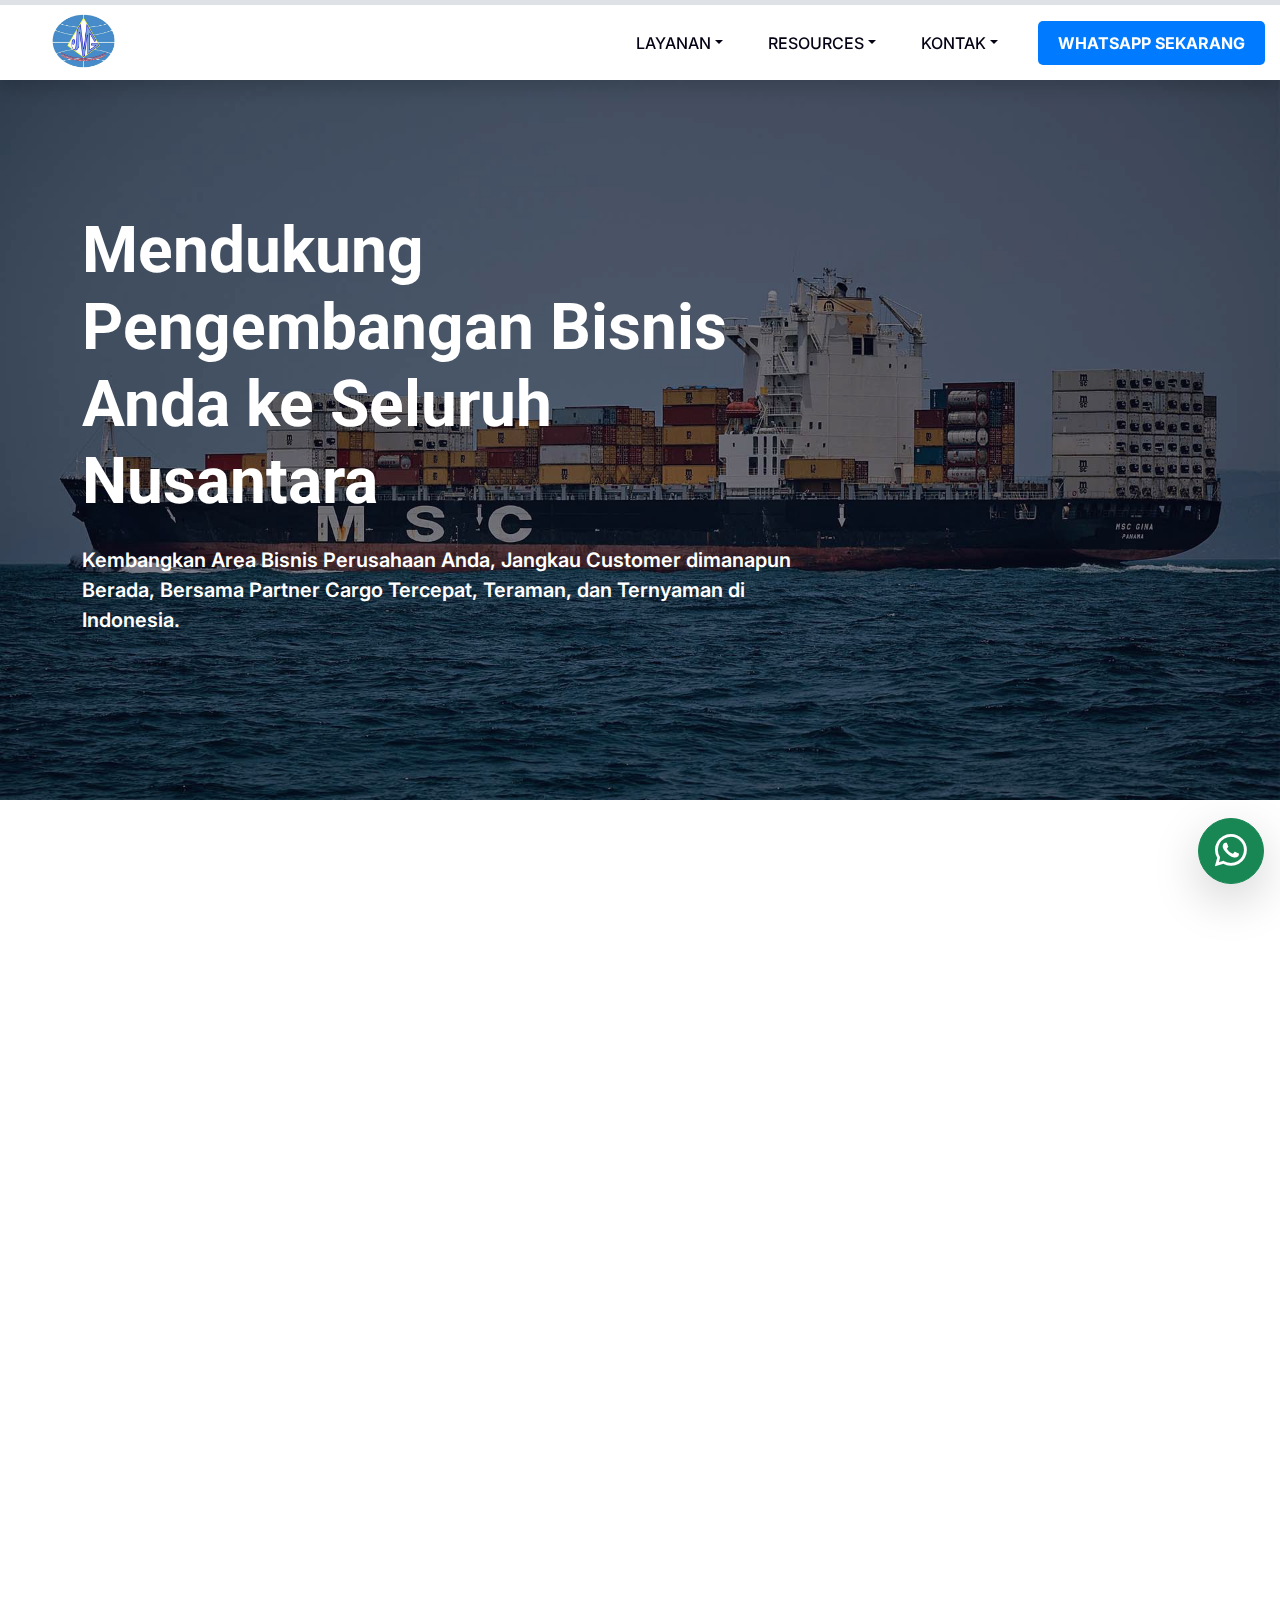
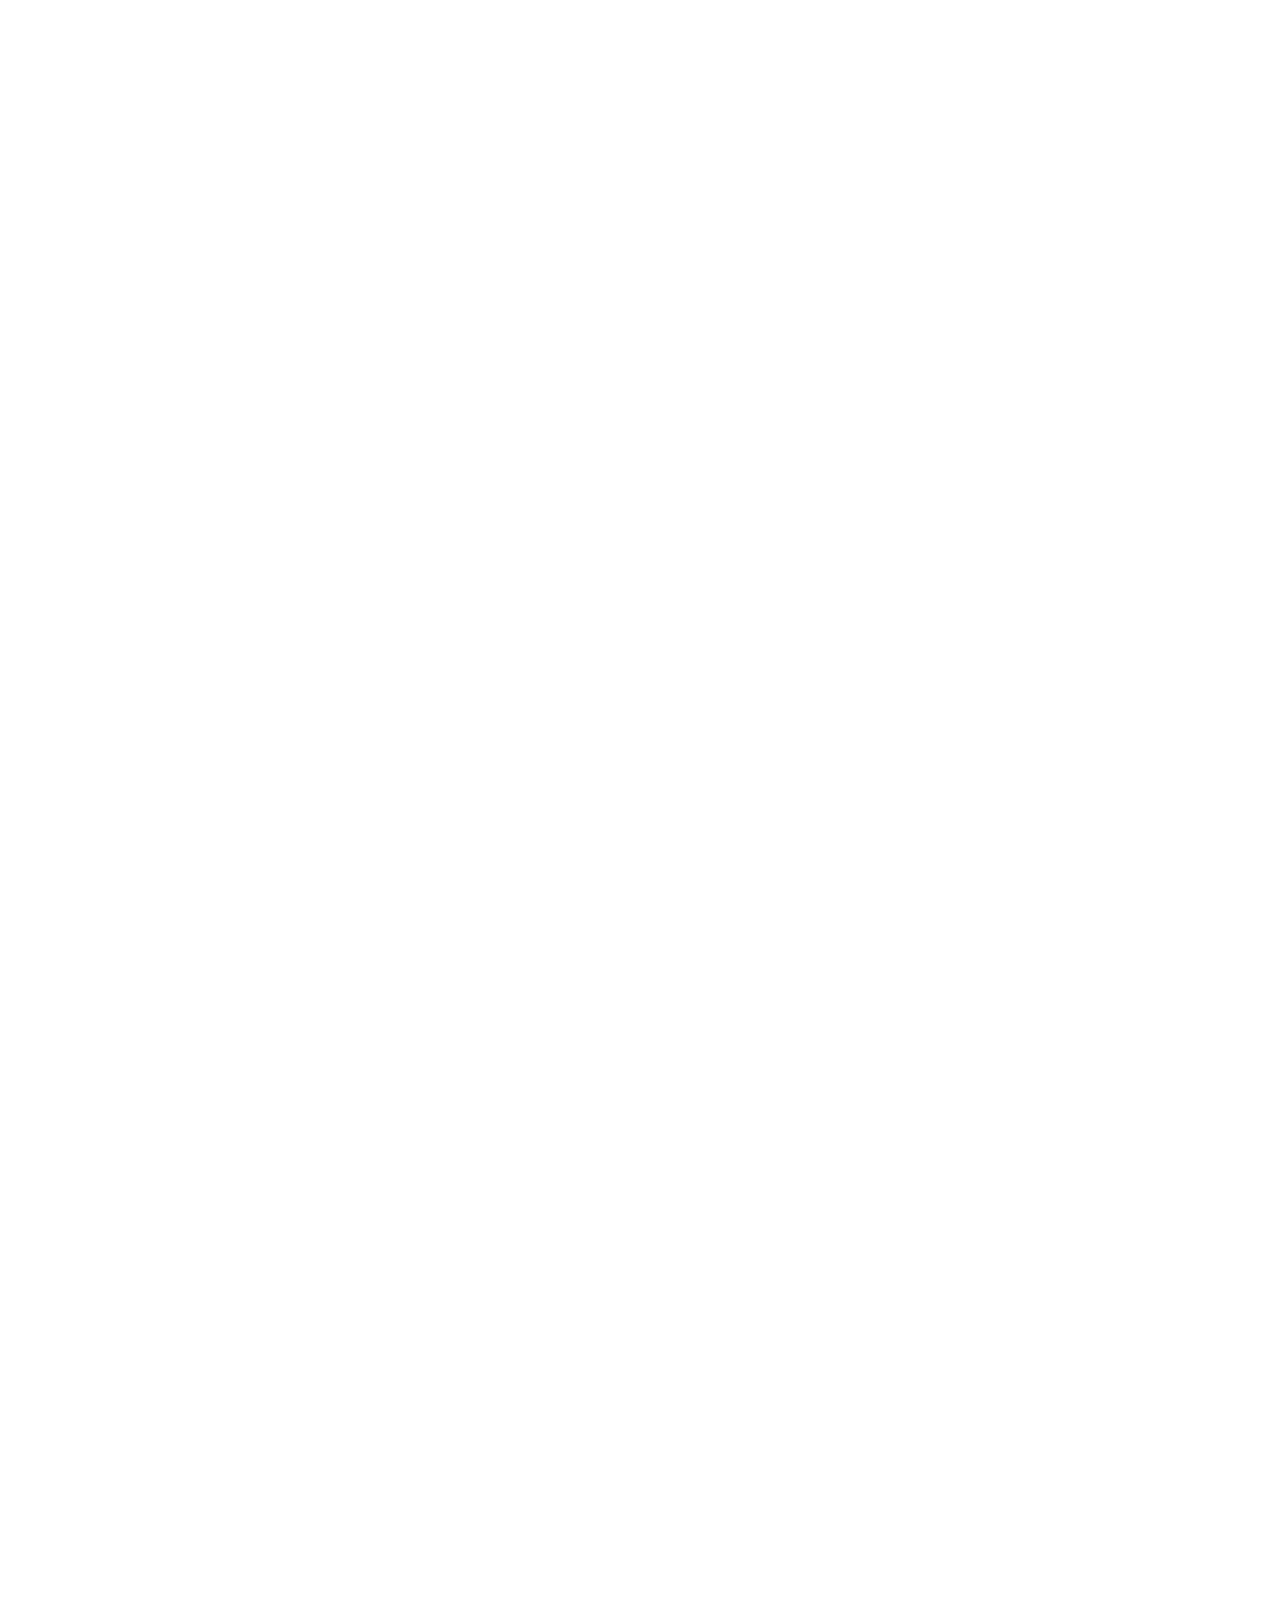
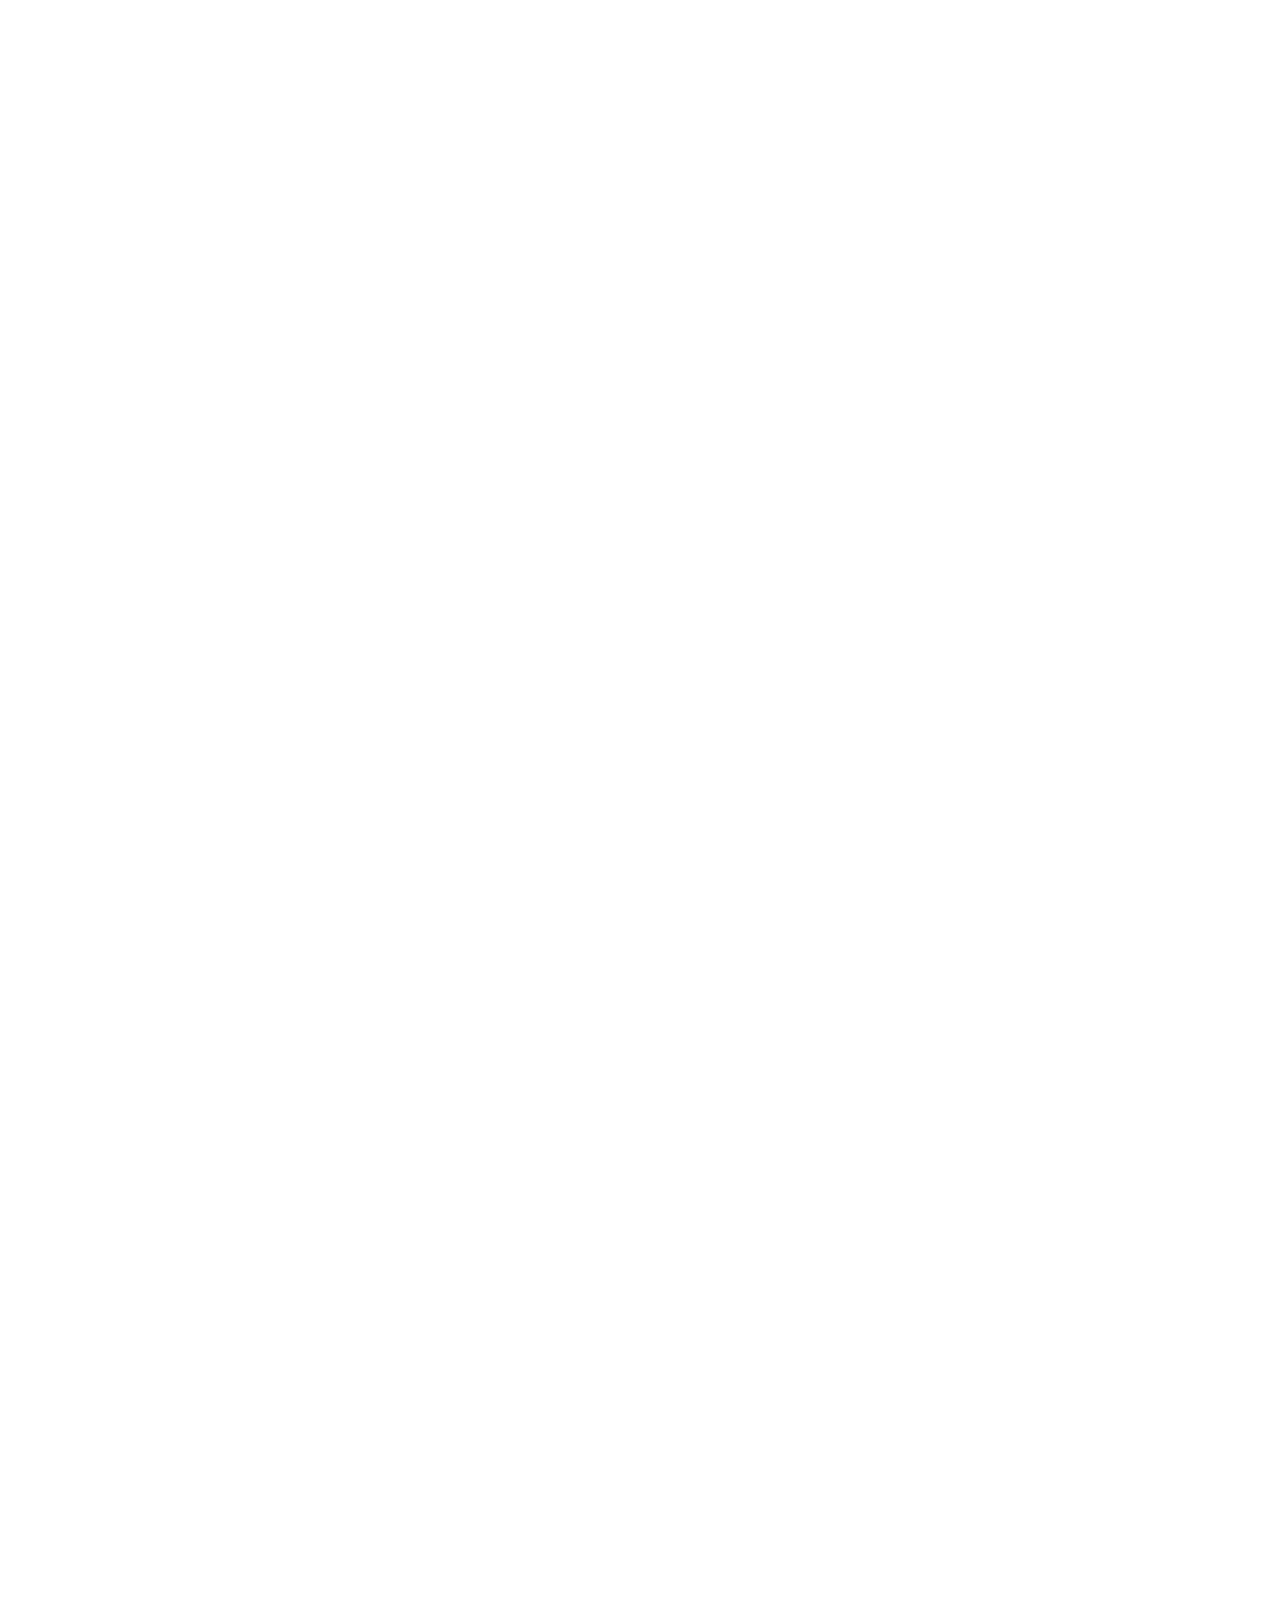
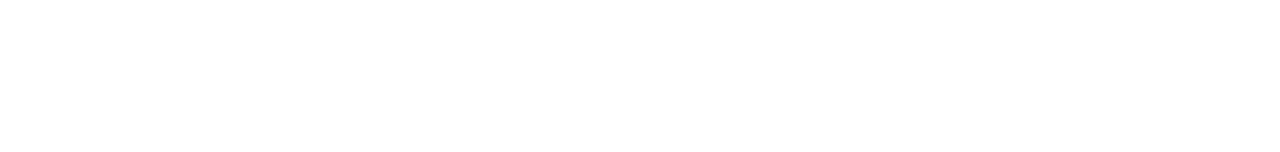
<file: index.html>
<!DOCTYPE html>
<html lang="en">

<head>
    <meta charset="utf-8">
    <title>JMG Express</title>
    <link rel="icon" href="img/logo.png" type="image/png">
    <meta content="width=device-width, initial-scale=1.0" name="viewport">
    <meta content="" name="keywords">
    <meta content="" name="description">

    <!-- Favicon -->
    <link href="img/favicon.ico" rel="icon">

    <!-- Google Web Fonts -->
    <link rel="preconnect" href="https://fonts.googleapis.com">
    <link rel="preconnect" href="https://fonts.gstatic.com" crossorigin>
    <link href="https://fonts.googleapis.com/css2?family=Inter:wght@400;600&family=Roboto:wght@500;700&display=swap" rel="stylesheet">

    <!-- Icon Font Stylesheet -->
    <link href="https://cdnjs.cloudflare.com/ajax/libs/font-awesome/5.10.0/css/all.min.css" rel="stylesheet">
    <link href="https://cdn.jsdelivr.net/npm/bootstrap-icons@1.4.1/font/bootstrap-icons.css" rel="stylesheet">

    <!-- Libraries Stylesheet -->
    <link href="lib/animate/animate.min.css" rel="stylesheet">
    <link href="lib/owlcarousel/assets/owl.carousel.min.css" rel="stylesheet">

    <!-- Customized Bootstrap Stylesheet -->
    <link href="css/bootstrap.min.css" rel="stylesheet">

    <!-- Template Stylesheet -->
    <link href="css/style.css" rel="stylesheet">
</head>

<body>
    <!-- Spinner Start -->
    <div id="spinner" class="show bg-white position-fixed translate-middle w-100 vh-100 top-50 start-50 d-flex align-items-center justify-content-center">
        <div class="spinner-grow text-primary" style="width: 3rem; height: 3rem;" role="status">
            <span class="sr-only">Loading...</span>
        </div>
    </div>
    <!-- Spinner End -->


    <!-- Navbar Start -->
    <nav class="navbar navbar-expand-lg bg-white navbar-light shadow border-top border-5  sticky-top p-0">
        <a href="index.html" class="navbar-brand bg-white d-flex align-items-center px-4 px-lg-5">
            <!-- Ganti teks dengan logo -->
            <img src="img/logo.png" alt="JMG Express Logo" class="logo-img" style="height: 65px;">
        </a>
        <button type="button" class="navbar-toggler me-4" data-bs-toggle="collapse" data-bs-target="#navbarCollapse">
            <span class="navbar-toggler-icon"></span>
        </button>
        <div class="collapse navbar-collapse" id="navbarCollapse">
            <div class="navbar-nav ms-auto p-4 p-lg-0 align-items-center"> <!-- Tambahkan align-items-center di sini -->        
                <div class="nav-item dropdown">
                    <a href="#" class="nav-link dropdown-toggle" data-bs-toggle="dropdown">Layanan</a>
                    <div class="dropdown-menu fade-up m-0">
                        <a href="Layanan/cargo.html" class="dropdown-item">Cargo</a>
                        <a href="Layanan/container.html" class="dropdown-item">Heavy Cargo</a>
                        <a href="Layanan/truk.html" class="dropdown-item">Kirim Mobil & alat berat</a>
                    </div>
                </div>
                <div class="nav-item dropdown">
                    <a href="#" class="nav-link dropdown-toggle" data-bs-toggle="dropdown">Resources</a>
                    <div class="dropdown-menu fade-up m-0">
                        <a href="Resources/FAQ.html" class="dropdown-item">FAQ (Help Center)</a>
                    </div>
                </div>
                <div class="nav-item dropdown">
                    <a href="#" class="nav-link dropdown-toggle" data-bs-toggle="dropdown">Kontak</a>
                    <div class="dropdown-menu fade-up m-0">
                        <a href="Kontak/about.html" class="dropdown-item">Tentang JMG Express</a>
                        <a href="Kontak/contact2.html" class="dropdown-item">Kontak</a>
                        <a href="Kontak/contact.html" class="dropdown-item">Lokasi</a>
                    </div>
                </div>
                <!-- Tombol WhatsApp Sekarang -->
                <a href="https://wa.me/628111115777" class="nav-item nav-link whatsapp-btn" target="_blank">
                    WhatsApp Sekarang
                </a>
            </div>
        </div>
    </nav>
    <!-- Navbar End -->


  <!-- Carousel Start -->
<div class="container-fluid p-0 pb-5">
    <div class="owl-carousel header-carousel position-relative mb-5">
        <div class="owl-carousel-item position-relative">
            <img class="img-fluid" src="img/carousel-1.jpg" alt="">
            <div class="position-absolute top-0 start-0 w-100 h-100 d-flex align-items-center" style="background: rgba(6, 3, 21, .5);">
                <div class="container">
                    <div class="row justify-content-start">
                        <div class="col-10 col-lg-8">
                            <h1 class="display-3 text-white animated slideInDown mb-4">Mendukung Pengembangan Bisnis Anda ke Seluruh Nusantara</h1>
                            <p class="fs-5 fw-medium text-white mb-4 pb-2">Kembangkan Area Bisnis Perusahaan Anda, Jangkau Customer dimanapun Berada, Bersama Partner Cargo Tercepat, Teraman, dan Ternyaman di Indonesia.</p>
                        </div>
                    </div>
                </div>
            </div>
        </div>
    </div>
</div>
<!-- Carousel End -->

<script>
    $(document).ready(function(){
        $(".owl-carousel").owlCarousel({
            items: 1, // Jumlah item yang ditampilkan
            loop: true, // Loop carousel
            autoplay: true, // Autoplay carousel
            autoplayTimeout: 5000, // Waktu autoplay
            autoplayHoverPause: true, // Pause autoplay saat hover
            touchDrag: false, // Nonaktifkan swipe dengan touch
            mouseDrag: false // Nonaktifkan swipe dengan mouse
        });
    });
</script>



    <!-- About Start -->
    <div class="container-fluid overflow-hidden py-5 px-lg-0">
        <div class="container about py-5 px-lg-0">
            <div class="row g-5 mx-lg-0">
                <div class="col-lg-6 ps-lg-0 wow fadeInLeft" data-wow-delay="0.1s" style="min-height: 400px;">
                    <div class="position-relative h-100">
                        <img class="position-absolute img-fluid w-100 h-100" src="img/about.jpg" style="object-fit: cover;" alt="">
                    </div>
                </div>
                <div class="col-lg-6 about-text wow fadeInUp" data-wow-delay="0.3s">
                    <h1 class="mb-5">JMG EXPRESS: Solusi Pengiriman Barang yang Terpercaya</h1>
                    <p class="mb-5">Percayakan pengiriman barang Anda kepada JMG Express dan nikmati pengalaman pengiriman yang handal dan berkualitas tinggi. Hubungi kami sekarang untuk memenuhi kebutuhan pengiriman Anda dengan penuh kepercayaan.</p>
                    <p class="mb-5">JMG Express adalah mitra pengiriman yang dapat diandalkan untuk memenuhi kebutuhan pengiriman barang Anda. Dengan fokus pada kecepatan, keamanan, dan layanan pelanggan yang prima, kami memberikan solusi terbaik untuk memastikan barang Anda tiba tepat waktu dan dalam kondisi yang baik.</p>
                </div>
            </div>
        </div>
    </div>
    <!-- About End -->


    <div class="container-fluid overflow-hidden py-5 px-lg-0">
        <div class="container feature py-5 px-lg-0">
            <div class="row g-5 mx-lg-0">
                <div class="col-lg-6 feature-text wow fadeInUp" data-wow-delay="0.1s">
                   
                    <h1 class="mb-5">Alasan JMG Express terus Dipercaya</h1>
                    
                    <!-- Service 1 - Existing -->
                    <div class="d-flex mb-5 wow fadeInUp" data-wow-delay="0.3s">
                        <div class="flex-shrink-0">
                            <img src="img/i1.png" alt="Worldwide Service Icon" style="width: 3rem; height: 3rem;">
                        </div>
                        <div class="ms-4">
                            <h5>Pengiriman Lebih Cepat</h5>
                            <p class="mb-0">Anda akan mendapatkan rekomendasi pengiriman barang dengan waktu pengiriman standar dan pengiriman priority yang lebih cepat.</p>
                        </div>
                    </div>
                
                    <!-- Service 2 - Existing -->
                    <div class="d-flex mb-5 wow fadeIn" data-wow-delay="0.5s">
                        <div class="flex-shrink-0">
                            <img src="img/i2.png" alt="On Time Delivery Icon" style="width: 3rem; height: 3rem;">
                        </div>
                        <div class="ms-4">
                            <h5>Asuransi</h5>
                            <p class="mb-0">Setiap pengirimaan barang akan diasuransikan untuk menjamin barang Anda terjaga, terlindung dan terproteksi dari bahaya.</p>
                        </div>
                    </div>
                
                    <!-- Service 3 - New Added Block -->
                    <div class="d-flex mb-5 wow fadeIn" data-wow-delay="0.5s">
                        <div class="flex-shrink-0">
                            <img src="img/i3.png" alt="New Service Icon" style="width: 3rem; height: 3rem;">
                        </div>
                        <div class="ms-4">
                            <h5>Tim Monitoring</h5> <!-- Ganti dengan judul yang diinginkan -->
                            <p class="mb-0">Anda akan terus mendapatkan progress pengiriman karena ada tim yang bekerja 24/7 untuk monitor barang Anda sampai tujuan tepat waktu.</p> <!-- Ganti dengan deskripsi -->
                        </div>
                    </div>
                
                    <!-- Service 4 - Existing -->
                    <div class="d-flex mb-0 wow fadeInUp" data-wow-delay="0.7s">
                        <div class="flex-shrink-0">
                            <img src="img/i4.png" alt="Telephone Support Icon" style="width: 3rem; height: 3rem;">
                        </div>
                        <div class="ms-4">
                            <h5>Komunikasi Lancar</h5>
                            <p class="mb-0">Apabila ada potensi kendala pengiriman yang tak terduga, Anda akan mendapatkan informasi dan rekomendasi solusinya dari kami.</p>
                        </div>
                    </div>
                </div>
                <div class="col-lg-6 pe-lg-0 wow fadeInRight" data-wow-delay="0.1s" style="min-height: 400px;">
                    <div class="position-relative h-100">
                        <img class="position-absolute img-fluid w-100 h-100" src="img/i5.jpg" style="object-fit: cover;" alt="">
                    </div>
                </div>
            </div>
        </div>
    </div>

    


    <!-- Service Start -->
    <div class="container-xxl py-5">
        <div class="container py-5">
            <div class="text-center wow fadeInUp" data-wow-delay="0.1s">
                <h1 class="mb-5">Layanan Utama Kami</h1>
            </div>
            <div class="row g-4">
                <div class="col-md-6 col-lg-4 wow fadeInUp" data-wow-delay="0.3s">
                    <div class="service-item p-4">
                        <div class="overflow-hidden mb-4">
                            <img class="img-fluid" src="img/h3.jpg" alt="">
                        </div>
                        <h4 class="mb-3">Cargo</h4>
                    </div>
                </div>
                <div class="col-md-6 col-lg-4 wow fadeInUp" data-wow-delay="0.5s">
                    <div class="service-item p-4">
                        <div class="overflow-hidden mb-4">
                            <img class="img-fluid" src="img/h1.jpg" alt="">
                        </div>
                        <h4 class="mb-3">Heavy Cargo</h4>
                    </div>
                </div>
                <div class="col-md-6 col-lg-4 wow fadeInUp" data-wow-delay="0.7s">
                    <div class="service-item p-4">
                        <div class="overflow-hidden mb-4">
                            <img class="img-fluid" src="img/h2.jpg" alt="">
                        </div>
                        <h4 class="mb-3">Kirim Mobil & Alat Berat</h4>
                    </div>
                </div>
            </div>
        </div>
    </div>
    <!-- Service End -->

    <!-- Feature Start -->
    <div class="container-fluid overflow-hidden py-5 px-lg-0">
        <div class="container feature py-5 px-lg-0">
            <div class="row g-5 mx-lg-0">
                <div class="col-lg-6 feature-text wow fadeInUp" data-wow-delay="0.1s">
                    <p class="mb-4">Sekilas Tentang JMG Express</p>
                    <h1 class="mb-5">Spesialis Kirim Barang Berat & Besar, Sampai Cepat</h1>
                    <div class="d-flex mb-5 wow fadeInUp" data-wow-delay="0.3s">    
                    <p class="mb-0">Kembangkan bisnis Anda bersama JMG Express, kami akan memastikan produk Anda menjangkau sampai ke pelosok Indonesia.</p>
                    </div>
                    <div class="d-flex mb-5 wow fadeIn" data-wow-delay="0.5s">
                    <p class="mb-0">Kami memanfaatkan kombinasi terbaik sarana transportasi multimoda, baik kereta api, truk box, kapal cepat & terutama pesawat udara.</p>
                    </div>
                    <div class="d-flex mb-0 wow fadeInUp" data-wow-delay="0.7s">
                    <p class="mb-0">Kirimkan produk Anda yang berat, besar, dan banyak dengan kepastian, kenyamanan, dan keamanan bersama JMG Express.</p>
                    </div>
                    
                </div>
                <div class="col-lg-6 pe-lg-0 wow fadeInRight" data-wow-delay="0.1s" style="min-height: 400px;">
                    <div class="position-relative h-100">
                        <img class="position-absolute img-fluid w-100 h-100" src="img/feature.jpg" style="object-fit: cover;" alt="">
                    </div>
                </div>
            </div>
        </div>
    </div>
    <!-- Feature End -->

    
    
    <!-- Faq Start -->
<div class="container-fluid py-5 px-lg-0">
    <div class="container faq py-5 px-lg-0">
        <div class="row g-5 mx-lg-0">
            <div class="col-lg-12 wow fadeInUp" data-wow-delay="0.1s">
                <div class="text-center wow fadeInUp" data-wow-delay="0.1s">
                    <h1 class="mb-5">FAQ</h1>
                    <h3 class="mb-4">Pertanyaan yang sering diajukan sebelum mengirim barang</h3>
                </div>
                
                
                <!-- FAQ Items -->
                <div class="accordion" id="faqAccordion">
                    <!-- Item 1 -->
                    <div class="accordion-item wow fadeInUp" data-wow-delay="0.3s">
                        <h3 class="accordion-header">
                            <button class="accordion-button collapsed" type="button" 
                                    data-bs-toggle="collapse" data-bs-target="#collapseOne" 
                                    aria-expanded="false" aria-controls="collapseOne">
                                Barang apa saja yang bisa dikirimkan oleh JMG Express?
                                
                            </button>
                        </h3>
                        <div id="collapseOne" class="accordion-collapse collapse" 
                             data-bs-parent="#faqAccordion">
                            <div class="accordion-body">
                                Spesialis kami adalah mengirim barang yang volumenya besar dan berat (>10 kg). Kami telah menangani 1.500+ barang di industri: Mesin, Spare Parts, Konstruksi, Alat Kesehatan, Office Supplies, Telecommunications, Furniture, Agriculture, Oil & Gas, Power Plant, Otomotif dan lainnya
                            </div>
                        </div>
                    </div>

                    <!-- Item 2 -->
                    <div class="accordion-item wow fadeInUp" data-wow-delay="0.5s">
                        <h3 class="accordion-header">
                            <button class="accordion-button collapsed" type="button" 
                                    data-bs-toggle="collapse" data-bs-target="#collapseTwo" 
                                    aria-expanded="false" aria-controls="collapseTwo">
                                Kenapa saya harus mengirimkan barang melalui JMG Express?
                                
                            </button>
                        </h3>
                        <div id="collapseTwo" class="accordion-collapse collapse" 
                             data-bs-parent="#faqAccordion">
                            <div class="accordion-body">
                                Lebih dari 500+ perusahaan telah mengirim barang bersama JMG Express. 3 Hal yang paling sering mereka katakan tentang JMG Express adalah:
                                <br>1. Ketepatan Waktu: barang sampai sesuai target waktu pengiriman
                                <br>2. Keamanan Barang: barang sampai dengan aman dan utuh
                                <br>3. Kenyamanan Layanan: surat jalan sampai cepat, update info pengiriman rutin, dan apabila ada kendala pengiriman Account Manager langsung turun ke lapangan
                            </div>
                        </div>
                    </div>

                    <!-- Item 3 -->
                    <div class="accordion-item wow fadeInUp" data-wow-delay="0.7s">
                        <h3 class="accordion-header">
                            <button class="accordion-button collapsed" type="button" 
                                    data-bs-toggle="collapse" data-bs-target="#collapseThree" 
                                    aria-expanded="false" aria-controls="collapseThree">
                                Bagaimana cara JMG Express memastikan keamanan pengiriman barang saya?
                                
                            </button>
                        </h3>
                        <div id="collapseThree" class="accordion-collapse collapse" 
                             data-bs-parent="#faqAccordion">
                            <div class="accordion-body">
                                Di setiap pengiriman, JMG Express selalu menggunakan teknik pengemasan dengan standard packing Darat, Laut dan Udara. Selain itu, tim kami juga melakukan QA Packing sebelum pengiriman. Jadi, menggunakan mode transportasi apapun, barang anda akan aman sampai tujuan.
                            </div>
                        </div>
                    </div>

                    <!-- Item 4 -->
                    <div class="accordion-item wow fadeInUp" data-wow-delay="0.9s">
                        <h3 class="accordion-header">
                            <button class="accordion-button collapsed" type="button" 
                                    data-bs-toggle="collapse" data-bs-target="#collapseFour" 
                                    aria-expanded="false" aria-controls="collapseFour">
                                Apakah JMG Express menyediakan garansi tepat waktu?
                                
                            </button>
                        </h3>
                        <div id="collapseFour" class="accordion-collapse collapse" 
                             data-bs-parent="#faqAccordion">
                            <div class="accordion-body">
                                Ya. Apabila tidak tepat waktu, maka Anda akan mendapatkan kompensasi di pengiriman selanjutnya.
                            </div>
                        </div>
                    </div>
                </div>
            </div>
        </div>
    </div>
</div>
<!-- Faq End -->

<style>
.accordion-button {
    font-weight: 500;
    padding: 1.5rem 0;
    border: none;
    background: transparent !important;
    box-shadow: none !important;
}

.accordion-button:not(.collapsed) {
    color: #0d6efd;
    background: transparent;
}

.accordion-icon {
    transition: transform 0.3s ease;
    margin-left: 1rem;
}

.accordion-button:not(.collapsed) .accordion-icon {
    transform: rotate(45deg);
}

.accordion-body {
    padding: 0 0 1.5rem 0;
    border-bottom: 1px solid #eee;
}

.accordion-item {
    border: none;
    border-bottom: 1px solid #eee;
}
</style>

<script>
document.addEventListener('DOMContentLoaded', function() {
    const accordionButtons = document.querySelectorAll('.accordion-button');
    
    accordionButtons.forEach(button => {
        button.addEventListener('click', function() {
            const icon = this.querySelector('.fa');
            if (this.classList.contains('collapsed')) {
                icon.classList.remove('fa-plus');
                icon.classList.add('fa-minus');
            } else {
                icon.classList.remove('fa-minus');
                icon.classList.add('fa-plus');
            }
        });
    });
});
</script>


    <!-- Footer Start -->
    <div class="container-fluid bg-dark text-light footer pt-5 wow fadeIn" data-wow-delay="0.1s" style="margin-top: 6rem;">
        <div class="container py-5">
            <div class="row g-5">
                <div class="col-lg-3 col-md-6">
                    <h4 class="text-light mb-4">Address</h4>
                    <p class="mb-2"><i class="fa fa-map-marker-alt me-3"></i>Jl. Rawa Bulak II No.7 7, RT.7/RW.2, Jatinegara, Kec. Cakung, Kota Jakarta Timur, Daerah Khusus Ibukota Jakarta 13930</p>
                    <p class="mb-2"><i class="fa fa-phone-alt me-3"></i>+6282110188248</p>
                    <p class="mb-2"><i class="fa fa-envelope me-3"></i>joomarsonmultiguna@gmail.com</p>
                     
                </div>
                
            </div>
        </div>
        <div class="container">
            <div class="copyright">
                <div class="row">
                    <div class="col-md-6 text-center text-md-start mb-3 mb-md-0">
                        &copy; <a class="border-bottom" href="#">JMG Expressindo</a>, All Right Reserved.
                    </div>
                </div>
            </div>
        </div>
    </div>
    <!-- Footer End -->


    <!-- Back to Top -->
    <a href="https://wa.me/+6282110188248" target="_blank" 
   class="btn btn-success btn-lg rounded-circle position-fixed bottom-0 end-0 m-3 shadow-lg">
    <i class="bi bi-whatsapp fs-2"></i>
</a>

    <!-- JavaScript Libraries -->
    <script src="https://code.jquery.com/jquery-3.4.1.min.js"></script>
    <script src="https://cdn.jsdelivr.net/npm/bootstrap@5.0.0/dist/js/bootstrap.bundle.min.js"></script>
    <script src="lib/wow/wow.min.js"></script>
    <script src="lib/easing/easing.min.js"></script>
    <script src="lib/waypoints/waypoints.min.js"></script>
    <script src="lib/counterup/counterup.min.js"></script>
    <script src="lib/owlcarousel/owl.carousel.min.js"></script>

    <!-- Template Javascript -->
    <script src="js/main.js"></script>
</body>

</html>
</file>
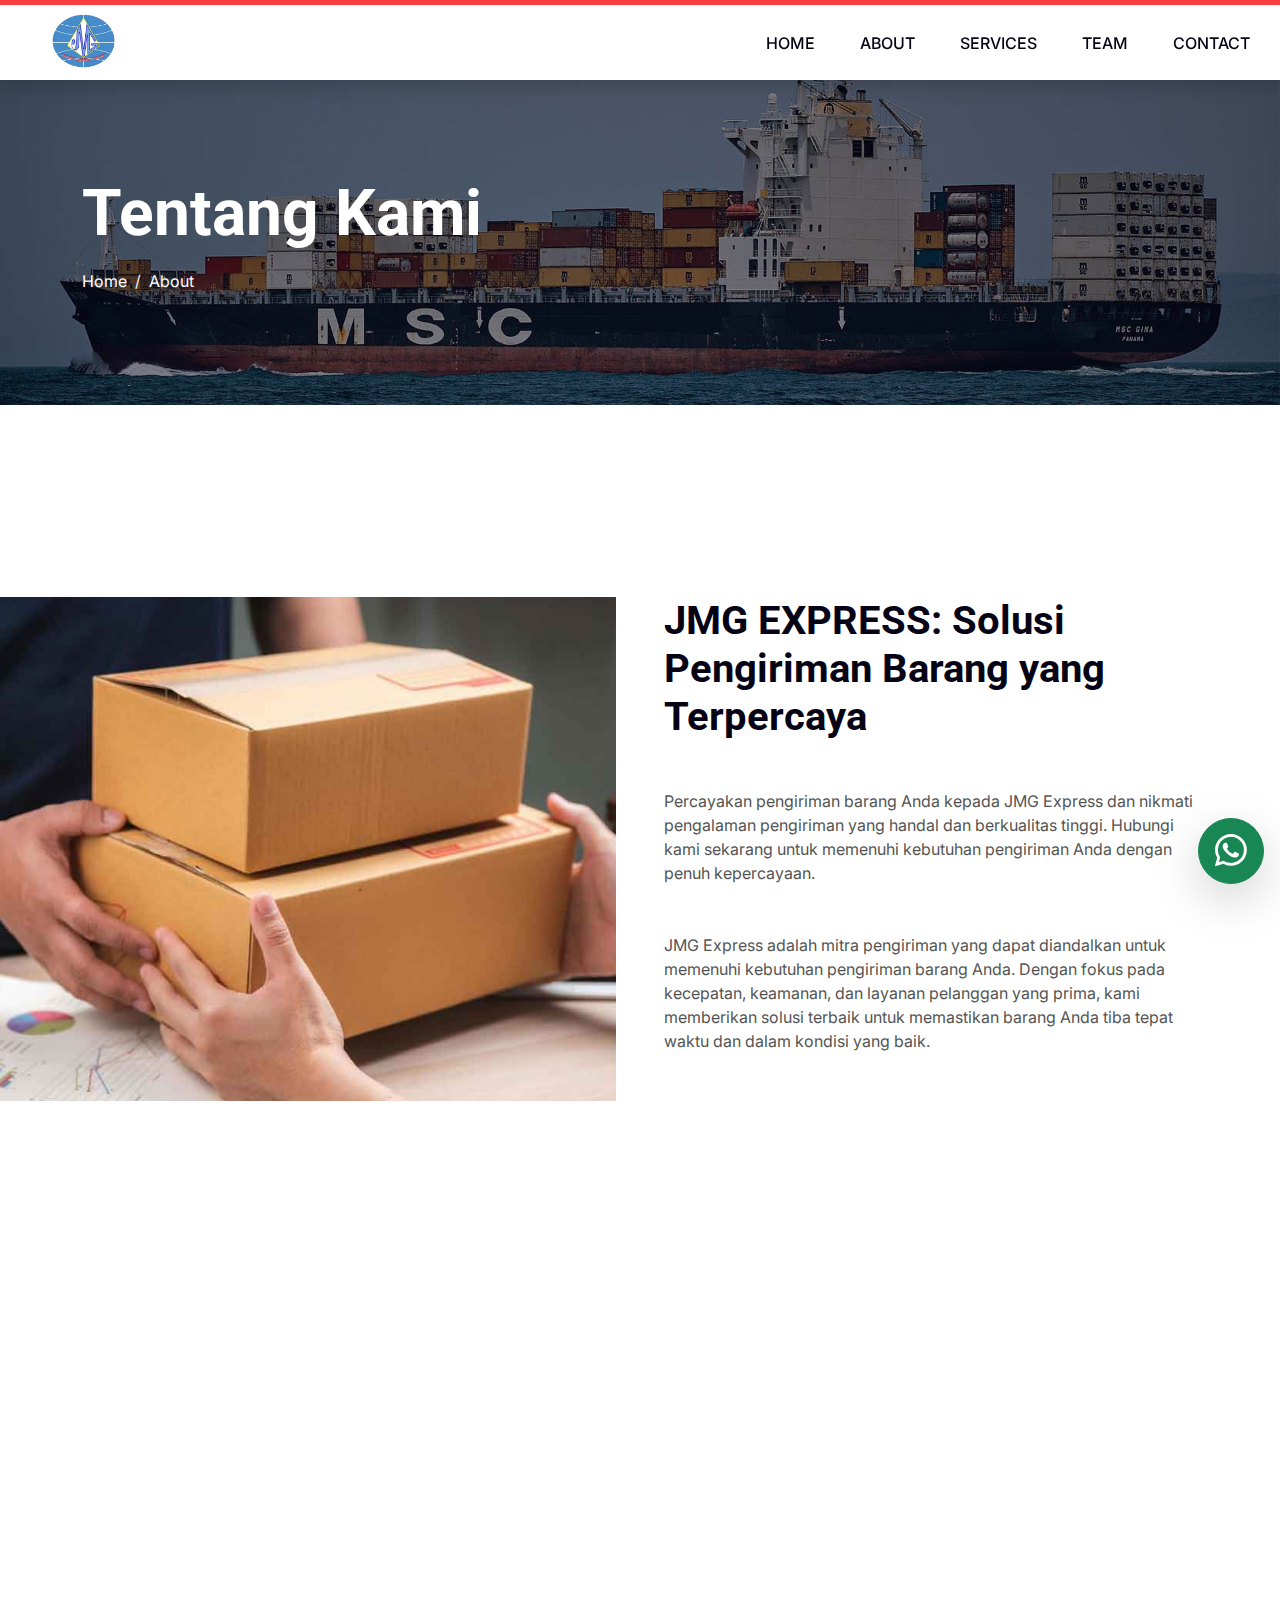
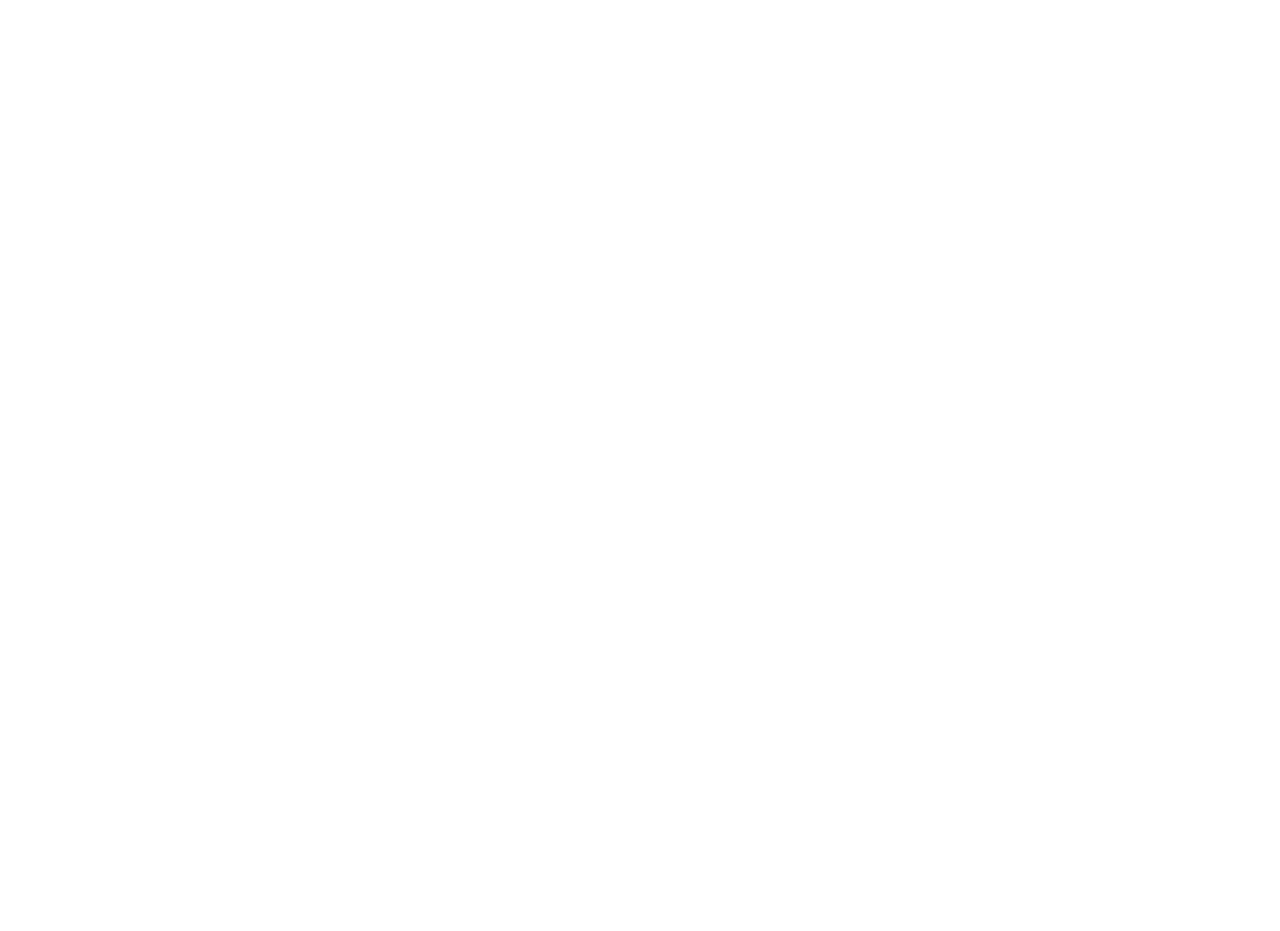
<file: about.html>
<!DOCTYPE html>
<html lang="en">

<head>
    <meta charset="utf-8">
    <title>JMG Express</title>
    <link rel="icon" href="img/logo.png" type="image/png">
    <meta content="width=device-width, initial-scale=1.0" name="viewport">
    <meta content="" name="keywords">
    <meta content="" name="description">

    <!-- Favicon -->
    <link href="img/favicon.ico" rel="icon">

    <!-- Google Web Fonts -->
    <link rel="preconnect" href="https://fonts.googleapis.com">
    <link rel="preconnect" href="https://fonts.gstatic.com" crossorigin>
    <link href="https://fonts.googleapis.com/css2?family=Inter:wght@400;600&family=Roboto:wght@500;700&display=swap" rel="stylesheet">

    <!-- Icon Font Stylesheet -->
    <link href="https://cdnjs.cloudflare.com/ajax/libs/font-awesome/5.10.0/css/all.min.css" rel="stylesheet">
    <link href="https://cdn.jsdelivr.net/npm/bootstrap-icons@1.4.1/font/bootstrap-icons.css" rel="stylesheet">

    <!-- Libraries Stylesheet -->
    <link href="lib/animate/animate.min.css" rel="stylesheet">
    <link href="lib/owlcarousel/assets/owl.carousel.min.css" rel="stylesheet">

    <!-- Customized Bootstrap Stylesheet -->
    <link href="css/bootstrap.min.css" rel="stylesheet">

    <!-- Template Stylesheet -->
    <link href="css/style.css" rel="stylesheet">
</head>

<body>
    <!-- Spinner Start -->
    <div id="spinner" class="show bg-white position-fixed translate-middle w-100 vh-100 top-50 start-50 d-flex align-items-center justify-content-center">
        <div class="spinner-grow text-primary" style="width: 3rem; height: 3rem;" role="status">
            <span class="sr-only">Loading...</span>
        </div>
    </div>
    <!-- Spinner End -->


    <!-- Navbar Start -->
    <nav class="navbar navbar-expand-lg bg-white navbar-light shadow border-top border-5 border-primary sticky-top p-0">
        <a href="index.html" class="navbar-brand bg-white d-flex align-items-center px-4 px-lg-5">
            <!-- Ganti teks dengan logo -->
            <img src="img/logo.png" alt="JMG Express Logo" class="logo-img" style="height: 65px;">
        </a>
        <button type="button" class="navbar-toggler me-4" data-bs-toggle="collapse" data-bs-target="#navbarCollapse">
            <span class="navbar-toggler-icon"></span>
        </button>
        <div class="collapse navbar-collapse" id="navbarCollapse">
            <div class="navbar-nav ms-auto p-4 p-lg-0">
                <a href="index.html" class="nav-item nav-link link">Home</a>
                <a href="about.html" class="nav-item nav-link">About</a>
                <a href="service.html" class="nav-item nav-link">Services</a>
                <a href="team.html" class="nav-item nav-link">Team</a>
                <a href="contact.html" class="nav-item nav-link">Contact</a>
            </div>
        </div>
    </nav>
    <!-- Navbar End -->


    <!-- Page Header Start -->
    <div class="container-fluid page-header py-5" style="margin-bottom: 6rem;">
        <div class="container py-5">
            <h1 class="display-3 text-white mb-3 animated slideInDown">Tentang Kami</h1>
            <nav aria-label="breadcrumb animated slideInDown">
                <ol class="breadcrumb">
                    <li class="breadcrumb-item"><a class="text-white" href="index.html">Home</a></li>
                    <li class="breadcrumb-item text-white active" aria-current="page">About</li>
                </ol>
            </nav>
        </div>
    </div>
    <!-- Page Header End -->


    <!-- About Start -->

    <div class="container-fluid overflow-hidden py-5 px-lg-0">
        <div class="container about py-5 px-lg-0">
            <div class="row g-5 mx-lg-0">
                <div class="col-lg-6 ps-lg-0 wow fadeInLeft" data-wow-delay="0.1s" style="min-height: 400px;">
                    <div class="position-relative h-100">
                        <img class="position-absolute img-fluid w-100 h-100" src="img/about.jpg" style="object-fit: cover;" alt="">
                    </div>
                </div>
                <div class="col-lg-6 about-text wow fadeInUp" data-wow-delay="0.3s">
                    <h1 class="mb-5">JMG EXPRESS: Solusi Pengiriman Barang yang Terpercaya</h1>
                    <p class="mb-5">Percayakan pengiriman barang Anda kepada JMG Express dan nikmati pengalaman pengiriman yang handal dan berkualitas tinggi. Hubungi kami sekarang untuk memenuhi kebutuhan pengiriman Anda dengan penuh kepercayaan.</p>
                    <p class="mb-5">JMG Express adalah mitra pengiriman yang dapat diandalkan untuk memenuhi kebutuhan pengiriman barang Anda. Dengan fokus pada kecepatan, keamanan, dan layanan pelanggan yang prima, kami memberikan solusi terbaik untuk memastikan barang Anda tiba tepat waktu dan dalam kondisi yang baik.</p>
                </div>
            </div>
        </div>
    </div>

    <!-- About End -->




    <!-- Feature Start -->
    <div class="container-fluid overflow-hidden py-5 px-lg-0">
        <div class="container feature py-5 px-lg-0">
            <div class="row g-5 mx-lg-0">
                <div class="col-lg-6 feature-text wow fadeInUp" data-wow-delay="0.1s">
                   
                    
                    <!-- Service 1 - Existing -->
                    <div class="d-flex mb-5 wow fadeInUp" data-wow-delay="0.3s">
                        <div class="flex-shrink-0">
                            <img src="img/i1.png" alt="Worldwide Service Icon" style="width: 3rem; height: 3rem;">
                        </div>
                        <div class="ms-4">
                            <h5>Pengiriman Lebih Cepat</h5>
                            <p class="mb-0">Anda akan mendapatkan rekomendasi pengiriman barang dengan waktu pengiriman standar dan pengiriman priority yang lebih cepat.</p>
                        </div>
                    </div>
                
                    <!-- Service 2 - Existing -->
                    <div class="d-flex mb-5 wow fadeIn" data-wow-delay="0.5s">
                        <div class="flex-shrink-0">
                            <img src="img/i2.png" alt="On Time Delivery Icon" style="width: 3rem; height: 3rem;">
                        </div>
                        <div class="ms-4">
                            <h5>Asuransi</h5>
                            <p class="mb-0">Setiap pengirimaan barang akan diasuransikan untuk menjamin barang Anda terjaga, terlindung dan terproteksi dari bahaya.</p>
                        </div>
                    </div>
                
                    <!-- Service 3 - New Added Block -->
                    <div class="d-flex mb-5 wow fadeIn" data-wow-delay="0.5s">
                        <div class="flex-shrink-0">
                            <img src="img/i3.png" alt="New Service Icon" style="width: 3rem; height: 3rem;">
                        </div>
                        <div class="ms-4">
                            <h5>Tim Monitoring</h5> <!-- Ganti dengan judul yang diinginkan -->
                            <p class="mb-0">Anda akan terus mendapatkan progress pengiriman karena ada tim yang bekerja 24/7 untuk monitor barang Anda sampai tujuan tepat waktu.</p> <!-- Ganti dengan deskripsi -->
                        </div>
                    </div>
                
                    <!-- Service 4 - Existing -->
                    <div class="d-flex mb-0 wow fadeInUp" data-wow-delay="0.7s">
                        <div class="flex-shrink-0">
                            <img src="img/i4.png" alt="Telephone Support Icon" style="width: 3rem; height: 3rem;">
                        </div>
                        <div class="ms-4">
                            <h5>Komunikasi Lancar</h5>
                            <p class="mb-0">Apabila ada potensi kendala pengiriman yang tak terduga, Anda akan mendapatkan informasi dan rekomendasi solusinya dari kami.</p>
                        </div>
                    </div>
                </div>
                <div class="col-lg-6 pe-lg-0 wow fadeInRight" data-wow-delay="0.1s" style="min-height: 400px;">
                    <div class="position-relative h-100">
                        <img class="position-absolute img-fluid w-100 h-100" src="img/feature.jpg" style="object-fit: cover;" alt="">
                    </div>
                </div>
            </div>
        </div>
    </div>
    <!-- Feature End -->


        

    <!-- Footer Start -->
    <div class="container-fluid bg-dark text-light footer pt-5 wow fadeIn" data-wow-delay="0.1s" style="margin-top: 6rem;">
        <div class="container py-5">
            <div class="row g-5">
                <div class="col-lg-3 col-md-6">
                    <h4 class="text-light mb-4">Address</h4>
                    <p class="mb-2"><i class="fa fa-map-marker-alt me-3"></i>Jl. Rawa Bulak II No.7 7, RT.7/RW.2, Jatinegara, Kec. Cakung, Kota Jakarta Timur, Daerah Khusus Ibukota Jakarta 13930</p>
                    <p class="mb-2"><i class="fa fa-phone-alt me-3"></i>+6282110188248</p>
                    <p class="mb-2"><i class="fa fa-envelope me-3"></i>joomarsonmultiguna@gmail.com</p>
                     
                </div>
                <div class="col-lg-3 col-md-6">
                    <h4 class="text-light mb-4">Tentang kami</h4>
                    <a class="btn btn-link" href="about.html">Cerita Kami</a>
                    <a class="btn btn-link" href="service.html">Layanan</a>
                    <a class="btn btn-link" href="team.html">Team</a>
                    <a class="btn btn-link" href="contact.html">Kontak</a>
                </div>
                
            </div>
        </div>
        <div class="container">
            <div class="copyright">
                <div class="row">
                    <div class="col-md-6 text-center text-md-start mb-3 mb-md-0">
                        &copy; <a class="border-bottom" href="#">JMG Expressindo</a>, All Right Reserved.
                    </div>
                </div>
            </div>
        </div>
    </div>
    <!-- Footer End -->


    <!-- Back to Top -->
    <a href="https://wa.me/+6282110188248" target="_blank" 
   class="btn btn-success btn-lg rounded-circle position-fixed bottom-0 end-0 m-3 shadow-lg">
    <i class="bi bi-whatsapp fs-2"></i>
</a>

    <!-- JavaScript Libraries -->
    <script src="https://code.jquery.com/jquery-3.4.1.min.js"></script>
    <script src="https://cdn.jsdelivr.net/npm/bootstrap@5.0.0/dist/js/bootstrap.bundle.min.js"></script>
    <script src="lib/wow/wow.min.js"></script>
    <script src="lib/easing/easing.min.js"></script>
    <script src="lib/waypoints/waypoints.min.js"></script>
    <script src="lib/counterup/counterup.min.js"></script>
    <script src="lib/owlcarousel/owl.carousel.min.js"></script>

    <!-- Template Javascript -->
    <script src="js/main.js"></script>
</body>

</html>
</file>
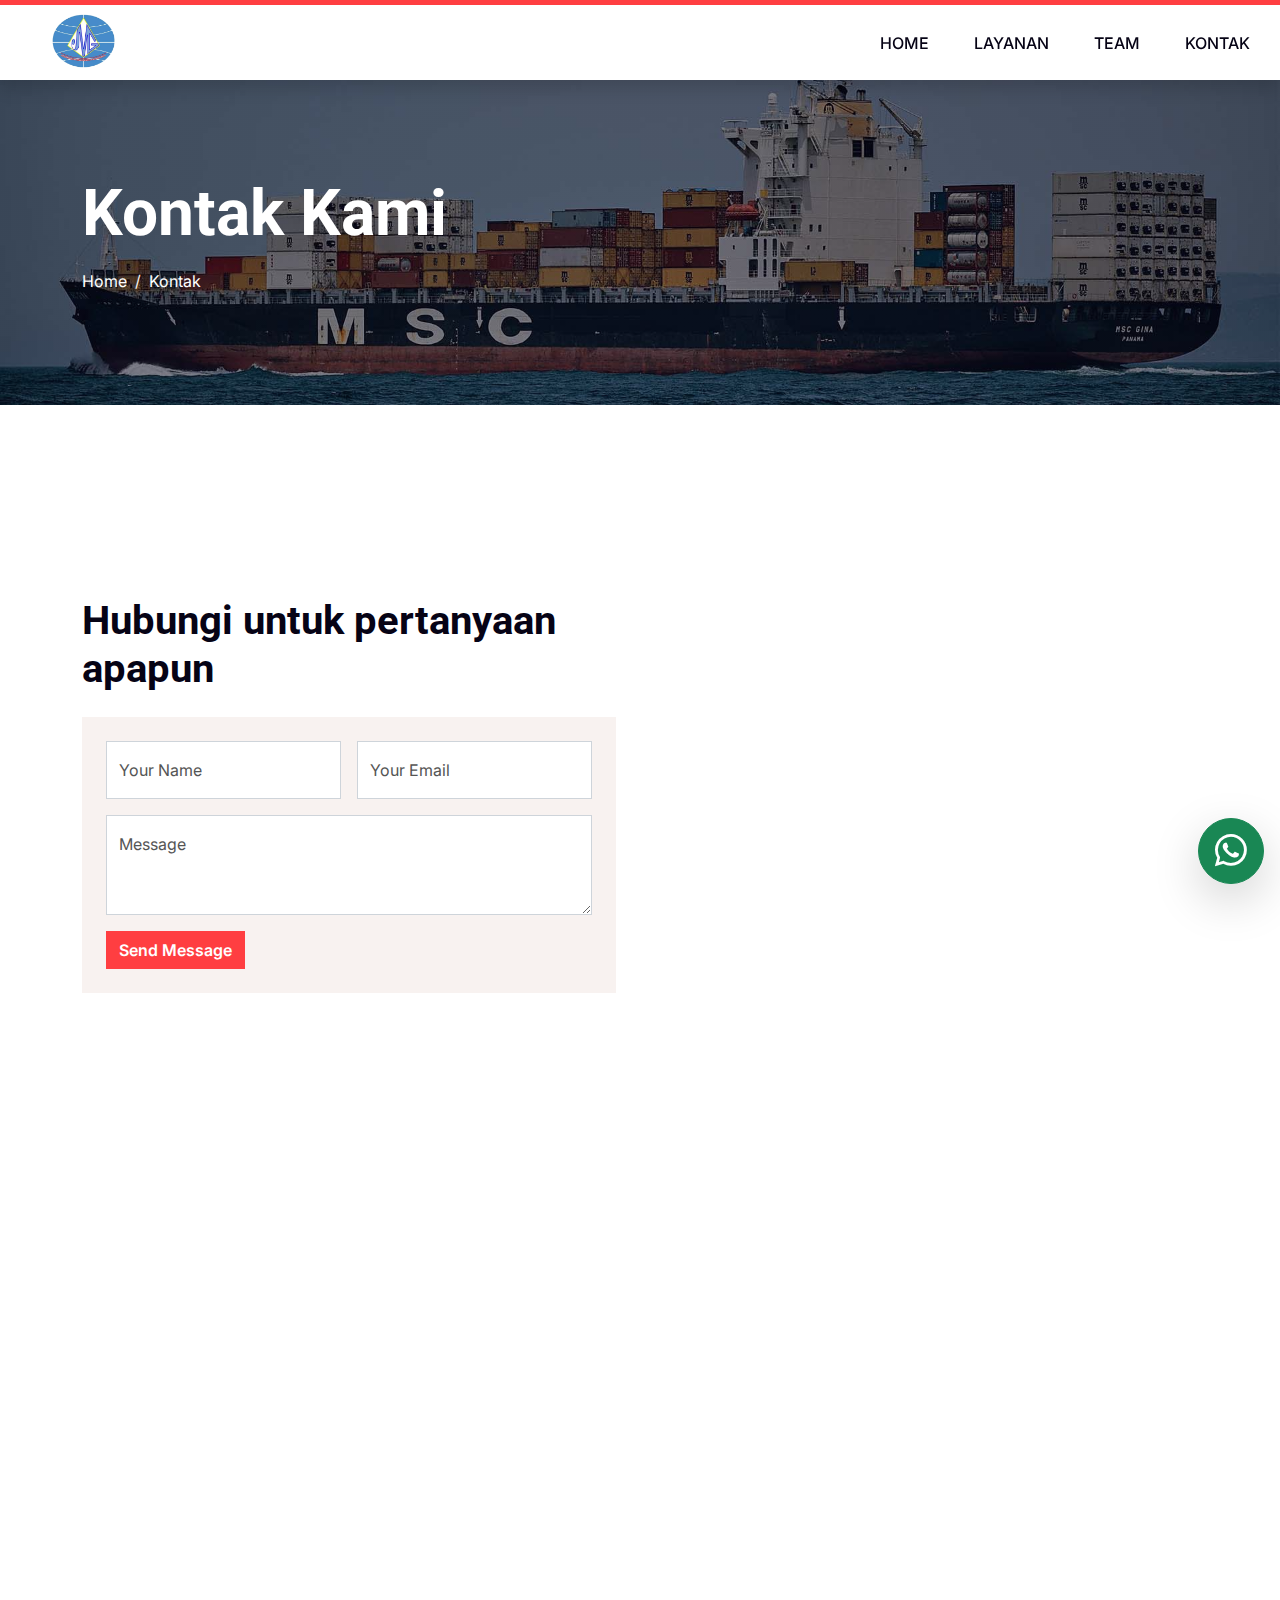
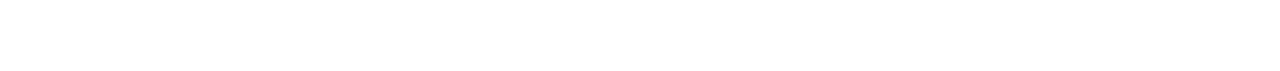
<file: contact.html>
<!DOCTYPE html>
<html lang="en">

<head>
    <meta charset="utf-8">
    <title>JMG Express</title>
    <link rel="icon" href="img/logo.png" type="image/png">
    <meta content="width=device-width, initial-scale=1.0" name="viewport">
    <meta content="" name="keywords">
    <meta content="" name="description">

    <!-- Favicon -->
    <link href="img/favicon.ico" rel="icon">

    <!-- Google Web Fonts -->
    <link rel="preconnect" href="https://fonts.googleapis.com">
    <link rel="preconnect" href="https://fonts.gstatic.com" crossorigin>
    <link href="https://fonts.googleapis.com/css2?family=Inter:wght@400;600&family=Roboto:wght@500;700&display=swap" rel="stylesheet">

    <!-- Icon Font Stylesheet -->
    <link href="https://cdnjs.cloudflare.com/ajax/libs/font-awesome/5.10.0/css/all.min.css" rel="stylesheet">
    <link href="https://cdn.jsdelivr.net/npm/bootstrap-icons@1.4.1/font/bootstrap-icons.css" rel="stylesheet">

    <!-- Libraries Stylesheet -->
    <link href="lib/animate/animate.min.css" rel="stylesheet">
    <link href="lib/owlcarousel/assets/owl.carousel.min.css" rel="stylesheet">

    <!-- Customized Bootstrap Stylesheet -->
    <link href="css/bootstrap.min.css" rel="stylesheet">

    <!-- Template Stylesheet -->
    <link href="css/style.css" rel="stylesheet">
</head>

<body>
    <!-- Spinner Start -->
    <div id="spinner" class="show bg-white position-fixed translate-middle w-100 vh-100 top-50 start-50 d-flex align-items-center justify-content-center">
        <div class="spinner-grow text-primary" style="width: 3rem; height: 3rem;" role="status">
            <span class="sr-only">Loading...</span>
        </div>
    </div>
    <!-- Spinner End -->


    <!-- Navbar Start -->
    <nav class="navbar navbar-expand-lg bg-white navbar-light shadow border-top border-5 border-primary sticky-top p-0">
        <a href="index.html" class="navbar-brand bg-white d-flex align-items-center px-4 px-lg-5">
            <!-- Ganti teks dengan logo -->
            <img src="img/logo.png" alt="JMG Express Logo" class="logo-img" style="height: 65px;">
        </a>
        <button type="button" class="navbar-toggler me-4" data-bs-toggle="collapse" data-bs-target="#navbarCollapse">
            <span class="navbar-toggler-icon"></span>
        </button>
        <div class="collapse navbar-collapse" id="navbarCollapse">
            <div class="navbar-nav ms-auto p-4 p-lg-0">
                <a href="index.html" class="nav-item nav-link link">Home</a>
                <a href="service.html" class="nav-item nav-link">Layanan</a>
                <a href="team.html" class="nav-item nav-link">Team</a>
                <a href="contact.html" class="nav-item nav-link">Kontak</a>
            </div>
        </div>
    </nav>
    <!-- Navbar End -->


    <!-- Page Header Start -->
    <div class="container-fluid page-header py-5" style="margin-bottom: 6rem;">
        <div class="container py-5">
            <h1 class="display-3 text-white mb-3 animated slideInDown">Kontak Kami</h1>
            <nav aria-label="breadcrumb animated slideInDown">
                <ol class="breadcrumb">
                    <li class="breadcrumb-item"><a class="text-white" href="index.html">Home</a></li>
                    <li class="breadcrumb-item text-white active" aria-current="page">Kontak</li>
                </ol>
            </nav>
        </div>
    </div>
    <!-- Page Header End -->


    <!-- Contact Start -->
    <div class="container-fluid overflow-hidden py-5 px-lg-0">
        <div class="container contact-page py-5 px-lg-0">
            <div class="row g-5 mx-lg-0">
                <div class="col-md-6 contact-form wow fadeIn" data-wow-delay="0.1s">
                    <h1 class="mb-4">Hubungi untuk pertanyaan apapun</h1>
                    <div class="bg-light p-4">
                        <div class="alert alert-success alert-dismissible fade show d-none" role="alert">
                            <strong>Terima Kasih!</strong> Pesan Anda Sudah Kami Terima.
                            <button type="button" class="btn-close" data-bs-dismiss="alert" aria-label="Close"></button>
                          </div>
                        <form name="Contact-Us">
                            <div class="row g-3">
                                <div class="col-md-6">
                                    <div class="form-floating">
                                        <input type="text" class="form-control" id="name" placeholder="Your Name" name="nama">
                                        <label for="name">Your Name</label>
                                    </div>
                                </div>
                                <div class="col-md-6">
                                    <div class="form-floating">
                                        <input type="email" class="form-control" id="email" placeholder="Your Email" name="email">
                                        <label for="email">Your Email</label>
                                    </div>
                                </div>
                                <div class="col-12">
                                    <div class="form-floating">
                                        <textarea class="form-control" placeholder="Leave a message here" id="message" style="height: 100px" name="pesan"></textarea>
                                        <label for="message">Message</label>
                                    </div>
                                </div>
                                <div class="col-12">
                                    <button class="btn btn-primary btn-kirim" type="submit">Send Message</button>
                                    <button class="btn btn-primary btn-loading d-none" type="button" disabled>
                                        <span class="spinner-border spinner-border-sm" aria-hidden="true"></span>
                                        <span role="status">Loading...</span>
                                      </button>
                                </div>
                            </div>
                        </form>
                    </div>
                </div>
                <div class="col-md-6 pe-lg-0 wow fadeInRight" data-wow-delay="0.1s">
                    <div class="position-relative h-100">
                        <iframe class="position-absolute w-100 h-100" style="object-fit: cover;"
                        src="https://www.google.com/maps/embed?pb=!1m18!1m12!1m3!1d1462.726601195753!2d106.90891060740019!3d-6.212061128864412!2m3!1f0!2f0!3f0!3m2!1i1024!2i768!4f13.1!3m3!1m2!1s0x2e69f5121eb67d9d%3A0xe8d4a5e9bb9ce865!2sMWI%20Pulogadung!5e1!3m2!1sid!2sid!4v1739153469764!5m2!1sid!2sid"
                        frameborder="0" allowfullscreen="" aria-hidden="false"
                        tabindex="0"></iframe>
                    </div>
                </div>
            </div>
        </div>
    </div>
    <!-- Contact End -->


   <!-- Footer Start -->
   <div class="container-fluid bg-dark text-light footer pt-5 wow fadeIn" data-wow-delay="0.1s" style="margin-top: 6rem;">
    <div class="container py-5">
        <div class="row g-5">
            <div class="col-lg-3 col-md-6">
                <h4 class="text-light mb-4">Address</h4>
                <p class="mb-2"><i class="fa fa-map-marker-alt me-3"></i>Jl. Rawa Bulak II No.7 7, RT.7/RW.2, Jatinegara, Kec. Cakung, Kota Jakarta Timur, Daerah Khusus Ibukota Jakarta 13930</p>
                <p class="mb-2"><i class="fa fa-phone-alt me-3"></i>+6282110188248</p>
                <p class="mb-2"><i class="fa fa-envelope me-3"></i>joomarsonmultiguna@gmail.com</p>
                 
            </div>
            <div class="col-lg-3 col-md-6">
                <h4 class="text-light mb-4">Tentang kami</h4>
                <a class="btn btn-link" href="about.html">Cerita Kami</a>
                <a class="btn btn-link" href="service.html">Layanan</a>
                <a class="btn btn-link" href="team.html">Team</a>
                <a class="btn btn-link" href="contact.html">Kontak</a>
            </div>
            
        </div>
    </div>
    <div class="container">
        <div class="copyright">
            <div class="row">
                <div class="col-md-6 text-center text-md-start mb-3 mb-md-0">
                    &copy; <a class="border-bottom" href="#">JMG Expressindo</a>, All Right Reserved.
                </div>
            </div>
        </div>
    </div>
</div>
<!-- Footer End -->


<!-- Back to Top -->
<a href="https://wa.me/+6282110188248" target="_blank" 
class="btn btn-success btn-lg rounded-circle position-fixed bottom-0 end-0 m-3 shadow-lg">
<i class="bi bi-whatsapp fs-2"></i>
</a>

    <!-- JavaScript Libraries -->
    <script src="https://code.jquery.com/jquery-3.4.1.min.js"></script>
    <script src="https://cdn.jsdelivr.net/npm/bootstrap@5.0.0/dist/js/bootstrap.bundle.min.js"></script>
    <script src="lib/wow/wow.min.js"></script>
    <script src="lib/easing/easing.min.js"></script>
    <script src="lib/waypoints/waypoints.min.js"></script>
    <script src="lib/counterup/counterup.min.js"></script>
    <script src="lib/owlcarousel/owl.carousel.min.js"></script>

    <!-- Template Javascript -->
    <script src="js/main.js"></script>

    <script>
        const scriptURL = 'https://script.google.com/macros/s/AKfycby_mPOsXlyNanIevADWF6Q2O3O0xoWntxFLcNgGtaXo-uB_v-A-6cWLrJYw5BfVoffk6g/exec'
        const form = document.forms['Contact-Us']
        const btnKirim = document.querySelector('.btn-kirim')
        const btnLoading = document.querySelector('.btn-loading')
        const alert = document.querySelector('.alert')
      
        form.addEventListener('submit', e => {
          e.preventDefault();
          //ketika tombol sumbit diklik
          //tampilkan tombol loading, hilangkan tombol kirim
          btnLoading.classList.toggle('d-none');
          btnKirim.classList.toggle('d-none');

          fetch(scriptURL, { method: 'POST', body: new FormData(form)})
            .then(response => {
                // tampilkan tombol kirim, hilangkan tombol loading
                btnLoading.classList.toggle('d-none');
                btnKirim.classList.toggle('d-none');
                // tampilkan alert
                alert.classList.toggle('d-none');
                //reset formnya
                form.reset();
                
                console.log('Success!', response);
            })
            .catch(error => console.error('Error!', error.message))
        })
      </script>
</body>

</html>
</file>
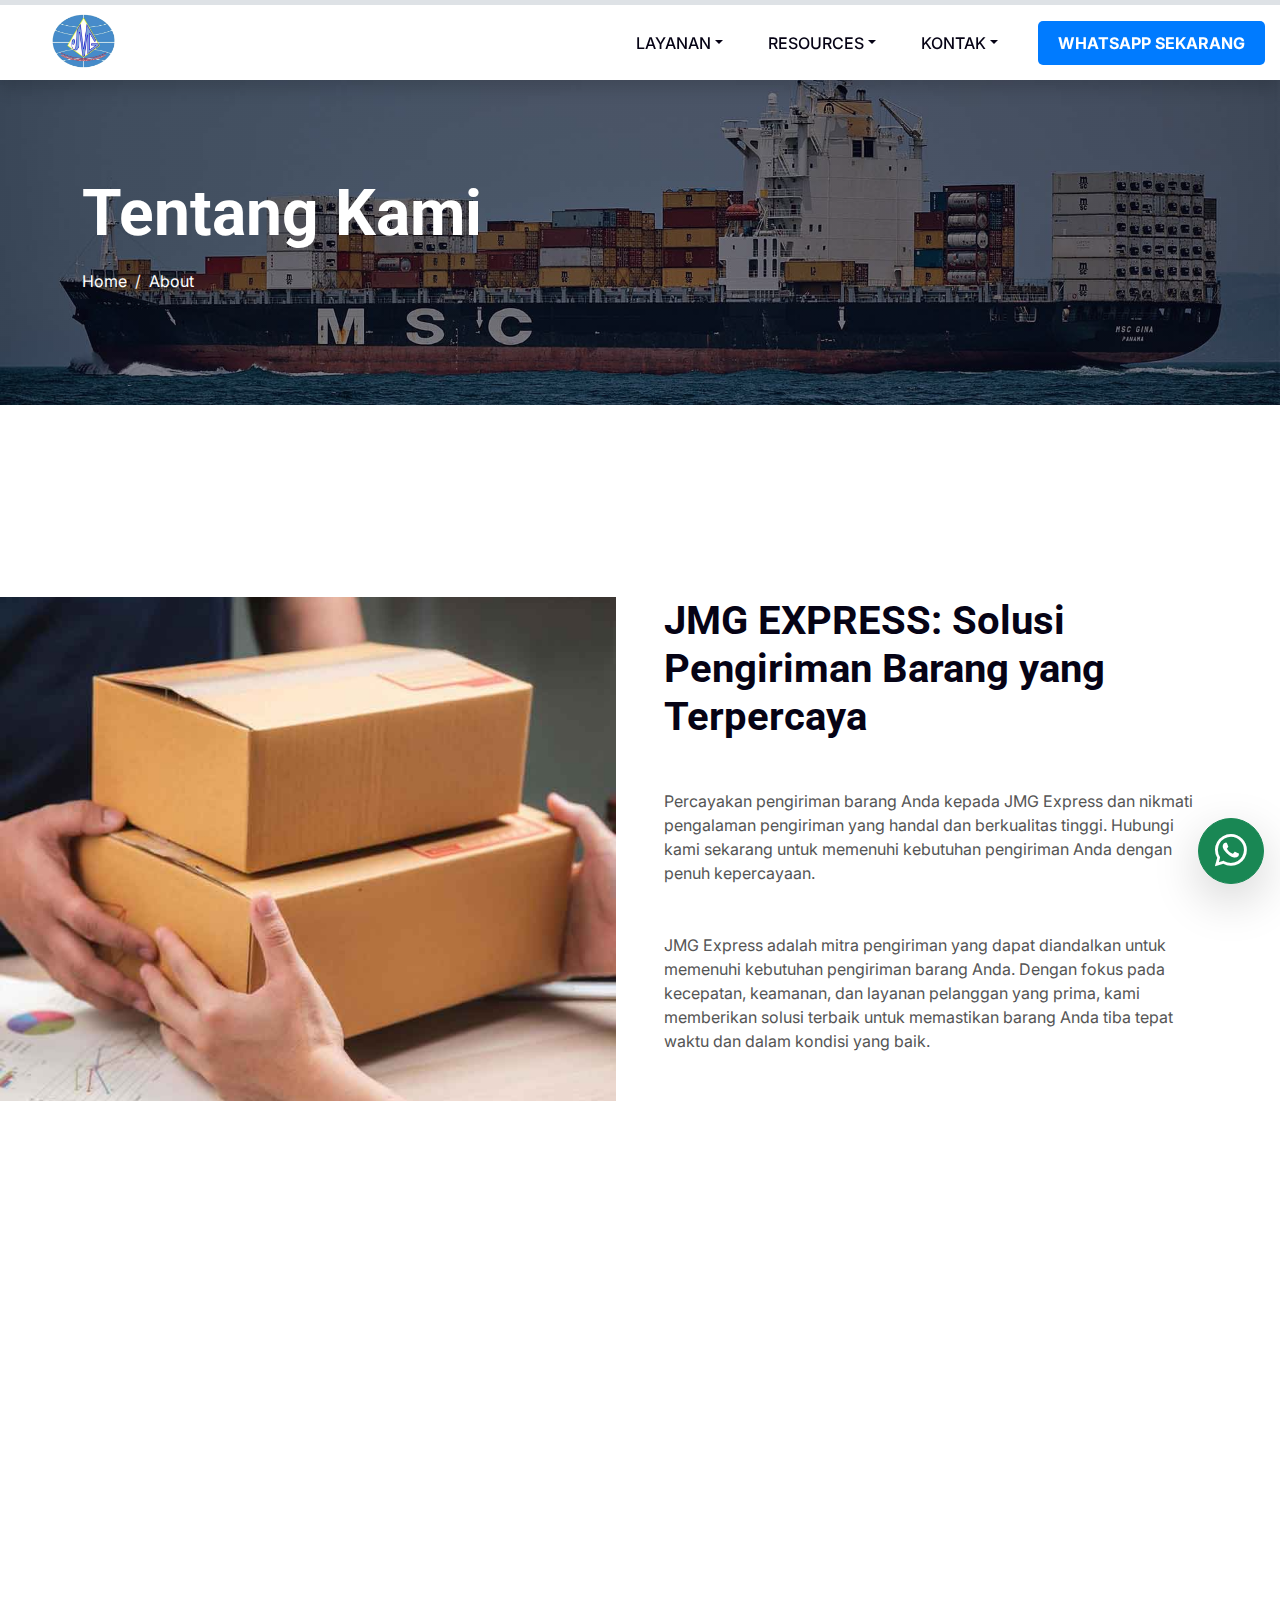
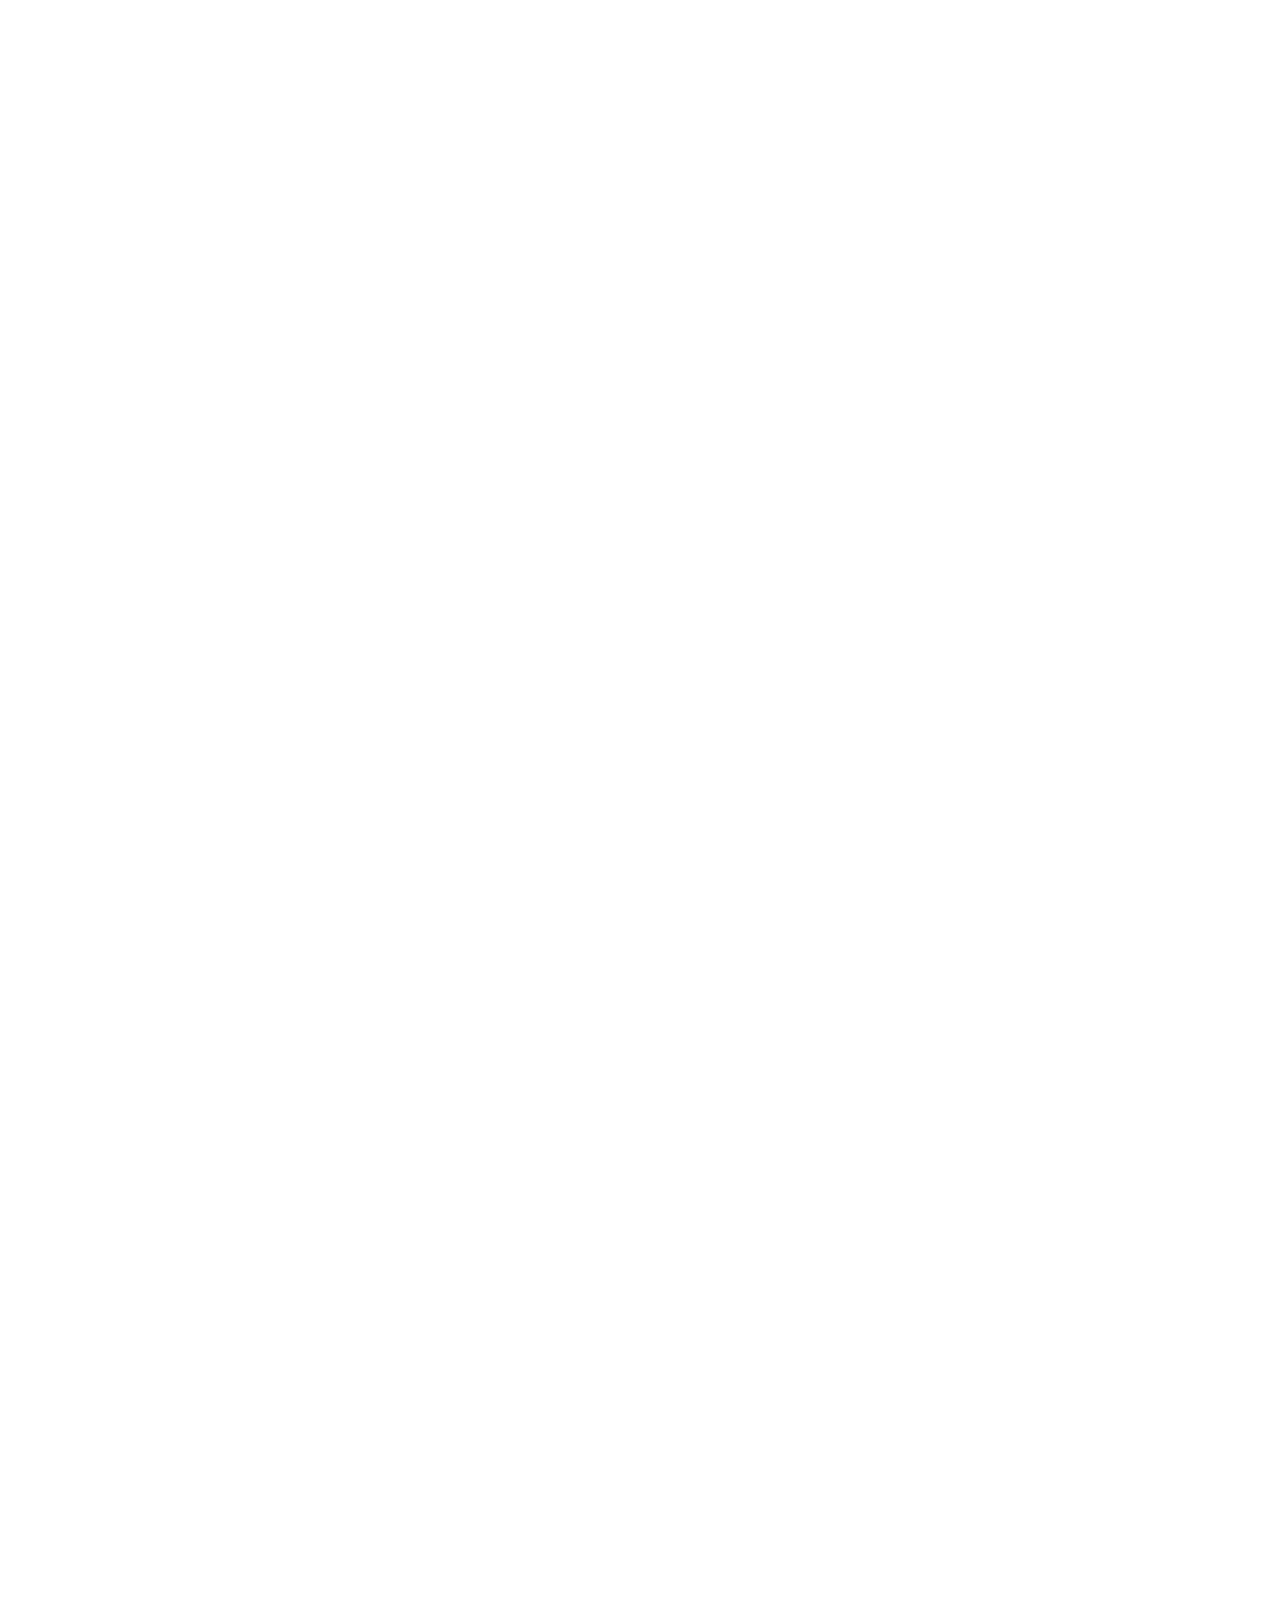
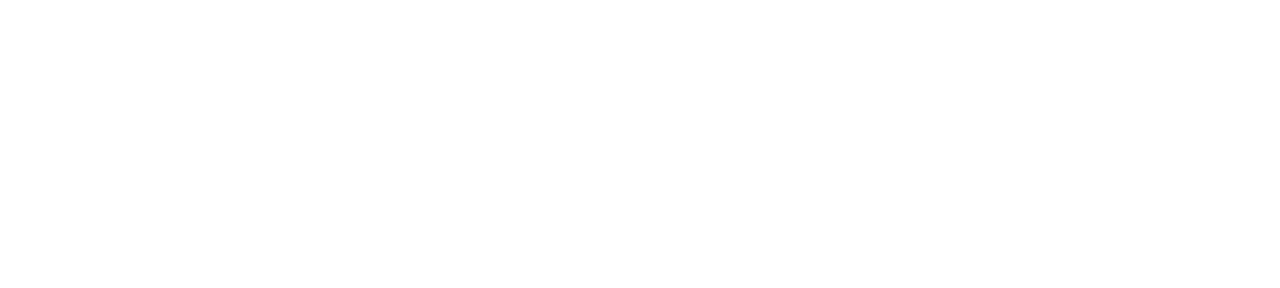
<file: Kontak/about.html>
<!DOCTYPE html>
<html lang="en">

<head>
    <meta charset="utf-8">
    <title>JMG Express</title>
    <link rel="icon" href="../img/logo.png" type="image/png">
    <meta content="width=device-width, initial-scale=1.0" name="viewport">
    <meta content="" name="keywords">
    <meta content="" name="description">

    <!-- Favicon -->
    <link href="../img/favicon.ico" rel="icon">

    <!-- Google Web Fonts -->
    <link rel="preconnect" href="https://fonts.googleapis.com">
    <link rel="preconnect" href="https://fonts.gstatic.com" crossorigin>
    <link href="https://fonts.googleapis.com/css2?family=Inter:wght@400;600&family=Roboto:wght@500;700&display=swap" rel="stylesheet">

    <!-- Icon Font Stylesheet -->
    <link href="https://cdnjs.cloudflare.com/ajax/libs/font-awesome/5.10.0/css/all.min.css" rel="stylesheet">
    <link href="https://cdn.jsdelivr.net/npm/bootstrap-icons@1.4.1/font/bootstrap-icons.css" rel="stylesheet">

    <!-- Libraries Stylesheet -->
    <link href="../lib/animate/animate.min.css" rel="stylesheet">
    <link href="../lib/owlcarousel/assets/owl.carousel.min.css" rel="stylesheet">

    <!-- Customized Bootstrap Stylesheet -->
    <link href="../css/bootstrap.min.css" rel="stylesheet">

    <!-- Template Stylesheet -->
    <link href="../css/style.css" rel="stylesheet">
</head>

<body>
    <!-- Spinner Start -->
    <div id="spinner" class="show bg-white position-fixed translate-middle w-100 vh-100 top-50 start-50 d-flex align-items-center justify-content-center">
        <div class="spinner-grow text-primary" style="width: 3rem; height: 3rem;" role="status">
            <span class="sr-only">Loading...</span>
        </div>
    </div>
    <!-- Spinner End -->


    <!-- Navbar Start -->
    <nav class="navbar navbar-expand-lg bg-white navbar-light shadow border-top border-5  sticky-top p-0">
        <a href="../index.html" class="navbar-brand bg-white d-flex align-items-center px-4 px-lg-5">
            <!-- Ganti teks dengan logo -->
            <img src="../img/logo.png" alt="JMG Express Logo" class="logo-img" style="height: 65px;">
        </a>
        <button type="button" class="navbar-toggler me-4" data-bs-toggle="collapse" data-bs-target="#navbarCollapse">
            <span class="navbar-toggler-icon"></span>
        </button>
        <div class="collapse navbar-collapse" id="navbarCollapse">
            <div class="navbar-nav ms-auto p-4 p-lg-0 align-items-center"> <!-- Tambahkan align-items-center di sini -->        
                <div class="nav-item dropdown">
                    <a href="#" class="nav-link dropdown-toggle" data-bs-toggle="dropdown">Layanan</a>
                    <div class="dropdown-menu fade-up m-0">
                        <a href="../Layanan/cargo.html" class="dropdown-item">Cargo</a>
                        <a href="../Layanan/container.html" class="dropdown-item">Kontainer</a>
                        <a href="../Layanan/truk.html" class="dropdown-item">Kirim Mobil & alat berat</a>
                    </div>
                </div>
                <div class="nav-item dropdown">
                    <a href="#" class="nav-link dropdown-toggle" data-bs-toggle="dropdown">Resources</a>
                    <div class="dropdown-menu fade-up m-0">
                        <a href="../Resources/FAQ.html" class="dropdown-item">FAQ (Help Center)</a>
                    </div>
                </div>
                <div class="nav-item dropdown">
                    <a href="#" class="nav-link dropdown-toggle" data-bs-toggle="dropdown">Kontak</a>
                    <div class="dropdown-menu fade-up m-0">
                        <a href="../Kontak/about.html" class="dropdown-item">Tentang JMG Express</a>
                        <a href="../Kontak/contact2.html" class="dropdown-item">Kontak</a>
                        <a href="../Kontak/contact.html" class="dropdown-item">Lokasi</a>
                    </div>
                </div>
                <!-- Tombol WhatsApp Sekarang -->
                <a href="https://wa.me/628111115777" class="nav-item nav-link whatsapp-btn" target="_blank">
                    WhatsApp Sekarang
                </a>
            </div>
        </div>
    </nav>
    <!-- Navbar End -->


    <!-- Page Header Start -->
    <div class="container-fluid page-header py-5" style="margin-bottom: 6rem;">
        <div class="container py-5">
            <h1 class="display-3 text-white mb-3 animated slideInDown">Tentang Kami</h1>
            <nav aria-label="breadcrumb animated slideInDown">
                <ol class="breadcrumb">
                    <li class="breadcrumb-item"><a class="text-white" href="../index.html">Home</a></li>
                    <li class="breadcrumb-item text-white active" aria-current="page">About</li>
                </ol>
            </nav>
        </div>
    </div>
    <!-- Page Header End -->


    <!-- About Start -->

    <div class="container-fluid overflow-hidden py-5 px-lg-0">
        <div class="container about py-5 px-lg-0">
            <div class="row g-5 mx-lg-0">
                <div class="col-lg-6 ps-lg-0 wow fadeInLeft" data-wow-delay="0.1s" style="min-height: 400px;">
                    <div class="position-relative h-100">
                        <img class="position-absolute img-fluid w-100 h-100" src="../img/about.jpg" style="object-fit: cover;" alt="">
                    </div>
                </div>
                <div class="col-lg-6 about-text wow fadeInUp" data-wow-delay="0.3s">
                    <h1 class="mb-5">JMG EXPRESS: Solusi Pengiriman Barang yang Terpercaya</h1>
                    <p class="mb-5">Percayakan pengiriman barang Anda kepada JMG Express dan nikmati pengalaman pengiriman yang handal dan berkualitas tinggi. Hubungi kami sekarang untuk memenuhi kebutuhan pengiriman Anda dengan penuh kepercayaan.</p>
                    <p class="mb-5">JMG Express adalah mitra pengiriman yang dapat diandalkan untuk memenuhi kebutuhan pengiriman barang Anda. Dengan fokus pada kecepatan, keamanan, dan layanan pelanggan yang prima, kami memberikan solusi terbaik untuk memastikan barang Anda tiba tepat waktu dan dalam kondisi yang baik.</p>
                </div>
            </div>
        </div>
    </div>

    <!-- About End -->




    <!-- Feature Start -->
    <div class="container-fluid overflow-hidden py-5 px-lg-0">
        <div class="container feature py-5 px-lg-0">
            <div class="row g-5 mx-lg-0">
                <div class="col-lg-6 feature-text wow fadeInUp" data-wow-delay="0.1s">
                   
                    <h1 class="mb-5">Alasan JMG Express terus Dipercaya</h1>
                    
                    <!-- Service 1 - Existing -->
                    <div class="d-flex mb-5 wow fadeInUp" data-wow-delay="0.3s">
                        <div class="flex-shrink-0">
                            <img src="../img/i1.png" alt="Worldwide Service Icon" style="width: 3rem; height: 3rem;">
                        </div>
                        <div class="ms-4">
                            <h5>Pengiriman Lebih Cepat</h5>
                            <p class="mb-0">Anda akan mendapatkan rekomendasi pengiriman barang dengan waktu pengiriman standar dan pengiriman priority yang lebih cepat.</p>
                        </div>
                    </div>
                
                    <!-- Service 2 - Existing -->
                    <div class="d-flex mb-5 wow fadeIn" data-wow-delay="0.5s">
                        <div class="flex-shrink-0">
                            <img src="../img/i2.png" alt="On Time Delivery Icon" style="width: 3rem; height: 3rem;">
                        </div>
                        <div class="ms-4">
                            <h5>Asuransi</h5>
                            <p class="mb-0">Setiap pengirimaan barang akan diasuransikan untuk menjamin barang Anda terjaga, terlindung dan terproteksi dari bahaya.</p>
                        </div>
                    </div>
                
                    <!-- Service 3 - New Added Block -->
                    <div class="d-flex mb-5 wow fadeIn" data-wow-delay="0.5s">
                        <div class="flex-shrink-0">
                            <img src="../img/i3.png" alt="New Service Icon" style="width: 3rem; height: 3rem;">
                        </div>
                        <div class="ms-4">
                            <h5>Tim Monitoring</h5> <!-- Ganti dengan judul yang diinginkan -->
                            <p class="mb-0">Anda akan terus mendapatkan progress pengiriman karena ada tim yang bekerja 24/7 untuk monitor barang Anda sampai tujuan tepat waktu.</p> <!-- Ganti dengan deskripsi -->
                        </div>
                    </div>
                
                    <!-- Service 4 - Existing -->
                    <div class="d-flex mb-0 wow fadeInUp" data-wow-delay="0.7s">
                        <div class="flex-shrink-0">
                            <img src="../img/i4.png" alt="Telephone Support Icon" style="width: 3rem; height: 3rem;">
                        </div>
                        <div class="ms-4">
                            <h5>Komunikasi Lancar</h5>
                            <p class="mb-0">Apabila ada potensi kendala pengiriman yang tak terduga, Anda akan mendapatkan informasi dan rekomendasi solusinya dari kami.</p>
                        </div>
                    </div>
                </div>
                <div class="col-lg-6 pe-lg-0 wow fadeInRight" data-wow-delay="0.1s" style="min-height: 400px;">
                    <div class="position-relative h-100">
                        <img class="position-absolute img-fluid w-100 h-100" src="../img/i5.jpg" style="object-fit: cover;" alt="">
                    </div>
                </div>
            </div>
        </div>
    </div>
    <!-- Feature End -->

     <!-- Fokus Start -->
<div class="container-fluid py-5 px-lg-0">
    <div class="container py-5 px-lg-0">
        <div class="text-center wow fadeInUp" data-wow-delay="0.1s">
            <h1 class="mb-4">Fokus Kami</h1>
            <p class="lead mb-5">Alasan Kenapa Banyak Perusahaan Mempercayakan Pengiriman<br>Barang Berharga mereka melalui JMG Express</p>
            <hr class="w-25 mx-auto mb-5">
        </div>
        
        <div class="row g-5">
            <!-- Fokus 1 -->
            <div class="col-lg-4 wow fadeInUp" data-wow-delay="0.3s">
                <div class="fokus-item p-4 text-center">
                    <img src="../img/i6.png" alt="Icon Ketepatan Waktu" class="fokus-icon mb-3">
                    <h3 class="mb-4">Fokus ke Ketepatan Waktu</h3>
                    <p class="mb-4">
                        Anda mendapatkan <span class="text-primary">rute dan moda transportasi tercepat</span> ke tujuan melalui jalan darat/laut/udara. Target kami, barang Anda sampai tepat waktu. Setelah itu, <span class="text-primary">Surat Tanda Terima Pengiriman</span> dikembalikan dalam 7-10 Hari Kerja
                    </p>
                </div>
            </div>

            <!-- Fokus 2 -->
            <div class="col-lg-4 wow fadeInUp" data-wow-delay="0.5s">
                <div class="fokus-item p-4 text-center">
                    <img src="../img/i7.png" alt="Icon Keamanan Barang" class="fokus-icon mb-3">
                    <h3 class="mb-4">Fokus ke Keamanan Barang</h3>
                    <p class="mb-4">
                        Barang Anda akan dikemas dengan <span class="text-primary">standar keamanan</span> Packing Kargo Darat, Laut & Udara. Kami yang datang ke tempat Anda untuk pengambilan barang. Kami juga menyediakan <span class="text-primary">asuransi pengiriman</span>, jika dibutuhkan.
                    </p>
                </div>
            </div>

            <!-- Fokus 3 -->
            <div class="col-lg-4 wow fadeInUp" data-wow-delay="0.7s">
                <div class="fokus-item p-4 text-center">
                    <img src="../img/i8.png" alt="Icon Kenyamanan" class="fokus-icon mb-3">
                    <h3 class="mb-4">Fokus ke Kenyamanan</h3>
                    <p class="mb-4">
                        Anda akan terhubung dengan seorang <span class="text-primary">Account Manager profesional</span> yang menangani kiriman sampai tuntas. Anda juga bisa mendapatkan update informasi pengiriman rutin. Apabila ada kendala pengiriman, Account Manager kami turun ke lapangan.
                    </p>
                </div>
            </div>
        </div>
    </div>
</div>
<!-- Fokus End -->

    <!-- fokus Start css -->
    <style>
        .fokus-icon {
    width: 60px; /* Atur ukuran ikon sesuai kebutuhan */
    height: auto; /* Menjaga proporsi gambar */
}
        .fokus-item {
            border: 1px solid rgba(0,0,0,0.1);
            border-radius: 10px;
            transition: 0.3s;
            height: 100%;
        }
        
        .fokus-item:hover {
            box-shadow: 0 0.5rem 1rem rgba(0,0,0,0.1);
            transform: translateY(-5px);
        }
        
        .fokus-item h3 {
            font-size: 1.5rem;
            color: #2c3e50;
            position: relative;
            padding-bottom: 1rem;
        }
        
        .fokus-item h3:after {
            content: '';
            position: absolute;
            bottom: 0;
            left: 0;
            width: 300px;
            height: 2px;
            background: #3498db;
        }
        
        .text-primary {
            color: #3498db !important;
            font-weight: 600;
        }
        </style>
    <!-- fokus end css -->


        

    <!-- Footer Start -->
    <div class="container-fluid bg-dark text-light footer pt-5 wow fadeIn" data-wow-delay="0.1s" style="margin-top: 6rem;">
        <div class="container py-5">
            <div class="row g-5">
                <div class="col-lg-3 col-md-6">
                    <h4 class="text-light mb-4">Address</h4>
                    <p class="mb-2"><i class="fa fa-map-marker-alt me-3"></i>Jl. Rawa Bulak II No.7 7, RT.7/RW.2, Jatinegara, Kec. Cakung, Kota Jakarta Timur, Daerah Khusus Ibukota Jakarta 13930</p>
                    <p class="mb-2"><i class="fa fa-phone-alt me-3"></i>+6282110188248</p>
                    <p class="mb-2"><i class="fa fa-envelope me-3"></i>joomarsonmultiguna@gmail.com</p>
                     
                </div>
               
                
            </div>
        </div>
        <div class="container">
            <div class="copyright">
                <div class="row">
                    <div class="col-md-6 text-center text-md-start mb-3 mb-md-0">
                        &copy; <a class="border-bottom" href="#">JMG Expressindo</a>, All Right Reserved.
                    </div>
                </div>
            </div>
        </div>
    </div>
    <!-- Footer End -->


    <!-- Back to Top -->
    <a href="https://wa.me/+6282110188248" target="_blank" 
   class="btn btn-success btn-lg rounded-circle position-fixed bottom-0 end-0 m-3 shadow-lg">
    <i class="bi bi-whatsapp fs-2"></i>
</a>

    <!-- JavaScript Libraries -->
    <script src="https://code.jquery.com/jquery-3.4.1.min.js"></script>
    <script src="https://cdn.jsdelivr.net/npm/bootstrap@5.0.0/dist/js/bootstrap.bundle.min.js"></script>
    <script src="../lib/wow/wow.min.js"></script>
    <script src="../lib/easing/easing.min.js"></script>
    <script src="../lib/waypoints/waypoints.min.js"></script>
    <script src="../lib/counterup/counterup.min.js"></script>
    <script src="../lib/owlcarousel/owl.carousel.min.js"></script>

    <!-- Template Javascript -->
    <script src="../js/main.js"></script>
</body>

</html>
</file>
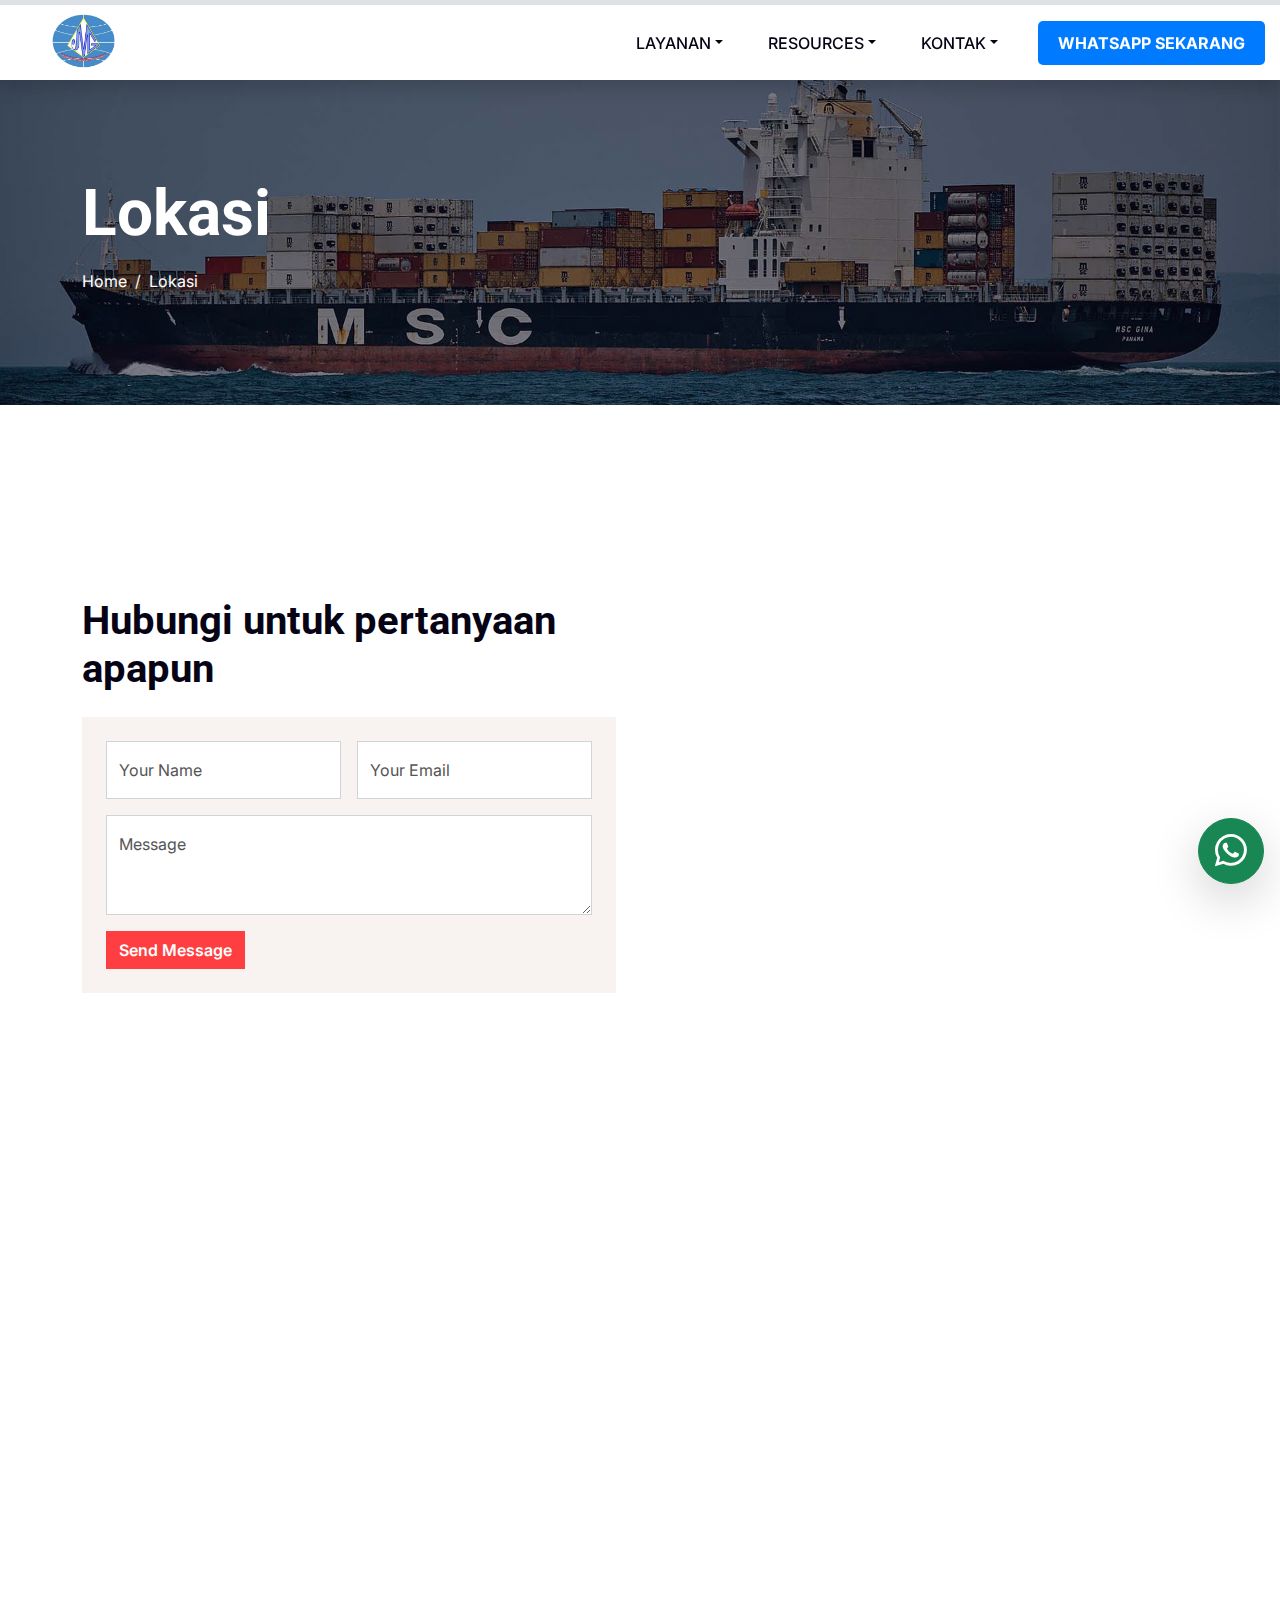
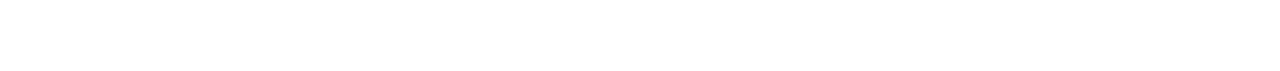
<file: Kontak/contact.html>
<!DOCTYPE html>
<html lang="en">

<head>
    <meta charset="utf-8">
    <title>JMG Express</title>
    <link rel="icon" href="../img/logo.png" type="image/png">
    <meta content="width=device-width, initial-scale=1.0" name="viewport">
    <meta content="" name="keywords">
    <meta content="" name="description">

    <!-- Favicon -->
    <link href="../img/favicon.ico" rel="icon">

    <!-- Google Web Fonts -->
    <link rel="preconnect" href="https://fonts.googleapis.com">
    <link rel="preconnect" href="https://fonts.gstatic.com" crossorigin>
    <link href="https://fonts.googleapis.com/css2?family=Inter:wght@400;600&family=Roboto:wght@500;700&display=swap" rel="stylesheet">

    <!-- Icon Font Stylesheet -->
    <link href="https://cdnjs.cloudflare.com/ajax/libs/font-awesome/5.10.0/css/all.min.css" rel="stylesheet">
    <link href="https://cdn.jsdelivr.net/npm/bootstrap-icons@1.4.1/font/bootstrap-icons.css" rel="stylesheet">

    <!-- Libraries Stylesheet -->
    <link href="../lib/animate/animate.min.css" rel="stylesheet">
    <link href="../lib/owlcarousel/assets/owl.carousel.min.css" rel="stylesheet">

    <!-- Customized Bootstrap Stylesheet -->
    <link href="../css/bootstrap.min.css" rel="stylesheet">

    <!-- Template Stylesheet -->
    <link href="../css/style.css" rel="stylesheet">
</head>

<body>
    <!-- Spinner Start -->
    <div id="spinner" class="show bg-white position-fixed translate-middle w-100 vh-100 top-50 start-50 d-flex align-items-center justify-content-center">
        <div class="spinner-grow text-primary" style="width: 3rem; height: 3rem;" role="status">
            <span class="sr-only">Loading...</span>
        </div>
    </div>
    <!-- Spinner End -->


  <!-- Navbar Start -->
  <nav class="navbar navbar-expand-lg bg-white navbar-light shadow border-top border-5  sticky-top p-0">
    <a href="../index.html" class="navbar-brand bg-white d-flex align-items-center px-4 px-lg-5">
        <!-- Ganti teks dengan logo -->
        <img src="../img/logo.png" alt="JMG Express Logo" class="logo-img" style="height: 65px;">
    </a>
    <button type="button" class="navbar-toggler me-4" data-bs-toggle="collapse" data-bs-target="#navbarCollapse">
        <span class="navbar-toggler-icon"></span>
    </button>
    <div class="collapse navbar-collapse" id="navbarCollapse">
        <div class="navbar-nav ms-auto p-4 p-lg-0 align-items-center"> <!-- Tambahkan align-items-center di sini -->        
            <div class="nav-item dropdown">
                <a href="#" class="nav-link dropdown-toggle" data-bs-toggle="dropdown">Layanan</a>
                <div class="dropdown-menu fade-up m-0">
                    <a href="../Layanan/cargo.html" class="dropdown-item">Cargo</a>
                    <a href="../Layanan/container.html" class="dropdown-item">Kontainer</a>
                    <a href="../Layanan/truk.html" class="dropdown-item">Kirim Mobil & alat berat</a>
                </div>
            </div>
            <div class="nav-item dropdown">
                <a href="#" class="nav-link dropdown-toggle" data-bs-toggle="dropdown">Resources</a>
                <div class="dropdown-menu fade-up m-0">
                    <a href="../Resources/FAQ.html" class="dropdown-item">FAQ (Help Center)</a>
                </div>
            </div>
            <div class="nav-item dropdown">
                <a href="#" class="nav-link dropdown-toggle" data-bs-toggle="dropdown">Kontak</a>
                <div class="dropdown-menu fade-up m-0">
                    <a href="../Kontak/about.html" class="dropdown-item">Tentang JMG Express</a>
                    <a href="../Kontak/contact2.html" class="dropdown-item">Kontak</a>
                    <a href="../Kontak/contact.html" class="dropdown-item">Lokasi</a>
                </div>
            </div>
            <!-- Tombol WhatsApp Sekarang -->
            <a href="https://wa.me/628111115777" class="nav-item nav-link whatsapp-btn" target="_blank">
                WhatsApp Sekarang
            </a>
        </div>
    </div>
</nav>
<!-- Navbar End -->


    <!-- Page Header Start -->
    <div class="container-fluid page-header py-5" style="margin-bottom: 6rem;">
        <div class="container py-5">
            <h1 class="display-3 text-white mb-3 animated slideInDown">Lokasi </h1>
            <nav aria-label="breadcrumb animated slideInDown">
                <ol class="breadcrumb">
                    <li class="breadcrumb-item"><a class="text-white" href="../index.html">Home</a></li>
                    <li class="breadcrumb-item text-white active" aria-current="page">Lokasi</li>
                </ol>
            </nav>
        </div>
    </div>
    <!-- Page Header End -->


    <!-- Contact Start -->
    <div class="container-fluid overflow-hidden py-5 px-lg-0">
        <div class="container contact-page py-5 px-lg-0">
            <div class="row g-5 mx-lg-0">
                <div class="col-md-6 contact-form wow fadeIn" data-wow-delay="0.1s">
                    <h1 class="mb-4">Hubungi untuk pertanyaan apapun</h1>
                    <div class="bg-light p-4">
                        <div class="alert alert-success alert-dismissible fade show d-none" role="alert">
                            <strong>Terima Kasih!</strong> Pesan Anda Sudah Kami Terima.
                            <button type="button" class="btn-close" data-bs-dismiss="alert" aria-label="Close"></button>
                          </div>
                        <form name="Contact-Us">
                            <div class="row g-3">
                                <div class="col-md-6">
                                    <div class="form-floating">
                                        <input type="text" class="form-control" id="name" placeholder="Your Name" name="nama">
                                        <label for="name">Your Name</label>
                                    </div>
                                </div>
                                <div class="col-md-6">
                                    <div class="form-floating">
                                        <input type="email" class="form-control" id="email" placeholder="Your Email" name="email">
                                        <label for="email">Your Email</label>
                                    </div>
                                </div>
                                <div class="col-12">
                                    <div class="form-floating">
                                        <textarea class="form-control" placeholder="Leave a message here" id="message" style="height: 100px" name="pesan"></textarea>
                                        <label for="message">Message</label>
                                    </div>
                                </div>
                                <div class="col-12">
                                    <button class="btn btn-primary btn-kirim" type="submit">Send Message</button>
                                    <button class="btn btn-primary btn-loading d-none" type="button" disabled>
                                        <span class="spinner-border spinner-border-sm" aria-hidden="true"></span>
                                        <span role="status">Loading...</span>
                                      </button>
                                </div>
                            </div>
                        </form>
                    </div>
                </div>
                <div class="col-md-6 pe-lg-0 wow fadeInRight" data-wow-delay="0.1s">
                    <div class="position-relative h-100">
                        <iframe class="position-absolute w-100 h-100" style="object-fit: cover;"
                        src="https://www.google.com/maps/embed?pb=!1m18!1m12!1m3!1d1462.726601195753!2d106.90891060740019!3d-6.212061128864412!2m3!1f0!2f0!3f0!3m2!1i1024!2i768!4f13.1!3m3!1m2!1s0x2e69f5121eb67d9d%3A0xe8d4a5e9bb9ce865!2sMWI%20Pulogadung!5e1!3m2!1sid!2sid!4v1739153469764!5m2!1sid!2sid"
                        frameborder="0" allowfullscreen="" aria-hidden="false"
                        tabindex="0"></iframe>
                    </div>
                </div>
            </div>
        </div>
    </div>
    <!-- Contact End -->


   <!-- Footer Start -->
   <div class="container-fluid bg-dark text-light footer pt-5 wow fadeIn" data-wow-delay="0.1s" style="margin-top: 6rem;">
    <div class="container py-5">
        <div class="row g-5">
            <div class="col-lg-3 col-md-6">
                <h4 class="text-light mb-4">Address</h4>
                <p class="mb-2"><i class="fa fa-map-marker-alt me-3"></i>Jl. Rawa Bulak II No.7 7, RT.7/RW.2, Jatinegara, Kec. Cakung, Kota Jakarta Timur, Daerah Khusus Ibukota Jakarta 13930</p>
                <p class="mb-2"><i class="fa fa-phone-alt me-3"></i>+6282110188248</p>
                <p class="mb-2"><i class="fa fa-envelope me-3"></i>joomarsonmultiguna@gmail.com</p>
                 
            </div>
           
            
        </div>
    </div>
    <div class="container">
        <div class="copyright">
            <div class="row">
                <div class="col-md-6 text-center text-md-start mb-3 mb-md-0">
                    &copy; <a class="border-bottom" href="#">JMG Expressindo</a>, All Right Reserved.
                </div>
            </div>
        </div>
    </div>
</div>
<!-- Footer End -->


<!-- Back to Top -->
<a href="https://wa.me/+6282110188248" target="_blank" 
class="btn btn-success btn-lg rounded-circle position-fixed bottom-0 end-0 m-3 shadow-lg">
<i class="bi bi-whatsapp fs-2"></i>
</a>

    <!-- JavaScript Libraries -->
    <script src="https://code.jquery.com/jquery-3.4.1.min.js"></script>
    <script src="https://cdn.jsdelivr.net/npm/bootstrap@5.0.0/dist/js/bootstrap.bundle.min.js"></script>
    <script src="../lib/wow/wow.min.js"></script>
    <script src="../lib/easing/easing.min.js"></script>
    <script src="../lib/waypoints/waypoints.min.js"></script>
    <script src="../lib/counterup/counterup.min.js"></script>
    <script src="../lib/owlcarousel/owl.carousel.min.js"></script>

    <!-- Template Javascript -->
    <script src="../js/main.js"></script>

    <script>
        const scriptURL = 'https://script.google.com/macros/s/AKfycby_mPOsXlyNanIevADWF6Q2O3O0xoWntxFLcNgGtaXo-uB_v-A-6cWLrJYw5BfVoffk6g/exec'
        const form = document.forms['Contact-Us']
        const btnKirim = document.querySelector('.btn-kirim')
        const btnLoading = document.querySelector('.btn-loading')
        const alert = document.querySelector('.alert')
      
        form.addEventListener('submit', e => {
          e.preventDefault();
          //ketika tombol sumbit diklik
          //tampilkan tombol loading, hilangkan tombol kirim
          btnLoading.classList.toggle('d-none');
          btnKirim.classList.toggle('d-none');

          fetch(scriptURL, { method: 'POST', body: new FormData(form)})
            .then(response => {
                // tampilkan tombol kirim, hilangkan tombol loading
                btnLoading.classList.toggle('d-none');
                btnKirim.classList.toggle('d-none');
                // tampilkan alert
                alert.classList.toggle('d-none');
                //reset formnya
                form.reset();
                
                console.log('Success!', response);
            })
            .catch(error => console.error('Error!', error.message))
        })
      </script>
</body>

</html>
</file>
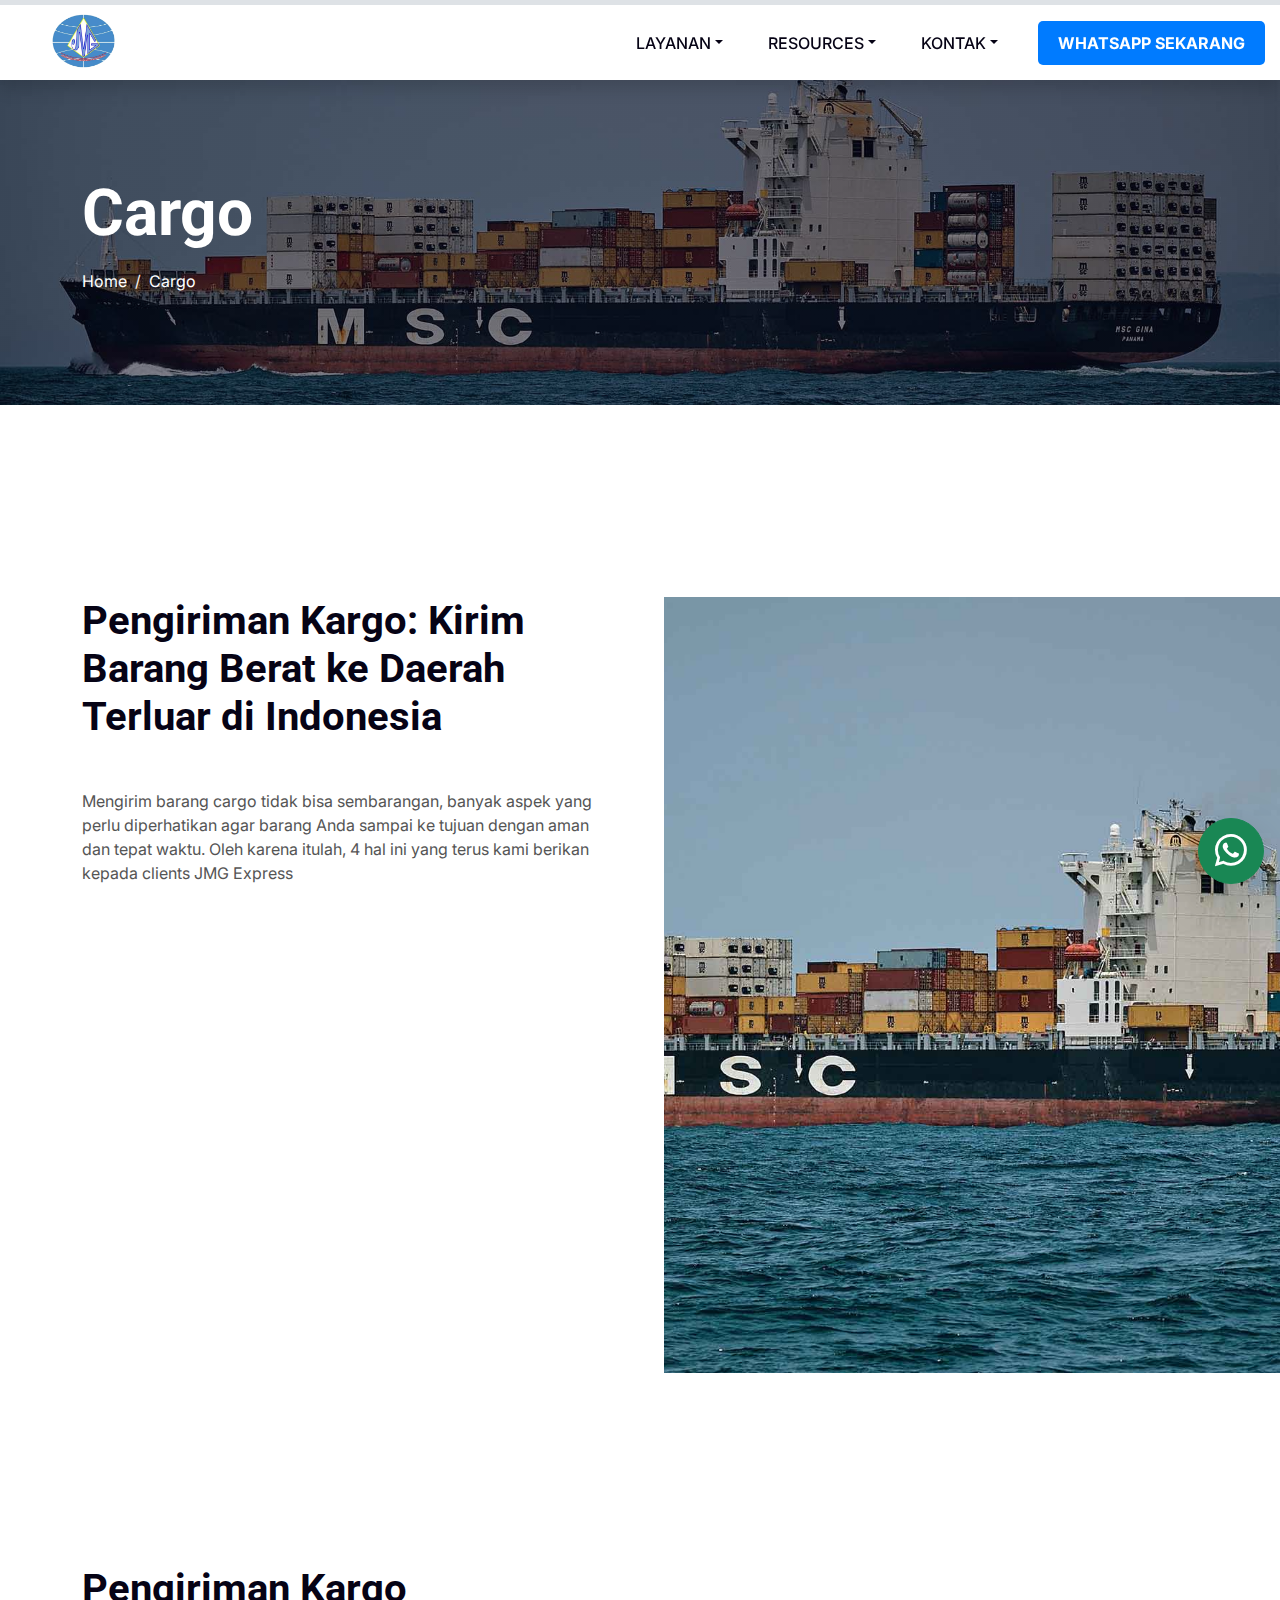
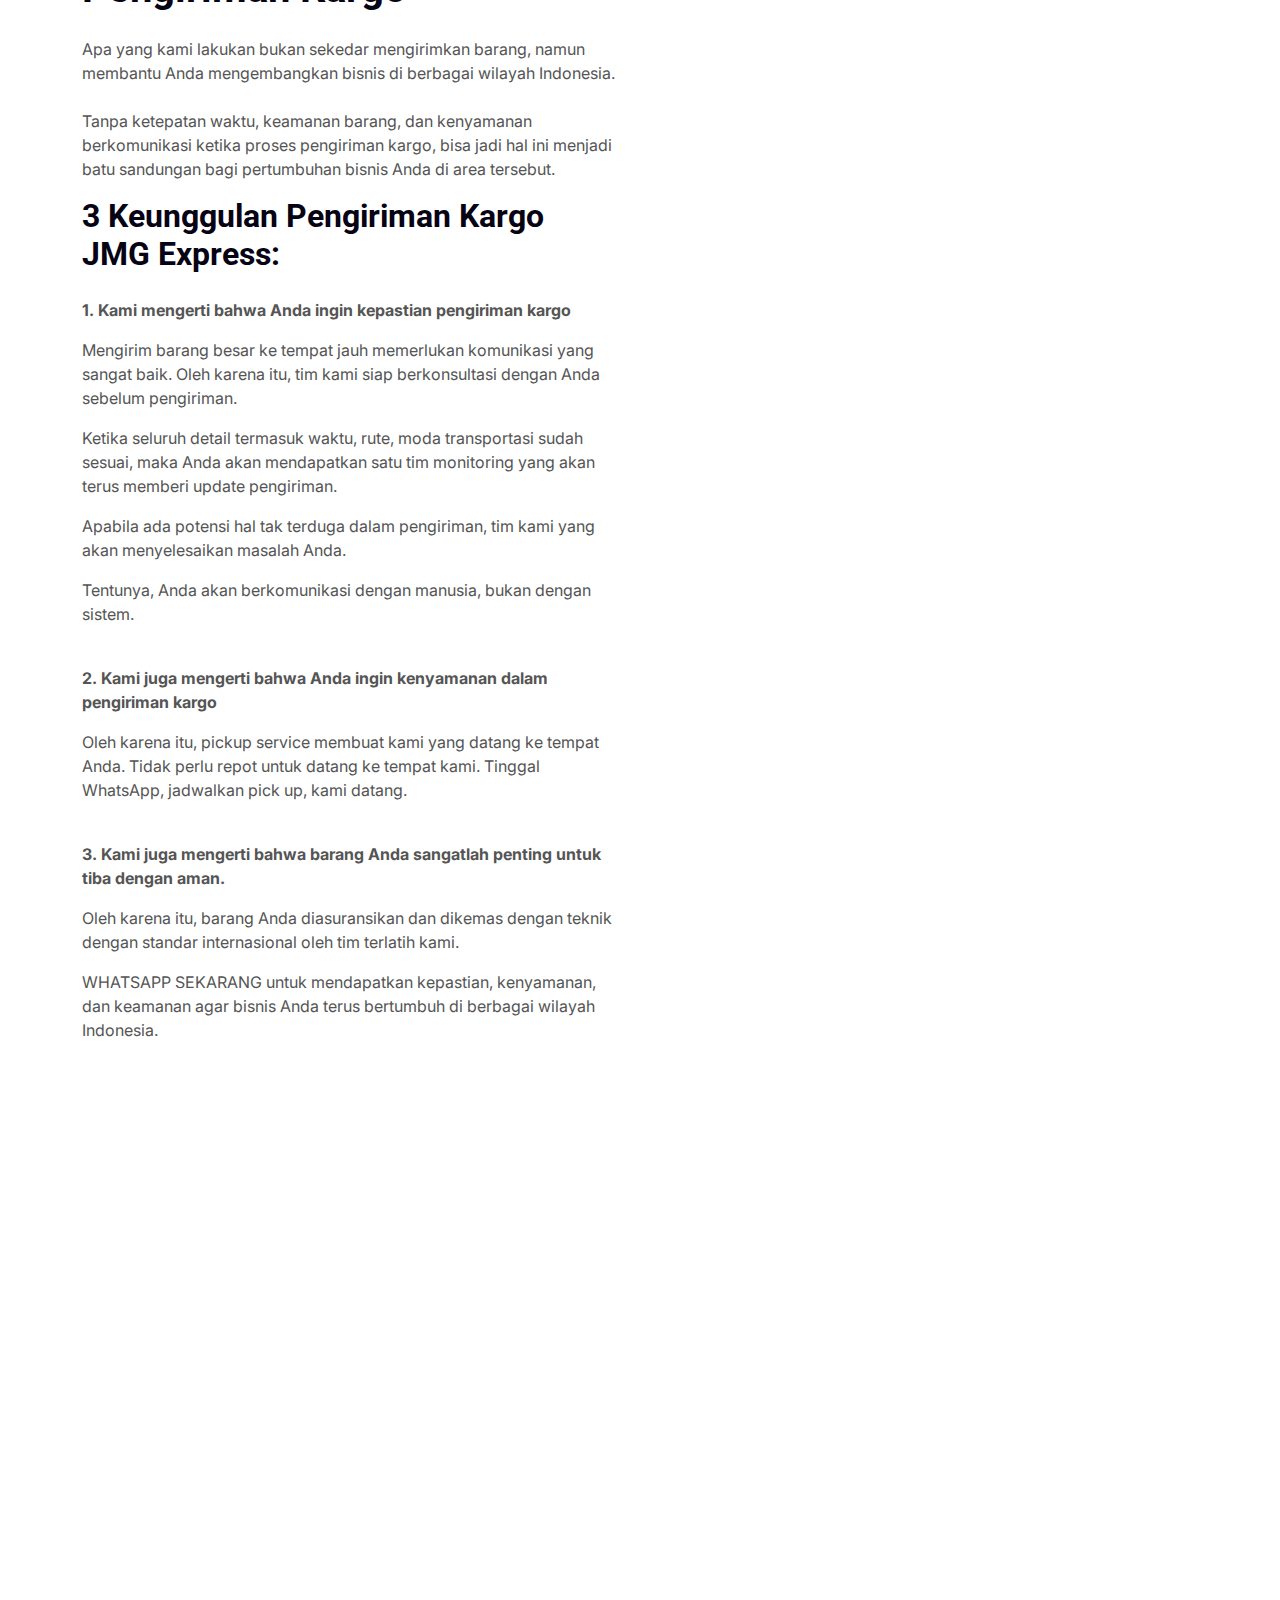
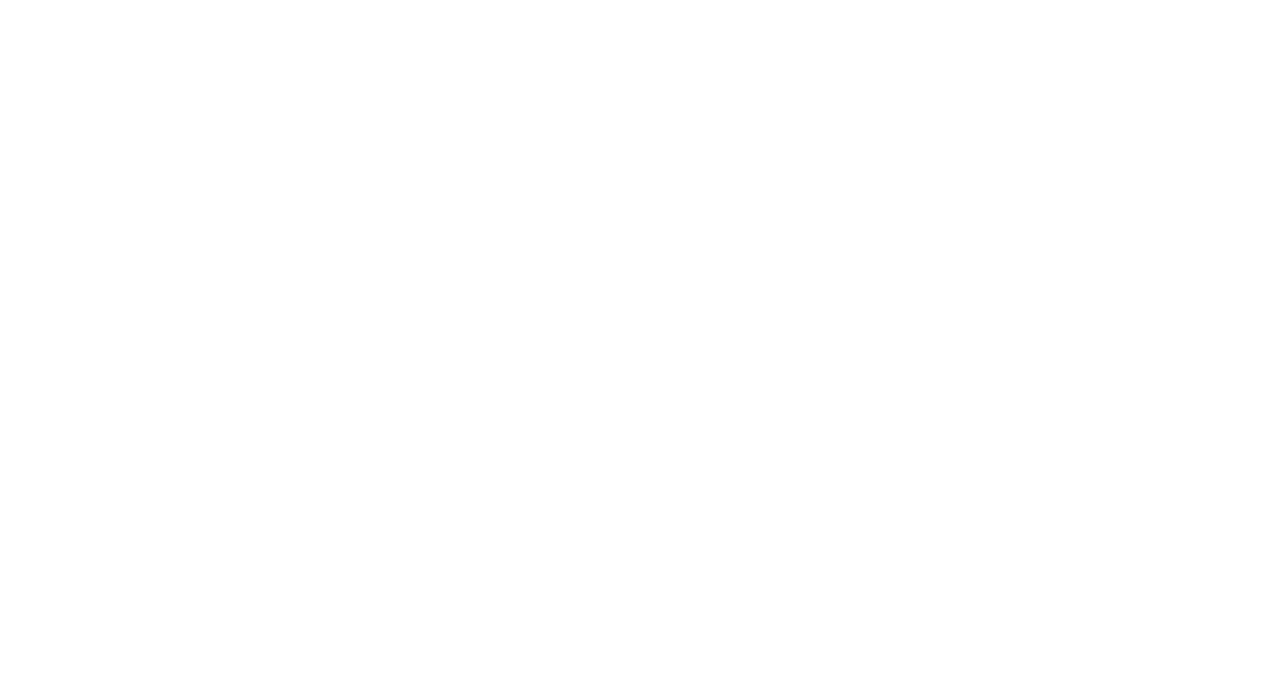
<file: Layanan/cargo.html>
<!DOCTYPE html>
<html lang="en">

<head>
    <meta charset="utf-8">
    <title>JMG Express</title>
    <link rel="icon" href="../img/logo.png" type="image/png">
    <meta content="width=device-width, initial-scale=1.0" name="viewport">
    <meta content="" name="keywords">
    <meta content="" name="description">

    <!-- Favicon -->
    <link href="../img/favicon.ico" rel="icon">

    <!-- Google Web Fonts -->
    <link rel="preconnect" href="https://fonts.googleapis.com">
    <link rel="preconnect" href="https://fonts.gstatic.com" crossorigin>
    <link href="https://fonts.googleapis.com/css2?family=Inter:wght@400;600&family=Roboto:wght@500;700&display=swap" rel="stylesheet">

    <!-- Icon Font Stylesheet -->
    <link href="https://cdnjs.cloudflare.com/ajax/libs/font-awesome/5.10.0/css/all.min.css" rel="stylesheet">
    <link href="https://cdn.jsdelivr.net/npm/bootstrap-icons@1.4.1/font/bootstrap-icons.css" rel="stylesheet">

    <!-- Libraries Stylesheet -->
    <link href="../lib/animate/animate.min.css" rel="stylesheet">
    <link href="../lib/owlcarousel/assets/owl.carousel.min.css" rel="stylesheet">

    <!-- Customized Bootstrap Stylesheet -->
    <link href="../css/bootstrap.min.css" rel="stylesheet">

    <!-- Template Stylesheet -->
    <link href="../css/style.css" rel="stylesheet">
</head>

<body>
    <!-- Spinner Start -->
    <div id="spinner" class="show bg-white position-fixed translate-middle w-100 vh-100 top-50 start-50 d-flex align-items-center justify-content-center">
        <div class="spinner-grow text-primary" style="width: 3rem; height: 3rem;" role="status">
            <span class="sr-only">Loading...</span>
        </div>
    </div>
    <!-- Spinner End -->


    <!-- Navbar Start -->
    <nav class="navbar navbar-expand-lg bg-white navbar-light shadow border-top border-5  sticky-top p-0">
        <a href="../index.html" class="navbar-brand bg-white d-flex align-items-center px-4 px-lg-5">
            <!-- Ganti teks dengan logo -->
            <img src="../img/logo.png" alt="JMG Express Logo" class="logo-img" style="height: 65px;">
        </a>
        <button type="button" class="navbar-toggler me-4" data-bs-toggle="collapse" data-bs-target="#navbarCollapse">
            <span class="navbar-toggler-icon"></span>
        </button>
        <div class="collapse navbar-collapse" id="navbarCollapse">
            <div class="navbar-nav ms-auto p-4 p-lg-0 align-items-center"> <!-- Tambahkan align-items-center di sini -->        
                <div class="nav-item dropdown">
                    <a href="#" class="nav-link dropdown-toggle" data-bs-toggle="dropdown">Layanan</a>
                    <div class="dropdown-menu fade-up m-0">
                        <a href="../Layanan/cargo.html" class="dropdown-item">Cargo</a>
                        <a href="../Layanan/container.html" class="dropdown-item">Heavy cargo</a>
                        <a href="../Layanan/truk.html" class="dropdown-item">Kirim Mobil & alat berat</a>
                    </div>
                </div>
                <div class="nav-item dropdown">
                    <a href="#" class="nav-link dropdown-toggle" data-bs-toggle="dropdown">Resources</a>
                    <div class="dropdown-menu fade-up m-0">
                        <a href="../Resources/FAQ.html" class="dropdown-item">FAQ (Help Center)</a>
                    </div>
                </div>
                <div class="nav-item dropdown">
                    <a href="#" class="nav-link dropdown-toggle" data-bs-toggle="dropdown">Kontak</a>
                    <div class="dropdown-menu fade-up m-0">
                        <a href="../Kontak/about.html" class="dropdown-item">Tentang JMG Express</a>
                        <a href="../Kontak/contact2.html" class="dropdown-item">Kontak</a>
                        <a href="../Kontak/contact.html" class="dropdown-item">Lokasi</a>
                    </div>
                </div>
                <!-- Tombol WhatsApp Sekarang -->
                <a href="https://wa.me/628111115777" class="nav-item nav-link whatsapp-btn" target="_blank">
                    WhatsApp Sekarang
                </a>
            </div>
        </div>
    </nav>
    <!-- Navbar End -->


    <!-- Page Header Start -->
    <div class="container-fluid page-header py-5" style="margin-bottom: 6rem;">
        <div class="container py-5">
            <h1 class="display-3 text-white mb-3 animated slideInDown">Cargo</h1>
            <nav aria-label="breadcrumb animated slideInDown">
                <ol class="breadcrumb">
                    <li class="breadcrumb-item"><a class="text-white" href="../index.html">Home</a></li>
                    <li class="breadcrumb-item text-white active" aria-current="page">Cargo</li>
                </ol>
            </nav>
        </div>
    </div>
    <!-- Page Header End -->


<!-- Feature Start -->
<div class="container-fluid overflow-hidden py-5 px-lg-0">
    <div class="container feature py-5 px-lg-0">
        <div class="row g-5 mx-lg-0">
            <div class="col-lg-6 feature-text wow fadeInUp" data-wow-delay="0.1s">
                   
                <h1 class="mb-5">Pengiriman Kargo: Kirim Barang Berat ke Daerah Terluar di Indonesia</h1>
                <p class="mb-5">Mengirim barang cargo tidak bisa sembarangan, banyak aspek yang perlu diperhatikan agar barang Anda sampai ke tujuan dengan aman dan tepat waktu. Oleh karena itulah, 4 hal ini yang terus kami berikan kepada clients JMG Express</p>

                
                <!-- Service 1 - Existing -->
                <div class="d-flex mb-5 wow fadeInUp" data-wow-delay="0.3s">
                    <div class="flex-shrink-0">
                        <img src="../img/c1.png" alt="Worldwide Service Icon" style="width: 3rem; height: 3rem;">
                    </div>
                    <div class="ms-4">
                        <h5>Anda tidak perlu kemana-mana, barang Anda kami yang jemput</h5>
                    </div>
                </div>
            
                <!-- Service 2 - Existing -->
                <div class="d-flex mb-5 wow fadeIn" data-wow-delay="0.5s">
                    <div class="flex-shrink-0">
                        <img src="../img/c1.png" alt="On Time Delivery Icon" style="width: 3rem; height: 3rem;">
                    </div>
                    <div class="ms-4">
                        <h5>Barang Anda sampai dengan Aman karena tim kami melakukan packing sesuai standar pengiriman internasional</h5>
                    </div>
                </div>
            
                <!-- Service 3 - New Added Block -->
                <div class="d-flex mb-5 wow fadeIn" data-wow-delay="0.5s">
                    <div class="flex-shrink-0">
                        <img src="../img/c1.png" alt="New Service Icon" style="width: 3rem; height: 3rem;">
                    </div>
                    <div class="ms-4">
                        <h5>Anda akan dihubungi oleh manusia (bukan system) apabila ingin mengetahui status detail pengiriman barang</h5> <!-- Ganti dengan judul yang diinginkan -->
                    </div>
                </div>
                <div class="d-flex mb-0 wow fadeInUp" data-wow-delay="0.7s">
                    <div class="flex-shrink-0">
                        <img src="../img/c1.png" alt="Telephone Support Icon" style="width: 3rem; height: 3rem;">
                    </div>
                    <div class="ms-4">
                        <h5>Kami selalu siap membantu Anda dengan pertanyaan atau kebutuhan informasi terkait pengiriman.</h5>
                    </div>
                </div>
            </div>
            <div class="col-lg-6 pe-lg-0 wow fadeInRight" data-wow-delay="0.1s" style="min-height: 400px;">
                <div class="position-relative h-100">
                    <img class="position-absolute img-fluid w-100 h-100" src="../img/carousel-1.jpg" style="object-fit: cover;" alt="Gambar Pengiriman Kargo">
                </div>
            </div>
        </div>
    </div>
</div>
<!-- Feature End -->

<!-- Feature Start -->
<div class="container-fluid overflow-hidden py-5 px-lg-0">
    <div class="container feature py-5 px-lg-0">
        <div class="row g-5 mx-lg-0">
            <div class="col-lg-6 feature-text">
                <h1 class="mb-4">Pengiriman Kargo</h1>
                <p class="mb-4">Apa yang kami lakukan bukan sekedar mengirimkan barang, namun membantu Anda mengembangkan bisnis di berbagai wilayah Indonesia.</p>
                <p class="mb-3">Tanpa ketepatan waktu, keamanan barang, dan kenyamanan berkomunikasi ketika proses pengiriman kargo, bisa jadi hal ini menjadi batu sandungan bagi pertumbuhan bisnis Anda di area tersebut.</p>

                <h2 class="mb-4">3 Keunggulan Pengiriman Kargo JMG Express:</h2>

                <p class="mb-3"><strong>1. Kami mengerti bahwa Anda ingin kepastian pengiriman kargo</strong></p>
                <p class="mb-3">Mengirim barang besar ke tempat jauh memerlukan komunikasi yang sangat baik. Oleh karena itu, tim kami siap berkonsultasi dengan Anda sebelum pengiriman.</p>
                <p class="mb-3">Ketika seluruh detail termasuk waktu, rute, moda transportasi sudah sesuai, maka Anda akan mendapatkan satu tim monitoring yang akan terus memberi update pengiriman.</p>
                <p class="mb-3">Apabila ada potensi hal tak terduga dalam pengiriman, tim kami yang akan menyelesaikan masalah Anda.</p>
                <p class="mb-3">Tentunya, Anda akan berkomunikasi dengan manusia, bukan dengan sistem.</p>
<br>
                <p class="mb-3"><strong>2. Kami juga mengerti bahwa Anda ingin kenyamanan dalam pengiriman kargo</strong></p>
                <p class="mb-3">Oleh karena itu, pickup service membuat kami yang datang ke tempat Anda. Tidak perlu repot untuk datang ke tempat kami. Tinggal WhatsApp, jadwalkan pick up, kami datang.</p>
                <br>
                <p class="mb-3"><strong>3. Kami juga mengerti bahwa barang Anda sangatlah penting untuk tiba dengan aman.</strong></p>
                <p class="mb-3">Oleh karena itu, barang Anda diasuransikan dan dikemas dengan teknik dengan standar internasional oleh tim terlatih kami. </p>
                <p class="mb-3">WHATSAPP SEKARANG untuk mendapatkan kepastian, kenyamanan, dan keamanan agar bisnis Anda terus bertumbuh di berbagai wilayah Indonesia. </p>
                
            </div>
        </div>
    </div>
</div>
<!-- Feature End -->

       
<!-- Faq Start -->
<div class="container-fluid py-5 px-lg-0">
    <div class="container faq py-5 px-lg-0">
        <div class="row g-5 mx-lg-0">
            <div class="col-lg-12 wow fadeInUp" data-wow-delay="0.1s">
                <div class="text-center wow fadeInUp" data-wow-delay="0.1s">
                    <h1 class="mb-5">Frequently Asked</h1>
                    <h3 class="mb-4">Pertanyaan yang sering ditanyakan klien kami</h3>
                </div>
                
                
                <!-- FAQ Items -->
                <div class="accordion" id="faqAccordion">
                    <!-- Item 1 -->
                    <div class="accordion-item wow fadeInUp" data-wow-delay="0.3s">
                        <h3 class="accordion-header">
                            <button class="accordion-button collapsed" type="button" 
                                    data-bs-toggle="collapse" data-bs-target="#collapseOne" 
                                    aria-expanded="false" aria-controls="collapseOne">
                                    Kenapa waktu pengiriman barang kargo melalui ABC Express lebih cepat dibandingkan provider lainnya?
                                
                            </button>
                        </h3>
                        <div id="collapseOne" class="accordion-collapse collapse" 
                             data-bs-parent="#faqAccordion">
                            <div class="accordion-body">
                                Rahasianya adalah konektivitas. Kami memaksimalkan koneksi partner transportasi yang menghubungkan  300+ kota di Indonesia. Target kami meminimalkan transit time atau waktu tunggu di setiap tahapan proses.                            </div>
                        </div>
                    </div>

                    <!-- Item 2 -->
                    <div class="accordion-item wow fadeInUp" data-wow-delay="0.5s">
                        <h3 class="accordion-header">
                            <button class="accordion-button collapsed" type="button" 
                                    data-bs-toggle="collapse" data-bs-target="#collapseTwo" 
                                    aria-expanded="false" aria-controls="collapseTwo">
                                    Saya bisa mengirimkan barang kargo melalui ABC Express kemana saja?
                                
                            </button>
                        </h3>
                        <div id="collapseTwo" class="accordion-collapse collapse" 
                             data-bs-parent="#faqAccordion">
                            <div class="accordion-body">
                                Spesialisasi kami adalah daerah Indonesia terluar dan terjauh, seperti Saumlaki, Merauke, Banda Aceh dan lain sebagainya. Namun, daerah lainnya juga tentu bisa.
                            </div>
                        </div>
                    </div>

                    <!-- Item 3 -->
                    <div class="accordion-item wow fadeInUp" data-wow-delay="0.7s">
                        <h3 class="accordion-header">
                            <button class="accordion-button collapsed" type="button" 
                                    data-bs-toggle="collapse" data-bs-target="#collapseThree" 
                                    aria-expanded="false" aria-controls="collapseThree">
                                    Apakah ABC Express bisa mengirimkan barang kargo ke daerah selain terluar dan terjauh di Indonesia?
                                
                            </button>
                        </h3>
                        <div id="collapseThree" class="accordion-collapse collapse" 
                             data-bs-parent="#faqAccordion">
                            <div class="accordion-body">
                                Tentu sangat bisa. Kalau daerah terjauh dan terluar saja bisa, apalagi daerah lainnya                             </div>
                        </div>
                    </div>

                    
                </div>
            </div>
        </div>
    </div>
</div>
<!-- Faq End -->

<style>
.accordion-button {
    font-weight: 500;
    padding: 1.5rem 0;
    border: none;
    background: transparent !important;
    box-shadow: none !important;
}

.accordion-button:not(.collapsed) {
    color: #0d6efd;
    background: transparent;
}

.accordion-icon {
    transition: transform 0.3s ease;
    margin-left: 1rem;
}

.accordion-button:not(.collapsed) .accordion-icon {
    transform: rotate(45deg);
}

.accordion-body {
    padding: 0 0 1.5rem 0;
    border-bottom: 1px solid #eee;
}

.accordion-item {
    border: none;
    border-bottom: 1px solid #eee;
}
</style>

    <!-- Footer Start -->
    <div class="container-fluid bg-dark text-light footer pt-5 wow fadeIn" data-wow-delay="0.1s" style="margin-top: 6rem;">
        <div class="container py-5">
            <div class="row g-5">
                <div class="col-lg-3 col-md-6">
                    <h4 class="text-light mb-4">Address</h4>
                    <p class="mb-2"><i class="fa fa-map-marker-alt me-3"></i>Jl. Rawa Bulak II No.7 7, RT.7/RW.2, Jatinegara, Kec. Cakung, Kota Jakarta Timur, Daerah Khusus Ibukota Jakarta 13930</p>
                    <p class="mb-2"><i class="fa fa-phone-alt me-3"></i>+6282110188248</p>
                    <p class="mb-2"><i class="fa fa-envelope me-3"></i>joomarsonmultiguna@gmail.com</p>
                     
                </div>
                
            </div>
        </div>
        <div class="container">
            <div class="copyright">
                <div class="row">
                    <div class="col-md-6 text-center text-md-start mb-3 mb-md-0">
                        &copy; <a class="border-bottom" href="#">JMG Expressindo</a>, All Right Reserved.
                    </div>
                </div>
            </div>
        </div>
    </div>
    <!-- Footer End -->


    <!-- Back to Top -->
    <a href="https://wa.me/+6282110188248" target="_blank" 
   class="btn btn-success btn-lg rounded-circle position-fixed bottom-0 end-0 m-3 shadow-lg">
    <i class="bi bi-whatsapp fs-2"></i>
</a>
    <!-- JavaScript Libraries -->
    <script src="https://code.jquery.com/jquery-3.4.1.min.js"></script>
    <script src="https://cdn.jsdelivr.net/npm/bootstrap@5.0.0/dist/js/bootstrap.bundle.min.js"></script>
    <script src="../lib/wow/wow.min.js"></script>
    <script src="../lib/easing/easing.min.js"></script>
    <script src="../lib/waypoints/waypoints.min.js"></script>
    <script src="../lib/counterup/counterup.min.js"></script>
    <script src="../lib/owlcarousel/owl.carousel.min.js"></script>

    <!-- Template Javascript -->
    <script src="../js/main.js"></script>
</body>

</html>
</file>
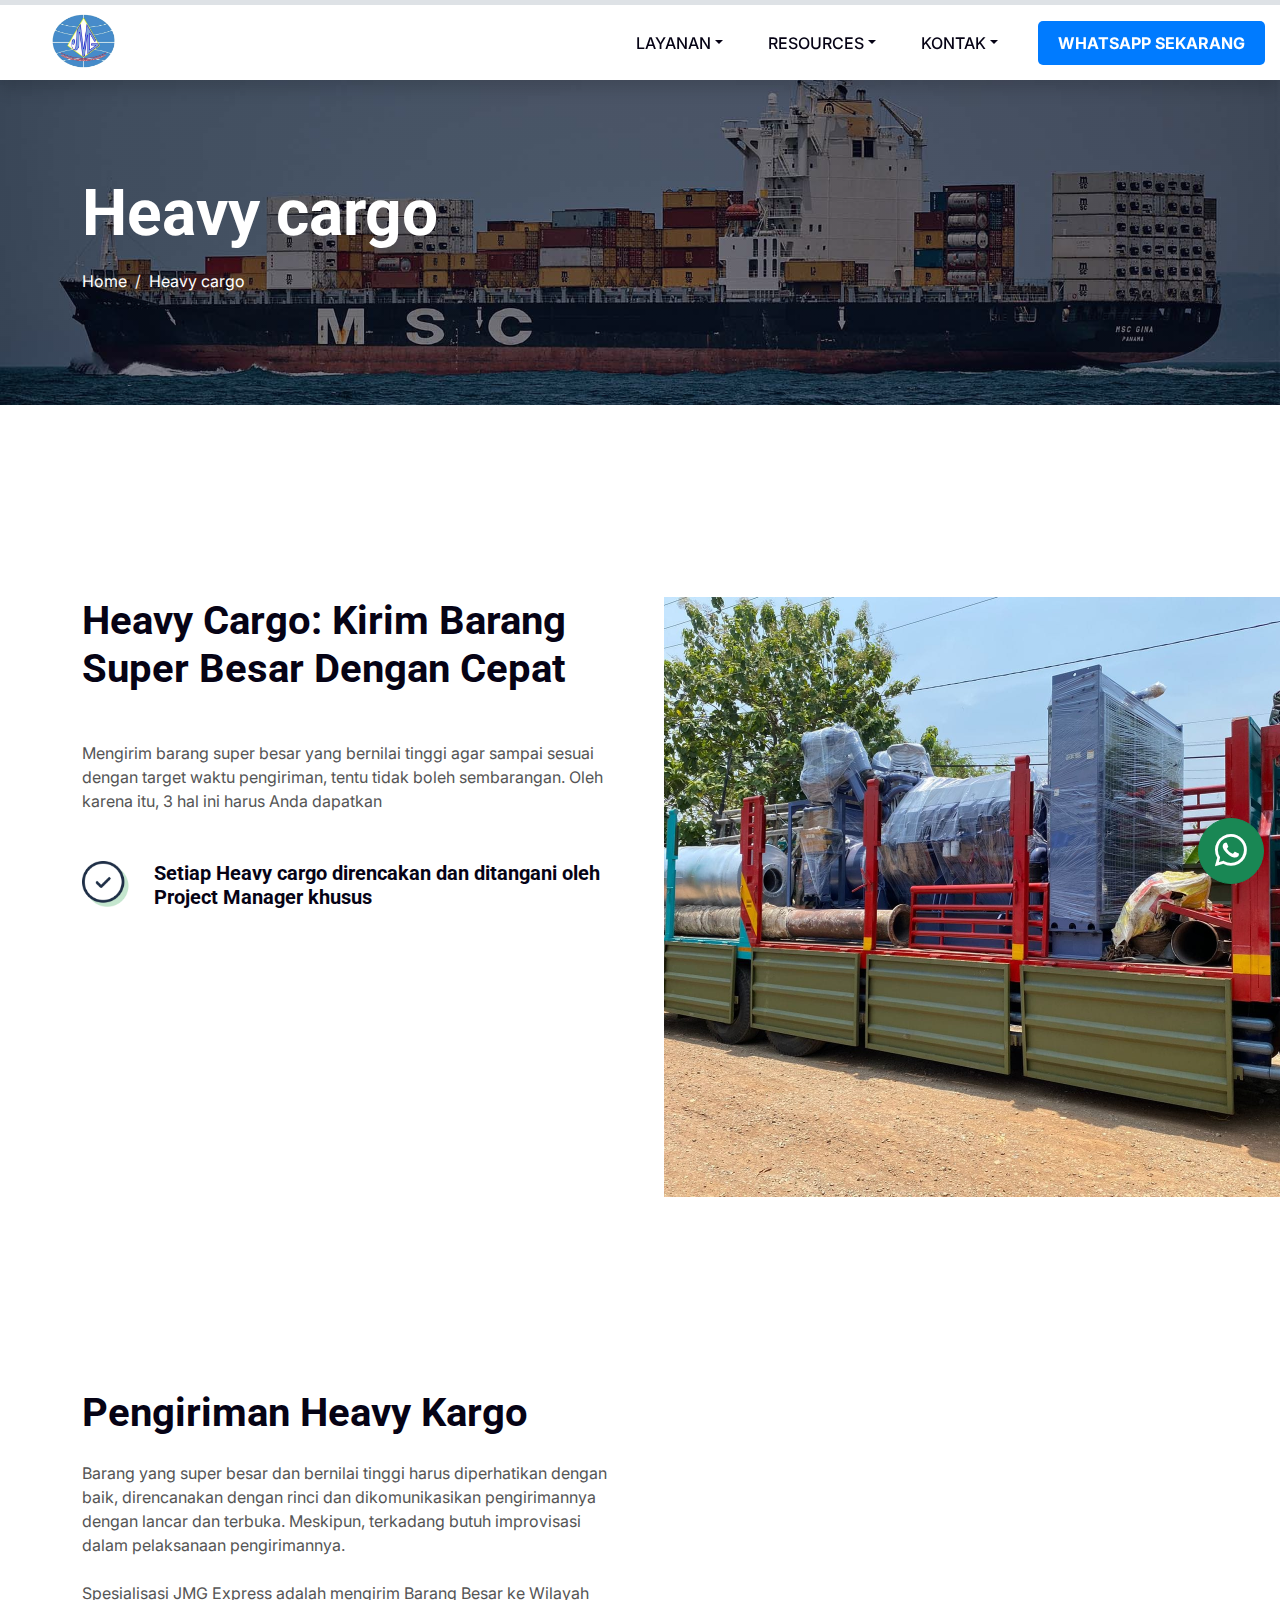
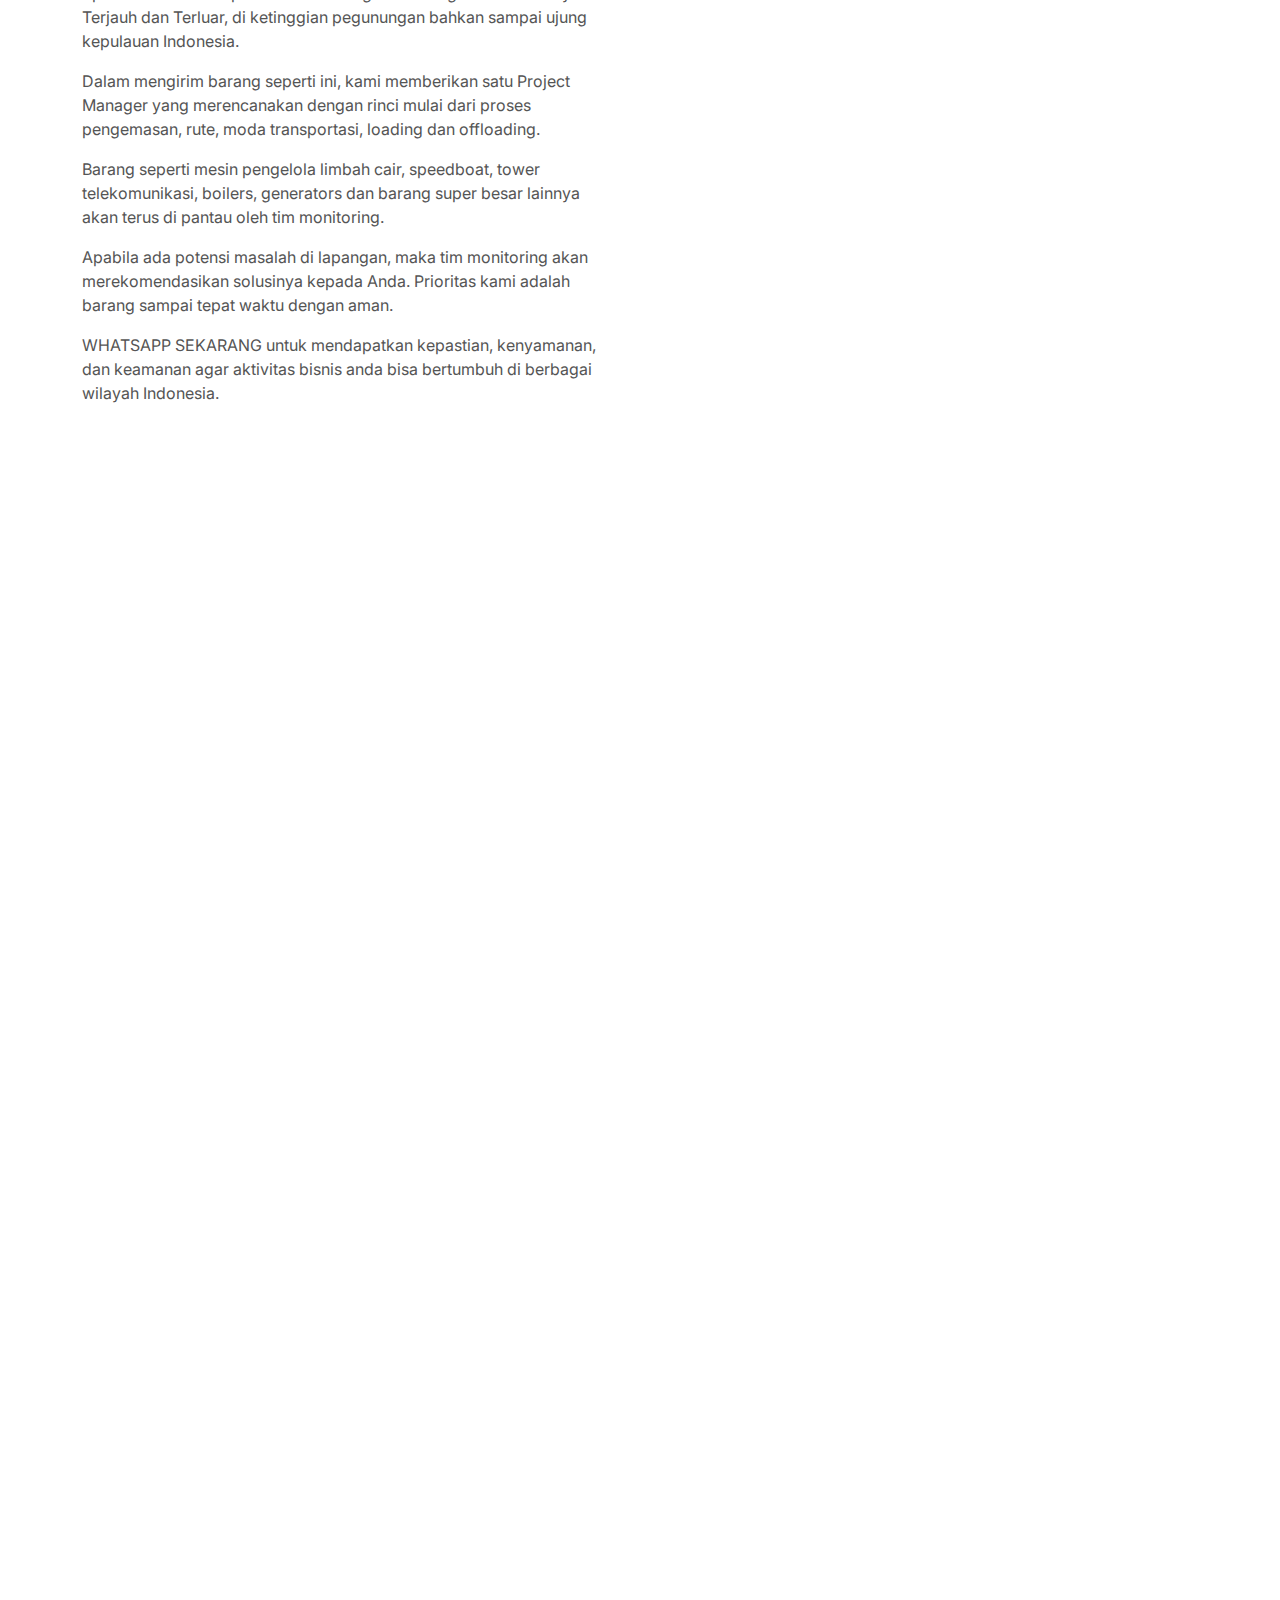
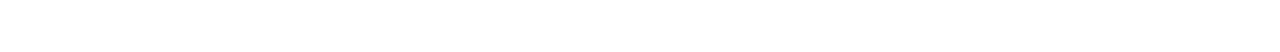
<file: Layanan/container.html>
<!DOCTYPE html>
<html lang="en">

<head>
    <meta charset="utf-8">
    <title>JMG Express</title>
    <link rel="icon" href="../img/logo.png" type="image/png">
    <meta content="width=device-width, initial-scale=1.0" name="viewport">
    <meta content="" name="keywords">
    <meta content="" name="description">

    <!-- Favicon -->
    <link href="../img/favicon.ico" rel="icon">

    <!-- Google Web Fonts -->
    <link rel="preconnect" href="https://fonts.googleapis.com">
    <link rel="preconnect" href="https://fonts.gstatic.com" crossorigin>
    <link href="https://fonts.googleapis.com/css2?family=Inter:wght@400;600&family=Roboto:wght@500;700&display=swap" rel="stylesheet">

    <!-- Icon Font Stylesheet -->
    <link href="https://cdnjs.cloudflare.com/ajax/libs/font-awesome/5.10.0/css/all.min.css" rel="stylesheet">
    <link href="https://cdn.jsdelivr.net/npm/bootstrap-icons@1.4.1/font/bootstrap-icons.css" rel="stylesheet">

    <!-- Libraries Stylesheet -->
    <link href="../lib/animate/animate.min.css" rel="stylesheet">
    <link href="../lib/owlcarousel/assets/owl.carousel.min.css" rel="stylesheet">

    <!-- Customized Bootstrap Stylesheet -->
    <link href="../css/bootstrap.min.css" rel="stylesheet">

    <!-- Template Stylesheet -->
    <link href="../css/style.css" rel="stylesheet">
</head>

<body>
    <!-- Spinner Start -->
    <div id="spinner" class="show bg-white position-fixed translate-middle w-100 vh-100 top-50 start-50 d-flex align-items-center justify-content-center">
        <div class="spinner-grow text-primary" style="width: 3rem; height: 3rem;" role="status">
            <span class="sr-only">Loading...</span>
        </div>
    </div>
    <!-- Spinner End -->


    <!-- Navbar Start -->
    <nav class="navbar navbar-expand-lg bg-white navbar-light shadow border-top border-5  sticky-top p-0">
        <a href="../index.html" class="navbar-brand bg-white d-flex align-items-center px-4 px-lg-5">
            <!-- Ganti teks dengan logo -->
            <img src="../img/logo.png" alt="JMG Express Logo" class="logo-img" style="height: 65px;">
        </a>
        <button type="button" class="navbar-toggler me-4" data-bs-toggle="collapse" data-bs-target="#navbarCollapse">
            <span class="navbar-toggler-icon"></span>
        </button>
        <div class="collapse navbar-collapse" id="navbarCollapse">
            <div class="navbar-nav ms-auto p-4 p-lg-0 align-items-center"> <!-- Tambahkan align-items-center di sini -->        
                <div class="nav-item dropdown">
                    <a href="#" class="nav-link dropdown-toggle" data-bs-toggle="dropdown">Layanan</a>
                    <div class="dropdown-menu fade-up m-0">
                        <a href="../Layanan/cargo.html" class="dropdown-item">Cargo</a>
                        <a href="../Layanan/container.html" class="dropdown-item">Heavy cargo</a>
                        <a href="../Layanan/truk.html" class="dropdown-item">Kirim Mobil & alat berat</a>
                    </div>
                </div>
                <div class="nav-item dropdown">
                    <a href="#" class="nav-link dropdown-toggle" data-bs-toggle="dropdown">Resources</a>
                    <div class="dropdown-menu fade-up m-0">
                        <a href="../Resources/FAQ.html" class="dropdown-item">FAQ (Help Center)</a>
                    </div>
                </div>
                <div class="nav-item dropdown">
                    <a href="#" class="nav-link dropdown-toggle" data-bs-toggle="dropdown">Kontak</a>
                    <div class="dropdown-menu fade-up m-0">
                        <a href="../Kontak/about.html" class="dropdown-item">Tentang JMG Express</a>
                        <a href="../Kontak/contact2.html" class="dropdown-item">Kontak</a>
                        <a href="../Kontak/contact.html" class="dropdown-item">Lokasi</a>
                    </div>
                </div>
                <!-- Tombol WhatsApp Sekarang -->
                <a href="https://wa.me/628111115777" class="nav-item nav-link whatsapp-btn" target="_blank">
                    WhatsApp Sekarang
                </a>
            </div>
        </div>
    </nav>
    <!-- Navbar End -->


    <!-- Page Header Start -->
    <div class="container-fluid page-header py-5" style="margin-bottom: 6rem;">
        <div class="container py-5">
            <h1 class="display-3 text-white mb-3 animated slideInDown">Heavy cargo</h1>
            <nav aria-label="breadcrumb animated slideInDown">
                <ol class="breadcrumb">
                    <li class="breadcrumb-item"><a class="text-white" href="../index.html">Home</a></li>
                    <li class="breadcrumb-item text-white active" aria-current="page">Heavy cargo</li>
                </ol>
            </nav>
        </div>
    </div>
    <!-- Page Header End -->


<!-- Feature Start -->
<div class="container-fluid overflow-hidden py-5 px-lg-0">
    <div class="container feature py-5 px-lg-0">
        <div class="row g-5 mx-lg-0">
            <div class="col-lg-6 feature-text wow fadeInUp" data-wow-delay="0.1s">
                   
                <h1 class="mb-5">Heavy Cargo: Kirim Barang Super Besar Dengan Cepat</h1>
                <p class="mb-5">Mengirim barang super besar yang bernilai tinggi agar sampai sesuai dengan target waktu pengiriman, tentu tidak boleh sembarangan. Oleh karena itu, 3 hal ini harus Anda dapatkan</p>

                
                <!-- Service 1 - Existing -->
                <div class="d-flex mb-5 wow fadeInUp" data-wow-delay="0.3s">
                    <div class="flex-shrink-0">
                        <img src="../img/c1.png" alt="Worldwide Service Icon" style="width: 3rem; height: 3rem;">
                    </div>
                    <div class="ms-4">
                        <h5>Setiap Heavy cargo direncakan dan ditangani oleh Project Manager khusus</h5>
                    </div>
                </div>
            
                <!-- Service 2 - Existing -->
                <div class="d-flex mb-5 wow fadeIn" data-wow-delay="0.5s">
                    <div class="flex-shrink-0">
                        <img src="../img/c1.png" alt="On Time Delivery Icon" style="width: 3rem; height: 3rem;">
                    </div>
                    <div class="ms-4">
                        <h5>Sampai tepat waktu karena network transportasi multi-modal yang mendukung</h5>
                    </div>
                </div>
            
                <!-- Service 3 - New Added Block -->
                <div class="d-flex mb-5 wow fadeIn" data-wow-delay="0.5s">
                    <div class="flex-shrink-0">
                        <img src="../img/c1.png" alt="New Service Icon" style="width: 3rem; height: 3rem;">
                    </div>
                    <div class="ms-4">
                        <h5>Barang aman karena teknik pengemasan dan handling di sesuaikan dengan jenis barang, serta diasuransikan</h5> <!-- Ganti dengan judul yang diinginkan -->
                    </div>
                </div>
                
            </div>
            <div class="col-lg-6 pe-lg-0 wow fadeInRight" data-wow-delay="0.1s" style="min-height: 400px;">
                <div class="position-relative h-100">
                    <img class="position-absolute img-fluid w-100 h-100" src="../img/h3.jpg" style="object-fit: cover;" alt="Gambar Pengiriman Kargo">
                </div>
            </div>
        </div>
    </div>
</div>
<!-- Feature End -->

<!-- Feature Start -->
<div class="container-fluid overflow-hidden py-5 px-lg-0">
    <div class="container feature py-5 px-lg-0">
        <div class="row g-5 mx-lg-0">
            <div class="col-lg-6 feature-text">
                <h1 class="mb-4">Pengiriman Heavy Kargo</h1>
                <p class="mb-4">Barang yang super besar dan bernilai tinggi harus diperhatikan dengan baik, direncanakan dengan rinci dan dikomunikasikan pengirimannya dengan lancar dan terbuka. Meskipun, terkadang butuh improvisasi dalam pelaksanaan pengirimannya.</p>
                <p class="mb-3">Spesialisasi JMG Express adalah mengirim Barang Besar ke Wilayah Terjauh dan Terluar, di ketinggian pegunungan bahkan sampai ujung kepulauan Indonesia.</p>
                <p class="mb-3">Dalam mengirim barang seperti ini, kami memberikan satu Project Manager yang merencanakan dengan rinci mulai dari proses pengemasan, rute, moda transportasi, loading dan offloading. </p>
                <p class="mb-3">Barang seperti mesin pengelola limbah cair, speedboat, tower telekomunikasi, boilers, generators dan barang super besar lainnya akan terus di pantau oleh tim monitoring. </p>
                <p class="mb-3">Apabila ada potensi masalah di lapangan, maka tim monitoring akan merekomendasikan solusinya kepada Anda. Prioritas kami adalah barang sampai tepat waktu dengan aman. </p>
                <p class="mb-3">WHATSAPP SEKARANG untuk mendapatkan kepastian, kenyamanan, dan keamanan agar aktivitas bisnis anda bisa bertumbuh di berbagai wilayah Indonesia. </p>
            </div>
        </div>
    </div>
</div>
<!-- Feature End -->

       
<!-- Faq Start -->
<div class="container-fluid py-5 px-lg-0">
    <div class="container faq py-5 px-lg-0">
        <div class="row g-5 mx-lg-0">
            <div class="col-lg-12 wow fadeInUp" data-wow-delay="0.1s">
                <div class="text-center wow fadeInUp" data-wow-delay="0.1s">
                    <h1 class="mb-5">Frequently Asked</h1>
                    <h3 class="mb-4">Pertanyaan yang sering ditanyakan klien kami</h3>
                </div>
                
                
                <!-- FAQ Items -->
                <div class="accordion" id="faqAccordion">
                    <!-- Item 1 -->
                    <div class="accordion-item wow fadeInUp" data-wow-delay="0.3s">
                        <h3 class="accordion-header">
                            <button class="accordion-button collapsed" type="button" 
                                    data-bs-toggle="collapse" data-bs-target="#collapseOne" 
                                    aria-expanded="false" aria-controls="collapseOne">
                                    Barang seperti apa saja yang termasuk kedalam Heavy Cargo?
                                
                            </button>
                        </h3>
                        <div id="collapseOne" class="accordion-collapse collapse" 
                             data-bs-parent="#faqAccordion">
                            <div class="accordion-body">
                                Semua barang yang besar, berat, tidak bisa dimasukkan ke dalam kontainer cargo, dan bernilai sangat penting terhadap proyeknya. Barang yang pernah kami bantu di Heavy Cargo adalah Mesin Pengelola Limbah Cair, speedboat, tower telekomunikasi, radar darurat untuk bandara, boilers, generators, dan masih banyak lainnya.                            </div>
                        </div>
                    </div>

                    <!-- Item 2 -->
                    <div class="accordion-item wow fadeInUp" data-wow-delay="0.5s">
                        <h3 class="accordion-header">
                            <button class="accordion-button collapsed" type="button" 
                                    data-bs-toggle="collapse" data-bs-target="#collapseTwo" 
                                    aria-expanded="false" aria-controls="collapseTwo">
                                    Apakah tipe industri bisnis saya cocok untuk memakai Heavy Cargo?                                
                            </button>
                        </h3>
                        <div id="collapseTwo" class="accordion-collapse collapse" 
                             data-bs-parent="#faqAccordion">
                            <div class="accordion-body">
                                Apapun industrinya, apabila barang Anda berat, besar, tidak bisa dimasukkan ke dalam kontainer, dan bernilai tinggi, sangatlah cocok menggunakan Heavy Cargo. Sejauh ini, kami pernah membantu perusahaan di industri Oil and Gas, Mining, Construction, Renewable Energy, Powerplants, Aerospace, Engineering, dan Petrochemical.
                            </div>
                        </div>
                    </div>

                    <!-- Item 3 -->
                    <div class="accordion-item wow fadeInUp" data-wow-delay="0.7s">
                        <h3 class="accordion-header">
                            <button class="accordion-button collapsed" type="button" 
                                    data-bs-toggle="collapse" data-bs-target="#collapseThree" 
                                    aria-expanded="false" aria-controls="collapseThree">
                                    Kenapa Heavy Cargo berbeda dengan Cargo biasa?

                                
                            </button>
                        </h3>
                        <div id="collapseThree" class="accordion-collapse collapse" 
                             data-bs-parent="#faqAccordion">
                            <div class="accordion-body">
                                Kompleksitas volume dan berat barang membuat pengiriman perlu direncanakan dengan matang. Tidak hanya moda transportasi, tetapi juga teknik pengemasan, alat untuk loading dan offloading, survei lapangan, sewa transportasi, dan bahkan pengawalan polisi diperlukan sesuai dengan tujuan dan target pengiriman. Oleh karena itu, seorang project manager akan khusus menangani pengiriman Anda.                            </div>
                        </div>
                    </div>

                    
                </div>
            </div>
        </div>
    </div>
</div>
<!-- Faq End -->

<style>
.accordion-button {
    font-weight: 500;
    padding: 1.5rem 0;
    border: none;
    background: transparent !important;
    box-shadow: none !important;
}

.accordion-button:not(.collapsed) {
    color: #0d6efd;
    background: transparent;
}

.accordion-icon {
    transition: transform 0.3s ease;
    margin-left: 1rem;
}

.accordion-button:not(.collapsed) .accordion-icon {
    transform: rotate(45deg);
}

.accordion-body {
    padding: 0 0 1.5rem 0;
    border-bottom: 1px solid #eee;
}

.accordion-item {
    border: none;
    border-bottom: 1px solid #eee;
}
</style>

    <!-- Footer Start -->
    <div class="container-fluid bg-dark text-light footer pt-5 wow fadeIn" data-wow-delay="0.1s" style="margin-top: 6rem;">
        <div class="container py-5">
            <div class="row g-5">
                <div class="col-lg-3 col-md-6">
                    <h4 class="text-light mb-4">Address</h4>
                    <p class="mb-2"><i class="fa fa-map-marker-alt me-3"></i>Jl. Rawa Bulak II No.7 7, RT.7/RW.2, Jatinegara, Kec. Cakung, Kota Jakarta Timur, Daerah Khusus Ibukota Jakarta 13930</p>
                    <p class="mb-2"><i class="fa fa-phone-alt me-3"></i>+6282110188248</p>
                    <p class="mb-2"><i class="fa fa-envelope me-3"></i>joomarsonmultiguna@gmail.com</p>
                     
                </div>
                
            </div>
        </div>
        <div class="container">
            <div class="copyright">
                <div class="row">
                    <div class="col-md-6 text-center text-md-start mb-3 mb-md-0">
                        &copy; <a class="border-bottom" href="#">JMG Expressindo</a>, All Right Reserved.
                    </div>
                </div>
            </div>
        </div>
    </div>
    <!-- Footer End -->


    <!-- Back to Top -->
    <a href="https://wa.me/+6282110188248" target="_blank" 
   class="btn btn-success btn-lg rounded-circle position-fixed bottom-0 end-0 m-3 shadow-lg">
    <i class="bi bi-whatsapp fs-2"></i>
</a>
    <!-- JavaScript Libraries -->
    <script src="https://code.jquery.com/jquery-3.4.1.min.js"></script>
    <script src="https://cdn.jsdelivr.net/npm/bootstrap@5.0.0/dist/js/bootstrap.bundle.min.js"></script>
    <script src="../lib/wow/wow.min.js"></script>
    <script src="../lib/easing/easing.min.js"></script>
    <script src="../lib/waypoints/waypoints.min.js"></script>
    <script src="../lib/counterup/counterup.min.js"></script>
    <script src="../lib/owlcarousel/owl.carousel.min.js"></script>

    <!-- Template Javascript -->
    <script src="../js/main.js"></script>
</body>

</html>
</file>
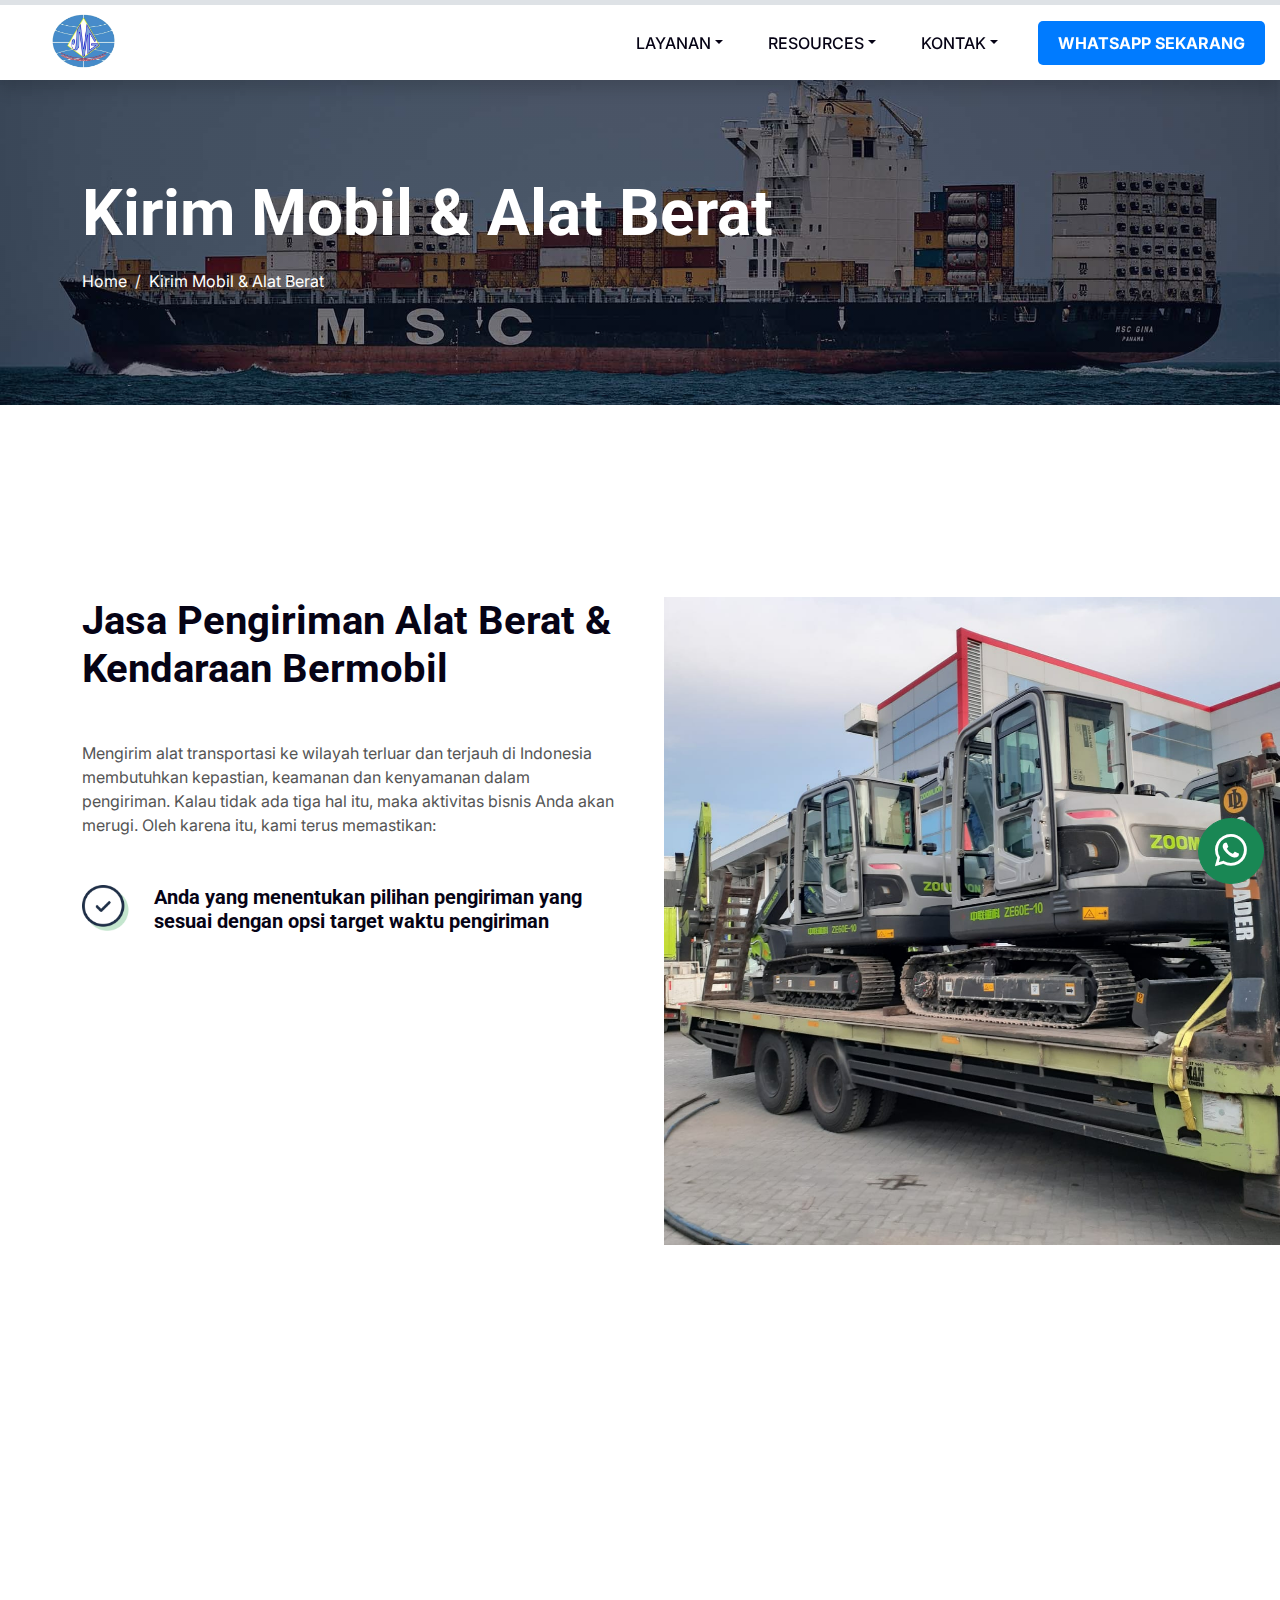
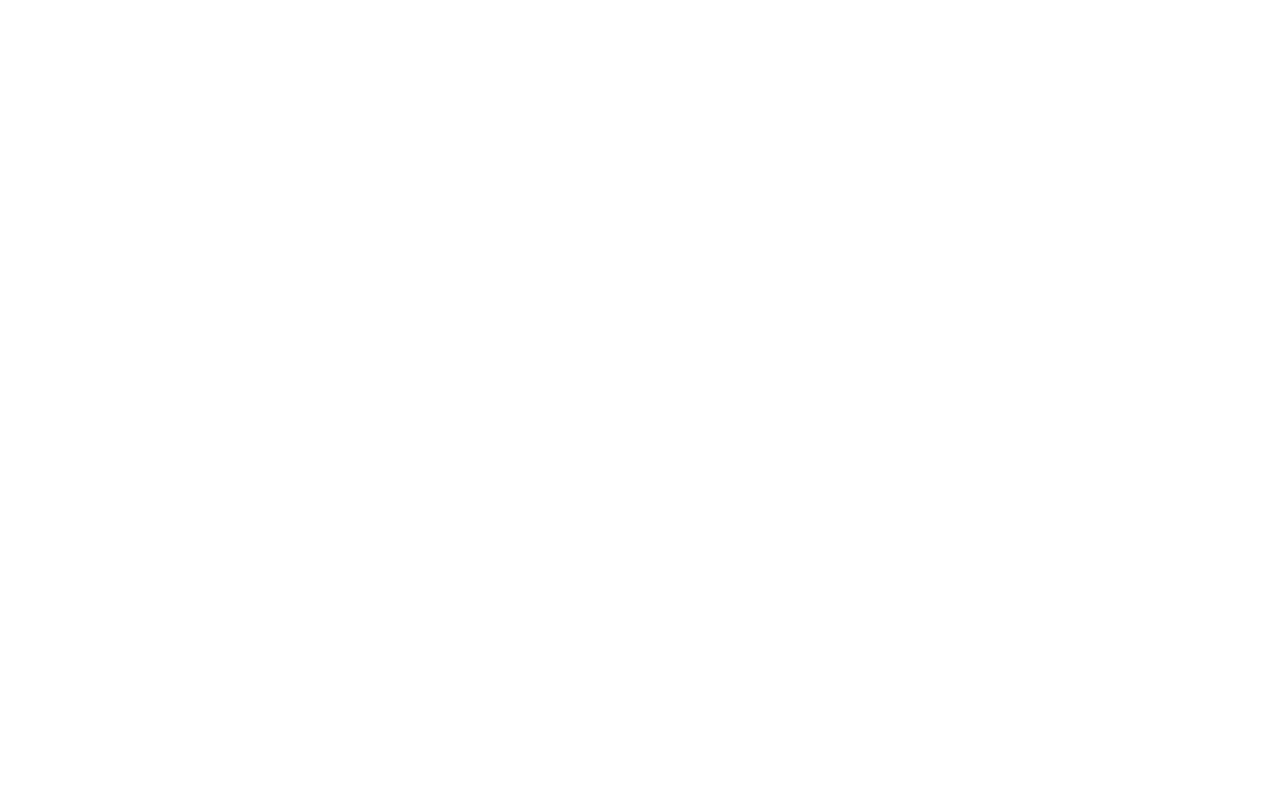
<file: Layanan/truk.html>
<!DOCTYPE html>
<html lang="en">

<head>
    <meta charset="utf-8">
    <title>JMG Express</title>
    <link rel="icon" href="../img/logo.png" type="image/png">
    <meta content="width=device-width, initial-scale=1.0" name="viewport">
    <meta content="" name="keywords">
    <meta content="" name="description">

    <!-- Favicon -->
    <link href="../img/favicon.ico" rel="icon">

    <!-- Google Web Fonts -->
    <link rel="preconnect" href="https://fonts.googleapis.com">
    <link rel="preconnect" href="https://fonts.gstatic.com" crossorigin>
    <link href="https://fonts.googleapis.com/css2?family=Inter:wght@400;600&family=Roboto:wght@500;700&display=swap" rel="stylesheet">

    <!-- Icon Font Stylesheet -->
    <link href="https://cdnjs.cloudflare.com/ajax/libs/font-awesome/5.10.0/css/all.min.css" rel="stylesheet">
    <link href="https://cdn.jsdelivr.net/npm/bootstrap-icons@1.4.1/font/bootstrap-icons.css" rel="stylesheet">

    <!-- Libraries Stylesheet -->
    <link href="../lib/animate/animate.min.css" rel="stylesheet">
    <link href="../lib/owlcarousel/assets/owl.carousel.min.css" rel="stylesheet">

    <!-- Customized Bootstrap Stylesheet -->
    <link href="../css/bootstrap.min.css" rel="stylesheet">

    <!-- Template Stylesheet -->
    <link href="../css/style.css" rel="stylesheet">
</head>

<body>
    <!-- Spinner Start -->
    <div id="spinner" class="show bg-white position-fixed translate-middle w-100 vh-100 top-50 start-50 d-flex align-items-center justify-content-center">
        <div class="spinner-grow text-primary" style="width: 3rem; height: 3rem;" role="status">
            <span class="sr-only">Loading...</span>
        </div>
    </div>
    <!-- Spinner End -->


   <!-- Navbar Start -->
   <nav class="navbar navbar-expand-lg bg-white navbar-light shadow border-top border-5  sticky-top p-0">
    <a href="../index.html" class="navbar-brand bg-white d-flex align-items-center px-4 px-lg-5">
        <!-- Ganti teks dengan logo -->
        <img src="../img/logo.png" alt="JMG Express Logo" class="logo-img" style="height: 65px;">
    </a>
    <button type="button" class="navbar-toggler me-4" data-bs-toggle="collapse" data-bs-target="#navbarCollapse">
        <span class="navbar-toggler-icon"></span>
    </button>
    <div class="collapse navbar-collapse" id="navbarCollapse">
        <div class="navbar-nav ms-auto p-4 p-lg-0 align-items-center"> <!-- Tambahkan align-items-center di sini -->        
            <div class="nav-item dropdown">
                <a href="#" class="nav-link dropdown-toggle" data-bs-toggle="dropdown">Layanan</a>
                <div class="dropdown-menu fade-up m-0">
                    <a href="../Layanan/cargo.html" class="dropdown-item">Cargo</a>
                    <a href="../Layanan/container.html" class="dropdown-item">Heavy cargo</a>
                    <a href="../Layanan/truk.html" class="dropdown-item">Kirim Mobil & alat berat</a>
                </div>
            </div>
            <div class="nav-item dropdown">
                <a href="#" class="nav-link dropdown-toggle" data-bs-toggle="dropdown">Resources</a>
                <div class="dropdown-menu fade-up m-0">
                    <a href="../Resources/FAQ.html" class="dropdown-item">FAQ (Help Center)</a>
                </div>
            </div>
            <div class="nav-item dropdown">
                <a href="#" class="nav-link dropdown-toggle" data-bs-toggle="dropdown">Kontak</a>
                <div class="dropdown-menu fade-up m-0">
                    <a href="../Kontak/about.html" class="dropdown-item">Tentang JMG Express</a>
                    <a href="../Kontak/contact2.html" class="dropdown-item">Kontak</a>
                    <a href="../Kontak/contact.html" class="dropdown-item">Lokasi</a>
                </div>
            </div>
            <!-- Tombol WhatsApp Sekarang -->
            <a href="https://wa.me/628111115777" class="nav-item nav-link whatsapp-btn" target="_blank">
                WhatsApp Sekarang
            </a>
        </div>
    </div>
</nav>
<!-- Navbar End -->


    <!-- Page Header Start -->
    <div class="container-fluid page-header py-5" style="margin-bottom: 6rem;">
        <div class="container py-5">
            <h1 class="display-3 text-white mb-3 animated slideInDown">Kirim Mobil & Alat Berat</h1>
            <nav aria-label="breadcrumb animated slideInDown">
                <ol class="breadcrumb">
                    <li class="breadcrumb-item"><a class="text-white" href="../index.html">Home</a></li>
                    <li class="breadcrumb-item text-white active" aria-current="page">Kirim Mobil & Alat Berat</li>
                </ol>
            </nav>
        </div>
    </div>
    <!-- Page Header End -->


<!-- Feature Start -->
<div class="container-fluid overflow-hidden py-5 px-lg-0">
    <div class="container feature py-5 px-lg-0">
        <div class="row g-5 mx-lg-0">
            <div class="col-lg-6 feature-text wow fadeInUp" data-wow-delay="0.1s">
                   
                <h1 class="mb-5">Jasa Pengiriman Alat Berat & Kendaraan Bermobil</h1>
                <p class="mb-5">Mengirim alat transportasi ke wilayah terluar dan terjauh di Indonesia membutuhkan kepastian, keamanan dan kenyamanan dalam pengiriman. Kalau tidak ada tiga hal itu, maka aktivitas bisnis Anda akan merugi. Oleh karena itu, kami terus memastikan:

                </p>

                
                <!-- Service 1 - Existing -->
                <div class="d-flex mb-5 wow fadeInUp" data-wow-delay="0.3s">
                    <div class="flex-shrink-0">
                        <img src="../img/c1.png" alt="Worldwide Service Icon" style="width: 3rem; height: 3rem;">
                    </div>
                    <div class="ms-4">
                        <h5>Anda yang menentukan pilihan pengiriman yang sesuai dengan opsi target waktu pengiriman</h5>
                    </div>
                </div>
            
                <!-- Service 2 - Existing -->
                <div class="d-flex mb-5 wow fadeIn" data-wow-delay="0.5s">
                    <div class="flex-shrink-0">
                        <img src="../img/c1.png" alt="On Time Delivery Icon" style="width: 3rem; height: 3rem;">
                    </div>
                    <div class="ms-4">
                        <h5>Mobil & Alat Berat Anda aman karena proses loading, unloading dan pengiriman ditangani oleh tim yang sudah terlatih dan berpengalaman</h5>
                    </div>
                </div>
            
                <!-- Service 3 - New Added Block -->
                <div class="d-flex mb-5 wow fadeIn" data-wow-delay="0.5s">
                    <div class="flex-shrink-0">
                        <img src="../img/c1.png" alt="New Service Icon" style="width: 3rem; height: 3rem;">
                    </div>
                    <div class="ms-4">
                        <h5>Anda akan dihubungi oleh manusia (bukan system) apabila ingin mengetahui status detail pengiriman mobil & alat berat</h5> <!-- Ganti dengan judul yang diinginkan -->
                    </div>
                </div>
                
            </div>
            <div class="col-lg-6 pe-lg-0 wow fadeInRight" data-wow-delay="0.1s" style="min-height: 400px;">
                <div class="position-relative h-100">
                    <img class="position-absolute img-fluid w-100 h-100" src="../img/H4.jpg" style="object-fit: cover;" alt="Gambar Pengiriman Kargo">
                </div>
            </div>
        </div>
    </div>
</div>
<!-- Feature End -->



       
<!-- Faq Start -->
<div class="container-fluid py-5 px-lg-0">
    <div class="container faq py-5 px-lg-0">
        <div class="row g-5 mx-lg-0">
            <div class="col-lg-12 wow fadeInUp" data-wow-delay="0.1s">
                <div class="text-center wow fadeInUp" data-wow-delay="0.1s">
                    <h1 class="mb-5">Frequently Asked</h1>
                    <h3 class="mb-4">Pertanyaan yang sering ditanyakan klien kami</h3>
                </div>
                
                
                <!-- FAQ Items -->
                <div class="accordion" id="faqAccordion">
                    <!-- Item 1 -->
                    <div class="accordion-item wow fadeInUp" data-wow-delay="0.3s">
                        <h3 class="accordion-header">
                            <button class="accordion-button collapsed" type="button" 
                                    data-bs-toggle="collapse" data-bs-target="#collapseOne" 
                                    aria-expanded="false" aria-controls="collapseOne">
                                    Apakah jadwal pengiriman mobil saya harus mengikuti jadwal pengiriman dengan mobil lain?
                                
                            </button>
                        </h3>
                        <div id="collapseOne" class="accordion-collapse collapse" 
                             data-bs-parent="#faqAccordion">
                            <div class="accordion-body">
                                Anda akan mendapatkan pilihan untuk dikirim sekalian atau hanya mobil anda. Jika hanya mobil anda, maka mobil Anda bisa dikirimkan pada saat itu juga.                            </div>
                        </div>
                    </div>

                    <!-- Item 2 -->
                    <div class="accordion-item wow fadeInUp" data-wow-delay="0.5s">
                        <h3 class="accordion-header">
                            <button class="accordion-button collapsed" type="button" 
                                    data-bs-toggle="collapse" data-bs-target="#collapseTwo" 
                                    aria-expanded="false" aria-controls="collapseTwo">
                                    Apakah saya bisa mengirimkan alat berat dalam jumlah yang besar?
                                
                            </button>
                        </h3>
                        <div id="collapseTwo" class="accordion-collapse collapse" 
                             data-bs-parent="#faqAccordion">
                            <div class="accordion-body">
                                Tentu. Spesialiasi kami mengirimkan barang besar dan berat ke wilayah terjauh di Indonesia. Anda akan mendapatkan rekomendasi dari kami sesuai dengan tipe dan jumlah alat berat yang ingin dikirimkan.
                            </div>
                        </div>
                    </div>

                    
                </div>
            </div>
        </div>
    </div>
</div>
<!-- Faq End -->

<style>
.accordion-button {
    font-weight: 500;
    padding: 1.5rem 0;
    border: none;
    background: transparent !important;
    box-shadow: none !important;
}

.accordion-button:not(.collapsed) {
    color: #0d6efd;
    background: transparent;
}

.accordion-icon {
    transition: transform 0.3s ease;
    margin-left: 1rem;
}

.accordion-button:not(.collapsed) .accordion-icon {
    transform: rotate(45deg);
}

.accordion-body {
    padding: 0 0 1.5rem 0;
    border-bottom: 1px solid #eee;
}

.accordion-item {
    border: none;
    border-bottom: 1px solid #eee;
}
</style>

    <!-- Footer Start -->
    <div class="container-fluid bg-dark text-light footer pt-5 wow fadeIn" data-wow-delay="0.1s" style="margin-top: 6rem;">
        <div class="container py-5">
            <div class="row g-5">
                <div class="col-lg-3 col-md-6">
                    <h4 class="text-light mb-4">Address</h4>
                    <p class="mb-2"><i class="fa fa-map-marker-alt me-3"></i>Jl. Rawa Bulak II No.7 7, RT.7/RW.2, Jatinegara, Kec. Cakung, Kota Jakarta Timur, Daerah Khusus Ibukota Jakarta 13930</p>
                    <p class="mb-2"><i class="fa fa-phone-alt me-3"></i>+6282110188248</p>
                    <p class="mb-2"><i class="fa fa-envelope me-3"></i>joomarsonmultiguna@gmail.com</p>
                     
                </div>
                
            </div>
        </div>
        <div class="container">
            <div class="copyright">
                <div class="row">
                    <div class="col-md-6 text-center text-md-start mb-3 mb-md-0">
                        &copy; <a class="border-bottom" href="#">JMG Expressindo</a>, All Right Reserved.
                    </div>
                </div>
            </div>
        </div>
    </div>
    <!-- Footer End -->


    <!-- Back to Top -->
    <a href="https://wa.me/+6282110188248" target="_blank" 
   class="btn btn-success btn-lg rounded-circle position-fixed bottom-0 end-0 m-3 shadow-lg">
    <i class="bi bi-whatsapp fs-2"></i>
</a>
    <!-- JavaScript Libraries -->
    <script src="https://code.jquery.com/jquery-3.4.1.min.js"></script>
    <script src="https://cdn.jsdelivr.net/npm/bootstrap@5.0.0/dist/js/bootstrap.bundle.min.js"></script>
    <script src="../lib/wow/wow.min.js"></script>
    <script src="../lib/easing/easing.min.js"></script>
    <script src="../lib/waypoints/waypoints.min.js"></script>
    <script src="../lib/counterup/counterup.min.js"></script>
    <script src="../lib/owlcarousel/owl.carousel.min.js"></script>

    <!-- Template Javascript -->
    <script src="../js/main.js"></script>
</body>

</html>
</file>
<file: css/style.css>
/********** Template CSS **********/
:root {
    --primary: #162438;
    --secondary: #51CFED;
    --light: #F8F2F0;
    --dark: #060315;
}

.fw-medium {
    font-weight: 600 !important;
}

.back-to-top {
    position: fixed;
    display: none;
    right: 45px;
    bottom: 45px;
    z-index: 99;
}


/*** Spinner ***/
#spinner {
    opacity: 0;
    visibility: hidden;
    transition: opacity .5s ease-out, visibility 0s linear .5s;
    z-index: 99999;
}

#spinner.show {
    transition: opacity .5s ease-out, visibility 0s linear 0s;
    visibility: visible;
    opacity: 1;
}


/*** Button ***/
.btn {
    font-weight: 600;
    transition: .5s;
}

.btn.btn-primary,
.btn.btn-secondary {
    color: #FFFFFF;
}

.btn-square {
    width: 38px;
    height: 38px;
}

.btn-sm-square {
    width: 32px;
    height: 32px;
}

.btn-lg-square {
    width: 48px;
    height: 48px;
}

.btn-square,
.btn-sm-square,
.btn-lg-square {
    padding: 0;
    display: flex;
    align-items: center;
    justify-content: center;
    font-weight: normal;
}

/*** Navbar ***/
/* Style untuk nav-item dropdown */
.navbar-nav {
    display: flex;
    align-items: center;
}

.nav-item {
    margin-right: 15px;
}

.nav-link {
    padding: 10px 15px !important;
    color: var(--dark) !important;
    font-weight: 500;
    text-transform: uppercase;
    transition: color 0.3s ease;
}

.nav-link:hover {
    color: #162438 !important;
}

.dropdown-menu {
    margin: 0;
    padding: 0;
    border: 1px solid rgba(0, 0, 0, 0.15);
    border-radius: 4px;
    box-shadow: 0 6px 12px rgba(0, 0, 0, 0.175);
}

.dropdown-item {
    padding: 8px 15px;
    color: #333;
    text-decoration: none;
    transition: background-color 0.3s ease, color 0.3s ease;
}

.dropdown-item:hover {
    background-color: #007bff;
    color: #fff;
}

.whatsapp-btn {
    background-color: #007bff;
    color: #FFFFFF !important;
    padding: 10px 20px !important;
    border-radius: 5px;
    font-weight: bold;
    text-transform: uppercase;
    margin-left: 10px;
    transition: background-color 0.3s ease;
}

.whatsapp-btn:hover {
    background-color: #0056b3;
}

@media (max-width: 991.98px) {
    .navbar-nav {
        flex-direction: column;
        align-items: flex-start;
    }

    .nav-item {
        margin-right: 0;
        margin-bottom: 10px;
    }

    .whatsapp-btn {
        margin-left: 0;
        margin-top: 10px;
        width: 100%;
        text-align: center;
    }
}

/*** Header ***/
.logo-img {
    height: 50px; /* Sesuaikan tinggi logo */
    width: auto; /* Biarkan lebar menyesuaikan proporsi */
    margin-right: 10px; /* Jarak antara logo dan elemen lainnya */
}
@media (max-width: 768px) {
    .header-carousel .owl-carousel-item {
        position: relative;
        min-height: 500px;
    }
    
    .header-carousel .owl-carousel-item img {
        position: absolute;
        width: 100%;
        height: 100%;
        object-fit: cover;
    }

    .header-carousel .owl-carousel-item h5,
    .header-carousel .owl-carousel-item p {
        font-size: 14px !important;
        font-weight: 400 !important;
    }

    .header-carousel .owl-carousel-item h1 {
        font-size: 30px;
        font-weight: 600;
    }
}

.header-carousel .owl-nav {
    position: absolute;
    top: 50%;
    right: 8%;
    transform: translateY(-50%);
    display: flex;
    flex-direction: column;
}

.header-carousel .owl-nav .owl-prev,
.header-carousel .owl-nav .owl-next {
    margin: 7px 0;
    width: 45px;
    height: 45px;
    display: flex;
    align-items: center;
    justify-content: center;
    color: #FFFFFF;
    background: transparent;
    border: 1px solid #FFFFFF;
    border-radius: 45px;
    font-size: 22px;
    transition: .5s;
}

.header-carousel .owl-nav .owl-prev:hover,
.header-carousel .owl-nav .owl-next:hover {
    background: var(--primary);
    border-color: var(--primary);
}

.page-header {
    background: linear-gradient(rgba(6, 3, 21, .5), rgba(6, 3, 21, .5)), url(../img/carousel-1.jpg) center center no-repeat;
    background-size: cover;
}

.breadcrumb-item + .breadcrumb-item::before {
    color: var(--light);
}


/*** About ***/
@media (min-width: 992px) {
    .container.about {
        max-width: 100% !important;
    }

    .about-text  {
        padding-right: calc(((100% - 960px) / 2) + .75rem);
    }
}

@media (min-width: 1200px) {
    .about-text  {
        padding-right: calc(((100% - 1140px) / 2) + .75rem);
    }
}

@media (min-width: 1400px) {
    .about-text  {
        padding-right: calc(((100% - 1320px) / 2) + .75rem);
    }
}


/*** Feature ***/
@media (min-width: 992px) {
    .container.feature {
        max-width: 100% !important;
    }

    .feature-text  {
        padding-left: calc(((100% - 960px) / 2) + .75rem);
    }
}

@media (min-width: 1200px) {
    .feature-text  {
        padding-left: calc(((100% - 1140px) / 2) + .75rem);
    }
}

@media (min-width: 1400px) {
    .feature-text  {
        padding-left: calc(((100% - 1320px) / 2) + .75rem);
    }
}



/*** Service, Price & Team ***/
.service-item,
.price-item,
.team-item {
    box-shadow: 0 0 45px rgba(0, 0, 0, .07);
}

.service-item img,
.team-item img {
    transition: .5s;
}

.service-item:hover img,
.team-item:hover img {
    transform: scale(1.1);
}

.service-item a.btn-slide,
.price-item a.btn-slide,
.team-item div.btn-slide {
    position: relative;
    display: inline-block;
    overflow: hidden;
    font-size: 0;
}

.service-item a.btn-slide i,
.service-item a.btn-slide span,
.price-item a.btn-slide i,
.price-item a.btn-slide span,
.team-item div.btn-slide i,
.team-item div.btn-slide span {
    position: relative;
    height: 40px;
    padding: 0 15px;
    display: inline-flex;
    align-items: center;
    font-size: 16px;
    color: #FFFFFF;
    background: #162438;
    border-radius: 0 35px 35px 0;
    transition: .5s;
    z-index: 2;
}

.team-item div.btn-slide span a i {
    padding: 0 10px;
}

.team-item div.btn-slide span a:hover i {
    background: var(--secondary);
}

.service-item a.btn-slide span,
.price-item a.btn-slide span,
.team-item div.btn-slide span {
    padding-left: 0;
    left: -100%;
    z-index: 1;
}

.service-item:hover a.btn-slide i,
.price-item:hover a.btn-slide i,
.team-item:hover div.btn-slide i {
    border-radius: 0;
}

.service-item:hover a.btn-slide span,
.price-item:hover a.btn-slide span,
.team-item:hover div.btn-slide span {
    left: 0;
}

.service-item a.btn-slide:hover i,
.service-item a.btn-slide:hover span,
.price-item a.btn-slide:hover i,
.price-item a.btn-slide:hover span {
    background: var(--secondary);
}




/*** Contact ***/
@media (min-width: 992px) {
    .container.contact-page {
        max-width: 100% !important;
    }

    .contact-page .contact-form  {
        padding-left: calc(((100% - 960px) / 2) + .75rem);
    }
}

@media (min-width: 1200px) {
    .contact-page .contact-form  {
        padding-left: calc(((100% - 1140px) / 2) + .75rem);
    }
}

@media (min-width: 1400px) {
    .contact-page .contact-form  {
        padding-left: calc(((100% - 1320px) / 2) + .75rem);
    }
}


/*** Footer ***/
.footer {
    background: linear-gradient(rgba(6, 3, 21, .5), rgba(6, 3, 21, .5)), url(../img/map.png) center center no-repeat;
    background-size: cover;
}

.footer .btn.btn-social {
    margin-right: 5px;
    width: 35px;
    height: 35px;
    display: flex;
    align-items: center;
    justify-content: center;
    color: var(--light);
    border: 1px solid #FFFFFF;
    border-radius: 35px;
    transition: .3s;
}

.footer .btn.btn-social:hover {
    color: var(--primary);
}

.footer .btn.btn-link {
    display: block;
    margin-bottom: 5px;
    padding: 0;
    text-align: left;
    color: #FFFFFF;
    font-size: 15px;
    font-weight: normal;
    text-transform: capitalize;
    transition: .3s;
}

.footer .btn.btn-link::before {
    position: relative;
    content: "\f105";
    font-family: "Font Awesome 5 Free";
    font-weight: 900;
    margin-right: 10px;
}

.footer .btn.btn-link:hover {
    letter-spacing: 1px;
    box-shadow: none;
}

.footer .copyright {
    padding: 25px 0;
    font-size: 15px;
    border-top: 1px solid rgba(256, 256, 256, .1);
}

.footer .copyright a {
    color: var(--light);
}

/* Style untuk bagian kontak */
.contact {
    background-color: #f8f9fa;
    padding: 60px 0;
}

.contact-text h1 {
    font-size: 2.5rem;
    font-weight: bold;
    color: #333;
    margin-bottom: 30px;
}

.contact-item h2 {
    font-size: 1.5rem;
    font-weight: bold;
    color: #007bff;
    margin-bottom: 15px;
}

.contact-item p {
    font-size: 1rem;
    color: #666;
    margin-bottom: 0;
}

.contact-item {
    flex: 1;
    margin-right: 20px;
    margin-bottom: 20px;
}

.contact-item:last-child {
    margin-right: 0;
}

/* Style untuk ikon */
.contact-item .icon {
    font-size: 2rem;
    color: #007bff;
    width: 50px;
    height: 50px;
    display: flex;
    align-items: center;
    justify-content: center;
    background-color: #e9f5ff;
    border-radius: 50%;
    margin-bottom: 15px;
}

/* Efek animasi wow */
.wow {
    visibility: hidden;
}

/* Responsive design */
@media (max-width: 768px) {
    .contact-text h1 {
        font-size: 2rem;
    }

    .contact-item h2 {
        font-size: 1.25rem;
    }

    .contact-item p {
        font-size: 0.9rem;
    }

    .contact-item .icon {
        font-size: 1.5rem;
        width: 40px;
        height: 40px;
    }

    .d-flex.flex-wrap {
        flex-direction: column;
    }

    .contact-item {
        margin-right: 0;
        margin-bottom: 30px;
    }
}
</file>
